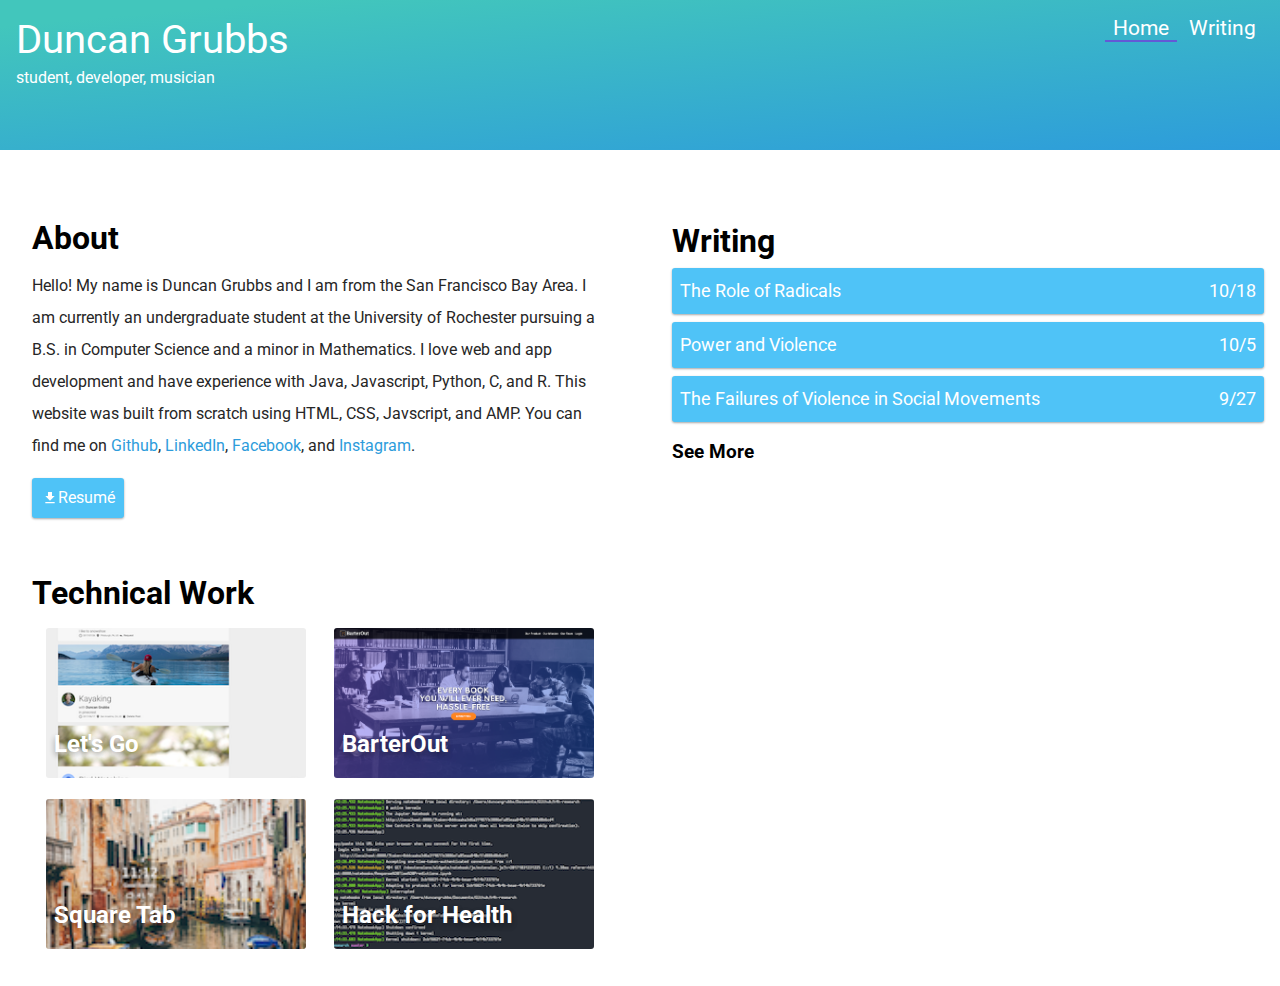
<file: index.html>
<!doctype html>

<html amp lang="en">

  <head>
    <meta charset="utf-8">
    <meta name="viewport" content="width=device-width,minimum-scale=1,initial-scale=1">
    <script async src="https://cdn.ampproject.org/v0.js"></script>
    <link rel="icon" href="../favicon.png">
    <meta name="theme-color" content="#42C6BC">
    <title>Duncan Grubbs</title>

    <link rel="icon" href="../favicon.png">
    <link rel="canonical" href="http://example.ampproject.org/article-metadata.html" />
    <link rel="stylesheet" href="https://fonts.googleapis.com/css?family=Roboto">
    
    <script type="application/ld+json">
      {
        "@context": "http://schema.org",
        "@type": "PersonalPage",
        "headline": "Duncan Grubbs' Personal Website'",
        "datePublished": "2015-10-07T12:02:41Z",
        "image": [
          "logo.jpg"
        ]
      }
    </script>

    <style amp-boilerplate>body{-webkit-animation:-amp-start 8s steps(1,end) 0s 1 normal both;-moz-animation:-amp-start 8s steps(1,end) 0s 1 normal both;-ms-animation:-amp-start 8s steps(1,end) 0s 1 normal both;animation:-amp-start 8s steps(1,end) 0s 1 normal both}@-webkit-keyframes -amp-start{from{visibility:hidden}to{visibility:visible}}@-moz-keyframes -amp-start{from{visibility:hidden}to{visibility:visible}}@-ms-keyframes -amp-start{from{visibility:hidden}to{visibility:visible}}@-o-keyframes -amp-start{from{visibility:hidden}to{visibility:visible}}@keyframes -amp-start{from{visibility:hidden}to{visibility:visible}}</style><noscript><style amp-boilerplate>body{-webkit-animation:none;-moz-animation:none;-ms-animation:none;animation:none}</style></noscript>
    <style amp-custom>
      body {
        font-family: Roboto, Arial;
        padding: 0;
        margin: 0;
        color: #FFF;
      }

      #header {
        background: linear-gradient(-5deg, #2D9CDB 0%, #42C6BC 90%);
        position: absolute;
        width: 100%;
        height: 18vh;
        max-height: 150px;
        transform-origin: left;
        overflow: hidden;
        z-index: -1;
        top: 0;
        left: 0;
      }

      p {
        font-weight: normal;
        color: #262626;
      }

      .header-bar {
        display: flex;
        flex-direction: row;
        width: 100vw;
        height: 10vh;
        margin-bottom: 7.5vh;
      }

      .left-align {
        display: flex;
        flex-direction: column;
        width: 50%;
        flex-grow: 4;
        padding: 16px;
      }

      .right-align {
        width: 50%;
        flex-grow: 4;
        text-align: right;
        padding: 16px;
      }

      #name {
        font-size: 2.5em;
      }

      #subheading {
        font-size: 1em;
      }

      .menu-link {
        padding: 0 8px;
        font-size: 1.3em;
      }

      .selected {
        border-bottom: 2px solid #6359d6;
      }

      a {
        text-decoration: none;
        color: #FFF;
        transition: all .15s ease-in-out;
        padding-bottom: 5px;
      }

      /* END HEADER PROPERTIES */
      h1 {
        margin: 8px 0;
      }

      .content {
        display: grid;
        grid-template-columns: 50vw 50vw;
        margin-top: 100px;
        width: 100vw;
        color: #000;
      }

      .section {
        margin: 24px;
        width: 90%;
        justify-self: center;
      }

      .see-more {
        color: #000;
      }

      a.about {
        color: #2D9CDB;
      }

      .about {
        line-height: 200%;
      }

      .projects-grid {
        display: grid;
        grid-template-columns: 50% 50%;
      }

      .project-card {
        display: flex;
        width: 90%;
        justify-self: center;
        height: 150px;
        background-position: center center;
        background-size: cover;
        background-image: url('./res/square-tab.png');
        border-radius: 3px;
        margin: 8px 0;
      }

      .project-card.research {
        background-image: url('./res/h4h-research.png');
      }

      .project-card.lets-go {
        background-image: url('./res/lets-go.png');
      }

      .project-card.barterout {
        background-image: url('./res/barterout.png');
      }

      .project-title {
        margin-left: 8px;
        align-self: flex-end;
        color: #FFF;
        font-weight: bold;
        text-shadow: 0 3px 6px rgba(0,0,0,0.16), 0 3px 6px rgba(0,0,0,0.23);
      }

      .writing-link {
        display: flex;
        flex-direction: row;
        align-items: center;
        width: 85vw;
        max-width: 650px;
        padding: 8px;
        border-radius: 3px;
        height: 30px;
        background: #4FC3F7;
        font-size: 1.1em;
        color: white;
        box-shadow: 0 1px 3px rgba(0,0,0,0.12), 0 1px 2px rgba(0,0,0,0.24);
        margin: 8px 0;
      }

      .home-writing-link {
        width: 100%;
      }

      .writing-link:hover {
        color: light-grey;
      }

      .title {
        display: flex;
        flex-direction: column;
        width: 70%;
        flex-grow: 4;
      }

      .date {
        width: 30%;
        flex-grow: 4;
        text-align: right;
      }

      .social-icon {
        margin: 4px 4px 2px 0;
      }

      .download-link {
        display: flex;
        align-items: center;
        justify-content: center;
        padding: 4px;
        color: #FFF;
        width: 84px;
        border-radius: 3px;
        box-shadow: 0 1px 3px rgba(0,0,0,0.12), 0 1px 2px rgba(0,0,0,0.24);
        background: #4FC3F7;
      }

      .writing-link:hover, .download-link:hover {
        box-shadow: 0 3px 6px rgba(0,0,0,0.16), 0 3px 6px rgba(0,0,0,0.23);
      }

      /* MOBILE STYLES */
      @media all and (max-width: 600px) {
        .left-align {
          width: 20%;
          flex-grow: 4;
        }
        .right-align {
          width: 80%;
          flex-grow: 8;
          font-size: .9em;
        }
        #name {
          font-size: 1.8em;
        }
        #subheading {
          display: none;
        }
        .content {
          display: flex;
          flex-direction: column
        }
        .home-writing-link {
          width: 85vw;
        }
      }
    </style>
  </head>

  <body>

    <div id="header"></div>

    <div class="header-bar">
      <div class="left-align">
        <a href="index.html"><span id="name">Duncan Grubbs</span></a>
        <span id="subheading">student, developer, musician</span>
        <span id="subheading">
          <a href="https://github.com/duncangrubbs" target="_blank">
            <amp-img alt="Github"
              src="/res/github-icon.png"
              width="20"
              height="20"
              class="social-icon">
            </amp-img>
          </a>
          <a href="https://www.linkedin.com/in/duncan-grubbs-01979a14a/" target="_blank">
            <amp-img alt="LinkedIn"
              src="/res/linkedin-icon.png"
              width="20"
              height="20"
              class="social-icon">
            </amp-img>
          </a>
        </span>
      </div>
      <div class="right-align">
        <span class="menu-link selected"><a href="index.html">Home</a></span>
        <span class="menu-link"><a href="writing.html">Writing</a></span>
      </div>
    </div>

    <div class="content">
    <div class="about section">
      <h1>About</h1>
      <p class="about">
        Hello! My name is Duncan Grubbs and I am from the San Francisco Bay Area.
        I am currently an undergraduate student at the University of Rochester pursuing a B.S.
        in Computer Science and a minor in Mathematics. I love web and app
        development and have experience with Java, Javascript, Python, C, and R.
        This website was built from scratch using HTML, CSS, Javscript, and AMP. 
        You can find me on <a class="about"target="_blank" href="https://github.com/duncangrubbs"> Github</a>,
        <a class="about" target="_blank"href="https://www.linkedin.com/in/duncan-grubbs-01979a14a/"> LinkedIn</a>,
        <a class="about" target="_blank"href="https://www.facebook.com/duncan.grubbs.7"> Facebook</a>,
        and <a class="about" target="_blank" href="https://www.instagram.com/slamdunkkkkk/"> Instagram</a>.
      </p>
      <a href="/res/Duncan Grubbs Resume.pdf" download class="download-link">
        <svg fill="#FFFFFF" height="16" viewBox="0 0 24 24" width="16" xmlns="http://www.w3.org/2000/svg">
          <path d="M19 9h-4V3H9v6H5l7 7 7-7zM5 18v2h14v-2H5z"/>
          <path d="M0 0h24v24H0z" fill="none"/>
        </svg>
        Resumé
      </a>
    </div>

    <div class="writing section">
      <h1>Writing</h1>
      <a class="writing-link home-writing-link" href="/amp-pages/radicals.html">
        <div class="title">The Role of Radicals</div>
        <div class="date">10/18</div>
      </a>

      <a class="writing-link home-writing-link" href="/amp-pages/hobbes.html">
        <div class="title">Power and Violence</div>
        <div class="date">10/5</div>
      </a>

      <a class="writing-link home-writing-link" href="/amp-pages/violence.html">
        <div class="title">The Failures of Violence in Social Movements</div>
        <div class="date">9/27</div>
      </a>

      <h3><a href="/writing.html" class="see-more">See More</a></h3>
    </div>
    <div class="coding section">
      <h1>Technical Work</h1>

      <div class="projects-grid">
        <a target="_blank" href="https://github.com/SebastianBoyd/lettuce-go">
          <div class="project-card lets-go"><h2 class="project-title">Let's Go</h2></div>
        </a>
        <a target="_blank" href="https://www.barterout.com/">
          <div class="project-card barterout"><h2 class="project-title">BarterOut</h2></div>
        </a>
        <a target="_blank" href="https://github.com/AlexanderOtavka/square-tab">
          <div class="project-card sq-tab"><h2 class="project-title">Square Tab</h2></div>
        </a>
        <a target="_blank" href="https://github.com/DHSDevelopersClub/hack4health">
          <div class="project-card research"><h2 class="project-title">Hack for Health</h2></div>
        </a>
      </div>

      <!-- <h3><a href="https://github.com/duncangrubbs" target="_blank" class="see-more">See More</a></h3> -->
    </div>
  </div>

  </body>

</html>
</file>
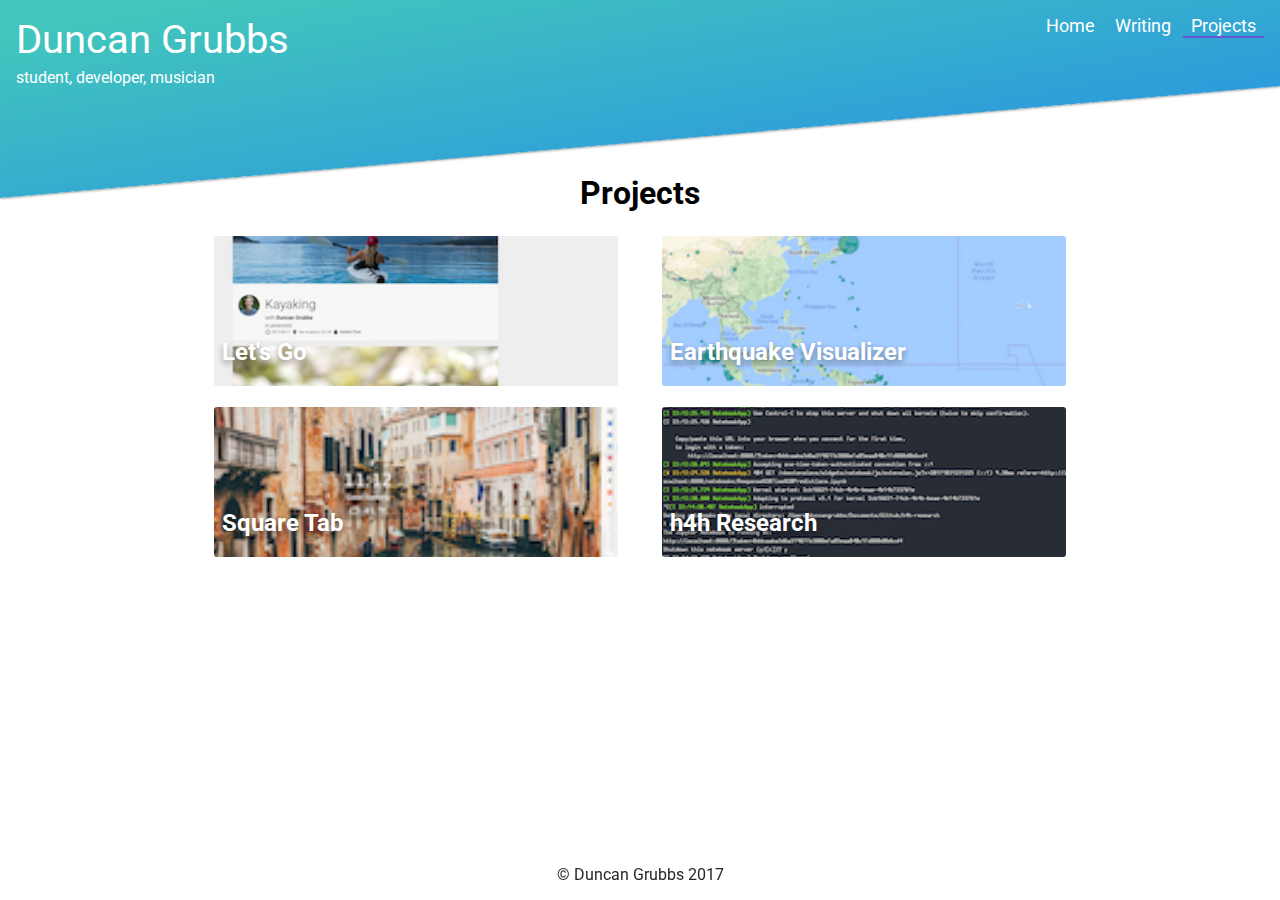
<file: projects.html>
<!doctype html>

<html amp lang="en">

  <head>
    <meta charset="utf-8">
    <meta name="viewport" content="width=device-width,minimum-scale=1,initial-scale=1">
    <script async src="https://cdn.ampproject.org/v0.js"></script>
    <meta name="theme-color" content="#42C6BC">
    <title>Projects</title>

    <link rel="icon" href="favicon.png">
    <link rel="canonical" href="http://example.ampproject.org/article-metadata.html" />
    <link rel="stylesheet" href="https://fonts.googleapis.com/css?family=Roboto">
    
    <script type="application/ld+json">
      {
        "@context": "http://schema.org",
        "@type": "PersonalPage",
        "headline": "Duncan Grubbs' Personal Website'",
        "datePublished": "2015-10-07T12:02:41Z",
        "image": [
          "logo.jpg"
        ]
      }
    </script>

    <style amp-boilerplate>body{-webkit-animation:-amp-start 8s steps(1,end) 0s 1 normal both;-moz-animation:-amp-start 8s steps(1,end) 0s 1 normal both;-ms-animation:-amp-start 8s steps(1,end) 0s 1 normal both;animation:-amp-start 8s steps(1,end) 0s 1 normal both}@-webkit-keyframes -amp-start{from{visibility:hidden}to{visibility:visible}}@-moz-keyframes -amp-start{from{visibility:hidden}to{visibility:visible}}@-ms-keyframes -amp-start{from{visibility:hidden}to{visibility:visible}}@-o-keyframes -amp-start{from{visibility:hidden}to{visibility:visible}}@keyframes -amp-start{from{visibility:hidden}to{visibility:visible}}</style><noscript><style amp-boilerplate>body{-webkit-animation:none;-moz-animation:none;-ms-animation:none;animation:none}</style></noscript>
    <style amp-custom>
      body {
        font-family: Roboto, Arial;
        padding: 0;
        margin: 0;
        color: #FFF;
      }

      #header {
        background: linear-gradient(-5deg, #2D9CDB 0%, #42C6BC 90%);
        position: absolute;
        width: 100%;
        height: 22vh;
        max-height: 320px;
        transform-origin: left;
        transform: skewY(-5deg);
        overflow: hidden;
        z-index: -1;
        top: 0;
        left: 0;
          box-shadow: 0 1px 3px rgba(0,0,0,0.12), 0 1px 2px rgba(0,0,0,0.24);
      }

      p {
        font-weight: normal;
        color: #262626;
      }

      .header-bar {
        display: flex;
        flex-direction: row;
        width: 100vw;
        height: 10vh;
        margin-bottom: 7.5vh;
      }

      .left-align {
        display: flex;
        flex-direction: column;
        width: 50%;
        flex-grow: 4;
        padding: 16px;
      }

      .right-align {
        width: 50%;
        flex-grow: 4;
        text-align: right;
        padding: 16px;
      }

      #name {
        font-size: 2.5em;
      }

      #subheading {
        font-size: 1em;
      }

      .menu-link {
        padding: 0 8px;
        font-size: 1.1em;
      }

      .selected {
        border-bottom: 2px solid #6359d6;
      }

      a {
        text-decoration: none;
        color: #FFF;
        transition: all .15s ease-in-out;
        padding-bottom: 5px;
      }

      /* END HEADER PROPERTIES */
      h1 {
        margin: 16px 0;
        color: #000;
      }

      .main-content {
        display: flex;
        flex-direction: column;
        align-items: center;
        width: 100vw;
      }

      .projects-grid {
        display: grid;
        width: 70%;
        grid-template-columns: 50% 50%;
      }

      .project-card {
        display: flex;
        width: 90%;
        justify-self: center;
        height: 150px;
        background-position: center center;
        background-size: cover;
        background-image: url('./res/square-tab.png');
        border-radius: 3px;
        margin: 8px 0;
      }

      .project-card.research {
        background-image: url('./res/h4h-research.png');
      }

      .project-card.lets-go {
        background-image: url('./res/lets-go.png');
      }

      .project-card.earthq {
        background-image: url('./res/earthq-visualizer.png');
      }

      .project-title {
        margin-left: 8px;
        align-self: flex-end;
        color: #FFF;
        font-weight: bold;
        text-shadow: 0 3px 6px rgba(0,0,0,0.16), 0 3px 6px rgba(0,0,0,0.23);
      }

      #copyright {
        position: fixed;
        bottom: 0;
      }

      /* MOBILE STYLES */
      @media all and (max-width: 600px) {
        .left-align {
          width: 20%;
          flex-grow: 4;
        }
        .right-align {
          width: 80%;
          flex-grow: 8;
          font-size: .9em;
        }
        #name {
          font-size: 1.8em;
        }
        .projects-grid {
          display: grid;
          width: 95%;
          grid-template-columns: 50% 50%;
        }
        #subheading {
          display: none;
        }
        .content {
          display: flex;
          flex-direction: column
        }
        #copyright {
          position: relative;
          bottom: auto;
        }
      }
    </style>
  </head>

  <body>

    <!-- HEADER -->
    <div id="header"></div>

    <div class="header-bar">
      <div class="left-align">
        <a href="../index.html"><span id="name">Duncan Grubbs</span></a>
        <span id="subheading">student, developer, musician</span>
      </div>
      <div class="right-align">
        <span class="menu-link"><a href="index.html">Home</a></span>
        <span class="menu-link"><a href="writing.html">Writing</a></span>
        <span class="menu-link selected"><a href="/projects.html">Projects</a></span>
      </div>
    </div>
    <!-- END HEADER -->

    <div class="main-content">
      <h1>Projects</h1>

      <div class="projects-grid">
        <a target="_blank" href="https://lettuce-go.firebaseapp.com">
          <div class="project-card lets-go"><h2 class="project-title">Let's Go</h2></div>
        </a>
        <a target="_blank" href="https://earthquake-visualizer.appspot.com">
          <div class="project-card earthq"><h2 class="project-title">Earthquake Visualizer</h2></div>
        </a>
        <a target="_blank" href="#">
          <div class="project-card sq-tab"><h2 class="project-title">Square Tab</h2></div>
        </a>
        <a target="_blank" href="https://github.com/duncangrubbs/h4h-research">
          <div class="project-card research"><h2 class="project-title">h4h Research</h2></div>
        </a>
      </div>
      <p id="copyright">© Duncan Grubbs 2017</p>
    </div>

  </body>
</html>
</file>
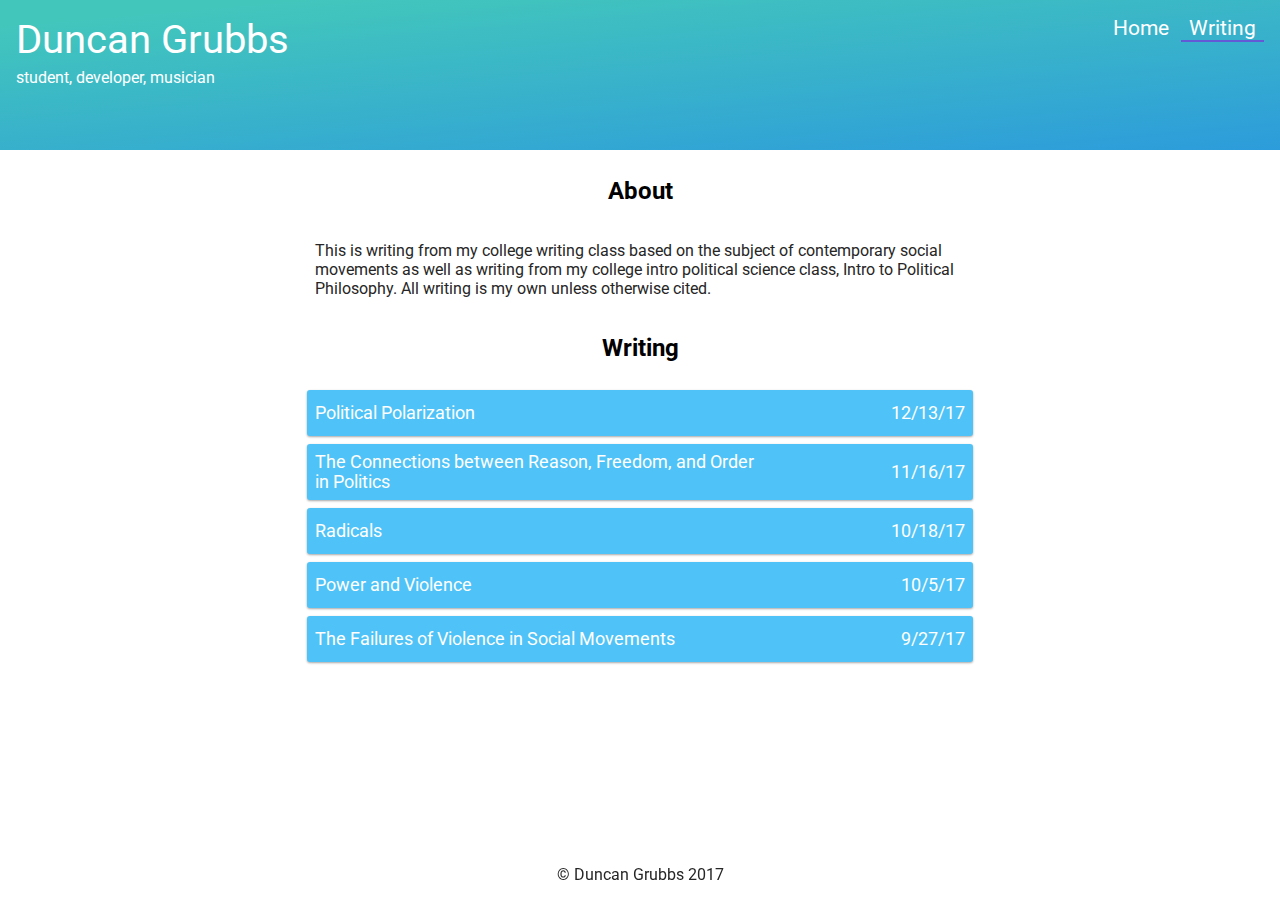
<file: writing.html>
<!doctype html>

<html amp lang="en">

  <head>
    <meta charset="utf-8">
    <meta name="viewport" content="width=device-width,minimum-scale=1,initial-scale=1">
    <script async src="https://cdn.ampproject.org/v0.js"></script>
    <meta name="theme-color" content="#42C6BC">
    <title>Writing</title>

    <link rel="icon" href="../favicon.png">
    <link rel="canonical" href="http://example.ampproject.org/article-metadata.html" />
    <link rel="stylesheet" href="https://fonts.googleapis.com/css?family=Roboto">
    
    <script type="application/ld+json">
      {
        "@context": "http://schema.org",
        "@type": "PersonalPage",
        "headline": "Duncan Grubbs' Personal Website'",
        "datePublished": "2015-10-07T12:02:41Z",
        "image": [
          "logo.jpg"
        ]
      }
    </script>

    <style amp-boilerplate>body{-webkit-animation:-amp-start 8s steps(1,end) 0s 1 normal both;-moz-animation:-amp-start 8s steps(1,end) 0s 1 normal both;-ms-animation:-amp-start 8s steps(1,end) 0s 1 normal both;animation:-amp-start 8s steps(1,end) 0s 1 normal both}@-webkit-keyframes -amp-start{from{visibility:hidden}to{visibility:visible}}@-moz-keyframes -amp-start{from{visibility:hidden}to{visibility:visible}}@-ms-keyframes -amp-start{from{visibility:hidden}to{visibility:visible}}@-o-keyframes -amp-start{from{visibility:hidden}to{visibility:visible}}@keyframes -amp-start{from{visibility:hidden}to{visibility:visible}}</style><noscript><style amp-boilerplate>body{-webkit-animation:none;-moz-animation:none;-ms-animation:none;animation:none}</style></noscript>
    <style amp-custom>
      body {
        font-family: Roboto, Arial;
        padding: 0;
        margin: 0;
        color: #FFF;
      }

      #header {
        background: linear-gradient(-5deg, #2D9CDB 0%, #42C6BC 90%);
        position: absolute;
        width: 100%;
        height: 18vh;
        max-height: 150px;
        transform-origin: left;
        overflow: hidden;
        z-index: -1;
        top: 0;
        left: 0;
      }

      p {
        font-weight: normal;
        color: #262626;
      }

      .header-bar {
        display: flex;
        flex-direction: row;
        width: 100vw;
        height: 10vh;
        margin-bottom: 7.5vh;
      }

      .left-align {
        display: flex;
        flex-direction: column;
        width: 50%;
        flex-grow: 4;
        padding: 16px;
      }

      .right-align {
        width: 50%;
        flex-grow: 4;
        text-align: right;
        padding: 16px;
      }

      #name {
        font-size: 2.5em;
      }

      #subheading {
        font-size: 1em;
      }

      .menu-link {
        padding: 0 8px;
        font-size: 1.3em;
      }

      .selected {
        border-bottom: 2px solid #6359d6;
      }

      a {
        text-decoration: none;
        color: #FFF;
        transition: all .15s ease-in-out;
        padding-bottom: 5px;
      }

      /* END HEADER PROPERTIES */
      h1 {
        margin: 8px 0;
      }

      .content {
        display: grid;
        grid-template-columns: 50vw 50vw;
        margin-top: 100px;
        width: 100vw;
        color: #000;
      }

      .section {
        margin: 24px;
        width: 90%;
        justify-self: center;
      }

      .see-more {
        color: #000;
      }

      a.about {
        color: #2D9CDB;
      }

      .about {
        line-height: 200%;
      }

      .writing-link {
        display: flex;
        flex-direction: row;
        align-items: center;
        width: 85vw;
        max-width: 650px;
        padding: 8px;
        border-radius: 3px;
        min-height: 30px;
        background: #4FC3F7;
        font-size: 1.1em;
        color: white;
        box-shadow: 0 1px 3px rgba(0,0,0,0.12), 0 1px 2px rgba(0,0,0,0.24);
        margin: 8px 0;
      }

      .writing-link:hover {
        box-shadow: 0 3px 6px rgba(0,0,0,0.16), 0 3px 6px rgba(0,0,0,0.23);
      }

      .title {
        display: flex;
        flex-direction: column;
        width: 70%;
        flex-grow: 4;
      }

      .date {
        width: 30%;
        flex-grow: 4;
        text-align: right;
      }
      /* WRITING HOME PAGE SPECFIC */
      .main-content {
        display: flex;
        flex-direction: column;
        align-items: center;
        text-align: left;
        color: black;
      }

      .title {
        display: flex;
        flex-direction: column;
        width: 70%;
        flex-grow: 4;
      }
      .date {
        width: 30%;
        flex-grow: 4;
        text-align: right;
      }

      .about-writing {
        width: 85vw;
        max-width: 650px;
      }

      #copyright {
        position: fixed;
        bottom: 0;
      }

      /* MOBILE STYLES */
      @media all and (max-width: 600px) {
        .left-align {
          width: 20%;
          flex-grow: 4;
        }
        .right-align {
          width: 80%;
          flex-grow: 8;
          font-size: .9em;
        }
        #name {
          font-size: 1.8em;
        }
        #subheading {
          display: none;
        }
        .content {
          display: flex;
          flex-direction: column
        }
        .home-writing-link {
          width: 85vw;
        }
        #copyright {
          position: relative;
          bottom:auto;
        }
      }
    </style>
  </head>

  <body>

    <!-- HEADER -->
    <div id="header"></div>

    <div class="header-bar">
      <div class="left-align">
        <a href="../index.html"><span id="name">Duncan Grubbs</span></a>
        <span id="subheading">student, developer, musician</span>
      </div>
      <div class="right-align">
        <span class="menu-link"><a href="index.html">Home</a></span>
        <span class="menu-link selected"><a href="writing.html">Writing</a></span>
      </div>
    </div>
    <!-- END HEADER -->

    <div class="main-content">
      <h2>About</h2>
      <p class="about-writing">
        This is writing from my college writing class based on the subject of contemporary social movements as well as writing from my college intro political science class, Intro to Political Philosophy. All writing is my own unless otherwise cited.
      </p>
      <h2>Writing</h2>

      <div class="writing-wrapper">
        <a class="writing-link home-writing-link" href="/amp-pages/polarization.html">
          <div class="title">Political Polarization</div>
          <div class="date">12/13/17</div>
        </a>
        
        <a class="writing-link" href="/amp-pages/krm.html">
          <div class="title">The Connections between Reason, Freedom, and Order in Politics</div>
          <div class="date">11/16/17</div>
        </a>

        <a class="writing-link" href="/amp-pages/radicals.html">
          <div class="title">Radicals</div>
          <div class="date">10/18/17</div>
        </a>

        <a class="writing-link" href="/amp-pages/hobbes.html">
          <div class="title">Power and Violence</div>
          <div class="date">10/5/17</div>
        </a>

        <a class="writing-link" href="/amp-pages/violence.html">
          <div class="title">The Failures of Violence in Social Movements</div>
          <div class="date">9/27/17</div>
        </a>

        <!-- <a class="writing-link" href="/amp-pages/freedom.html">
          <div class="title">Freedom on My Mind</div>
          <div class="date">9/18</div>
        </a> -->
      </div>

      <p id="copyright">© Duncan Grubbs 2017</p>

    </div>
  </body>
</html>
</file>
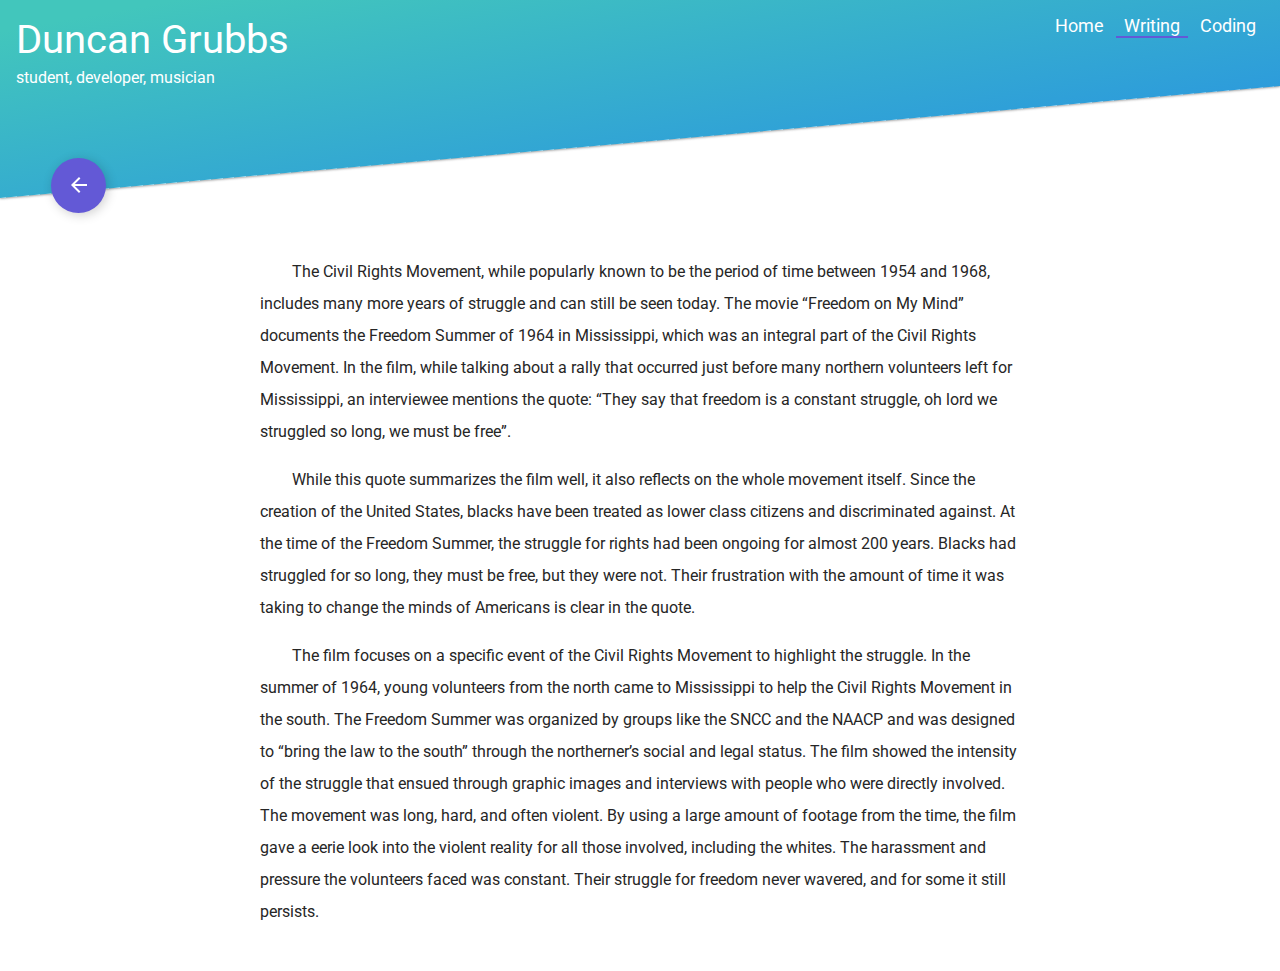
<file: amp-pages/freedom.html>
<!doctype html>

<html amp lang="en">

  <head>
    <meta charset="utf-8">
    <meta name="viewport" content="width=device-width,minimum-scale=1,initial-scale=1">
    <script async src="https://cdn.ampproject.org/v0.js"></script>
    <meta name="theme-color" content="#42C6BC">
    <title>Writing -- Freedom</title>

    <link rel="icon" href="../favicon.png">
    <link rel="canonical" href="http://example.ampproject.org/article-metadata.html" />
    <link rel="stylesheet" href="https://fonts.googleapis.com/css?family=Roboto">
    
    <script type="application/ld+json">
      {
        "@context": "http://schema.org",
        "@type": "PersonalPage",
        "headline": "Duncan Grubbs' Personal Website'",
        "datePublished": "2015-10-07T12:02:41Z",
        "image": [
          "logo.jpg"
        ]
      }
    </script>

    <style amp-boilerplate>body{-webkit-animation:-amp-start 8s steps(1,end) 0s 1 normal both;-moz-animation:-amp-start 8s steps(1,end) 0s 1 normal both;-ms-animation:-amp-start 8s steps(1,end) 0s 1 normal both;animation:-amp-start 8s steps(1,end) 0s 1 normal both}@-webkit-keyframes -amp-start{from{visibility:hidden}to{visibility:visible}}@-moz-keyframes -amp-start{from{visibility:hidden}to{visibility:visible}}@-ms-keyframes -amp-start{from{visibility:hidden}to{visibility:visible}}@-o-keyframes -amp-start{from{visibility:hidden}to{visibility:visible}}@keyframes -amp-start{from{visibility:hidden}to{visibility:visible}}</style><noscript><style amp-boilerplate>body{-webkit-animation:none;-moz-animation:none;-ms-animation:none;animation:none}</style></noscript>
    <style amp-custom>
      body {
        font-family: Roboto, Arial;
        padding: 0;
        margin: 0;
        color: #FFF;
      }

      #header {
        background: linear-gradient(-5deg, #2D9CDB 0%, #42C6BC 90%);
        position: absolute;
        width: 100%;
        height: 22vh;
        max-height: 320px;
        transform-origin: left;
        transform: skewY(-5deg);
        overflow: hidden;
        z-index: -1;
        top: 0;
        left: 0;
        box-shadow: 0 1px 3px rgba(0,0,0,0.12), 0 1px 2px rgba(0,0,0,0.24);
      }

      p {
        text-indent: 2em;
        font-weight: normal;
        color: #262626;
      }

      .main-content {
        display: flex;
        flex-direction: column;
        align-items: center;
        color: black;
      }

      .header-bar {
        display: flex;
        flex-direction: row;
        width: 100vw;
        height: 10vh;
        margin-bottom: 7.5vh;
      }

      .left-align {
        display: flex;
        flex-direction: column;
        width: 50%;
        flex-grow: 4;
        padding: 16px;
      }

      .right-align {
        width: 50%;
        flex-grow: 4;
        text-align: right;
        padding: 16px;
      }

      #name {
        font-size: 2.5em;
      }

      #subheading {
        font-size: 1em;
      }

      .menu-link {
        padding: 0 8px;
        font-size: 1.1em;
      }

      .selected {
        border-bottom: 2px solid #6359d6;
      }

      a {
        text-decoration: none;
        color: #FFF;
        transition: all .15s ease-in-out;
        padding-bottom: 5px;
      }

      a:hover {
        color: #d3d3d3;
      }

      /* END HEADER PROPERTIES */
      /* MOBILE STYLES */
      @media all and (max-width: 600px) {
        .left-align {
          width: 20%;
          flex-grow: 4;
        }
        .right-align {
          width: 80%;
          flex-grow: 8;
          font-size: .9em;
        }
        #name {
          font-size: 1.8em;
        }
        #subheading {
          display: none;
        }
        .content {
          display: flex;
          flex-direction: column
        }
        .home-writing-link {
          width: 85vw;
        }
      }

      /* Writing page specific properties */
      #fab {
        display: flex;
        width: 55px;
        height: 55px;
        align-items: center;
        justify-content: center;
        border-radius: 50%;
        background: #6359d6;
        margin-left: 4vw;
        box-shadow: 2px 2px 11px rgba(0,0,0,0.19);
        transition: all 0.15s ease-in-out;
      }

      #fab:hover {
        box-shadow: 0 10px 20px rgba(0,0,0,0.19), 0 6px 6px rgba(0,0,0,0.23);
      }

      p.title {
        text-indent: 0;
        text-align: center;
        font-size: 1.1em;
        font-weight: bold; 
      }

      .writing {
        margin: 3vh 0;
        width: 90vw;
        max-width: 760px;
        font-size: 1em;
        color: #000;
        line-height: 200%;
      }
    </style>
  </head>

  <body>

    <div id="header"></div>

    <div class="header-bar">
      <div class="left-align">
        <a href="../index.html"><span id="name">Duncan Grubbs</span></a>
        <span id="subheading">student, developer, musician</span>
      </div>
      <div class="right-align">
        <span class="menu-link"><a href="../index.html">Home</a></span>
        <span class="menu-link selected"><a href="../writing.html">Writing</a></span>
        <span class="menu-link"><a href="../index.html">Coding</a></span>
      </div>
    </div>

    <!-- END HEADER -->
    
    <a href="../writing.html">
      <div id="fab">
        <svg fill="#FFFFFF" height="24" viewBox="0 0 24 24" width="24" xmlns="http://www.w3.org/2000/svg">
          <path d="M0 0h24v24H0z" fill="none"/>
          <path d="M20 11H7.83l5.59-5.59L12 4l-8 8 8 8 1.41-1.41L7.83 13H20v-2z"/>
        </svg>
      </div>
    </a>
    <div class="main-content">
      <div class="writing"><p>The Civil Rights Movement, while popularly known to be the period of time between 1954 and 1968, includes many more years of struggle and can still be seen today. The movie &ldquo;Freedom on My Mind&rdquo; documents the Freedom Summer of 1964 in Mississippi, which was an integral part of the Civil Rights Movement. In the film, while talking about a rally that occurred just before many northern volunteers left for Mississippi, an interviewee mentions the quote: &ldquo;They say that freedom is a constant struggle, oh lord we struggled so long, we must be free&rdquo;.</p>

<p> While this quote summarizes the film well, it also reflects on the whole movement itself. Since the creation of the United States, blacks have been treated as lower class citizens and discriminated against. At the time of the Freedom Summer, the struggle for rights had been ongoing for almost 200 years. Blacks had struggled for so long, they must be free, but they were not. Their frustration with the amount of time it was taking to change the minds of Americans is clear in the quote.</p>

<p> The film focuses on a specific event of the Civil Rights Movement to highlight the struggle. In the summer of 1964, young volunteers from the north came to Mississippi to help the Civil Rights Movement in the south. The Freedom Summer was organized by groups like the SNCC and the NAACP and was designed to &ldquo;bring the law to the south&rdquo; through the northerner&rsquo;s social and legal status. The film showed the intensity of the struggle that ensued through graphic images and interviews with people who were directly involved. The movement was long, hard, and often violent. By using a large amount of footage from the time, the film gave a eerie look into the violent reality for all those involved, including the whites. The harassment and pressure the volunteers faced was constant. Their struggle for freedom never wavered, and for some it still persists.<br>
</p></div>
    </div>

  </body>

</html>
</file>
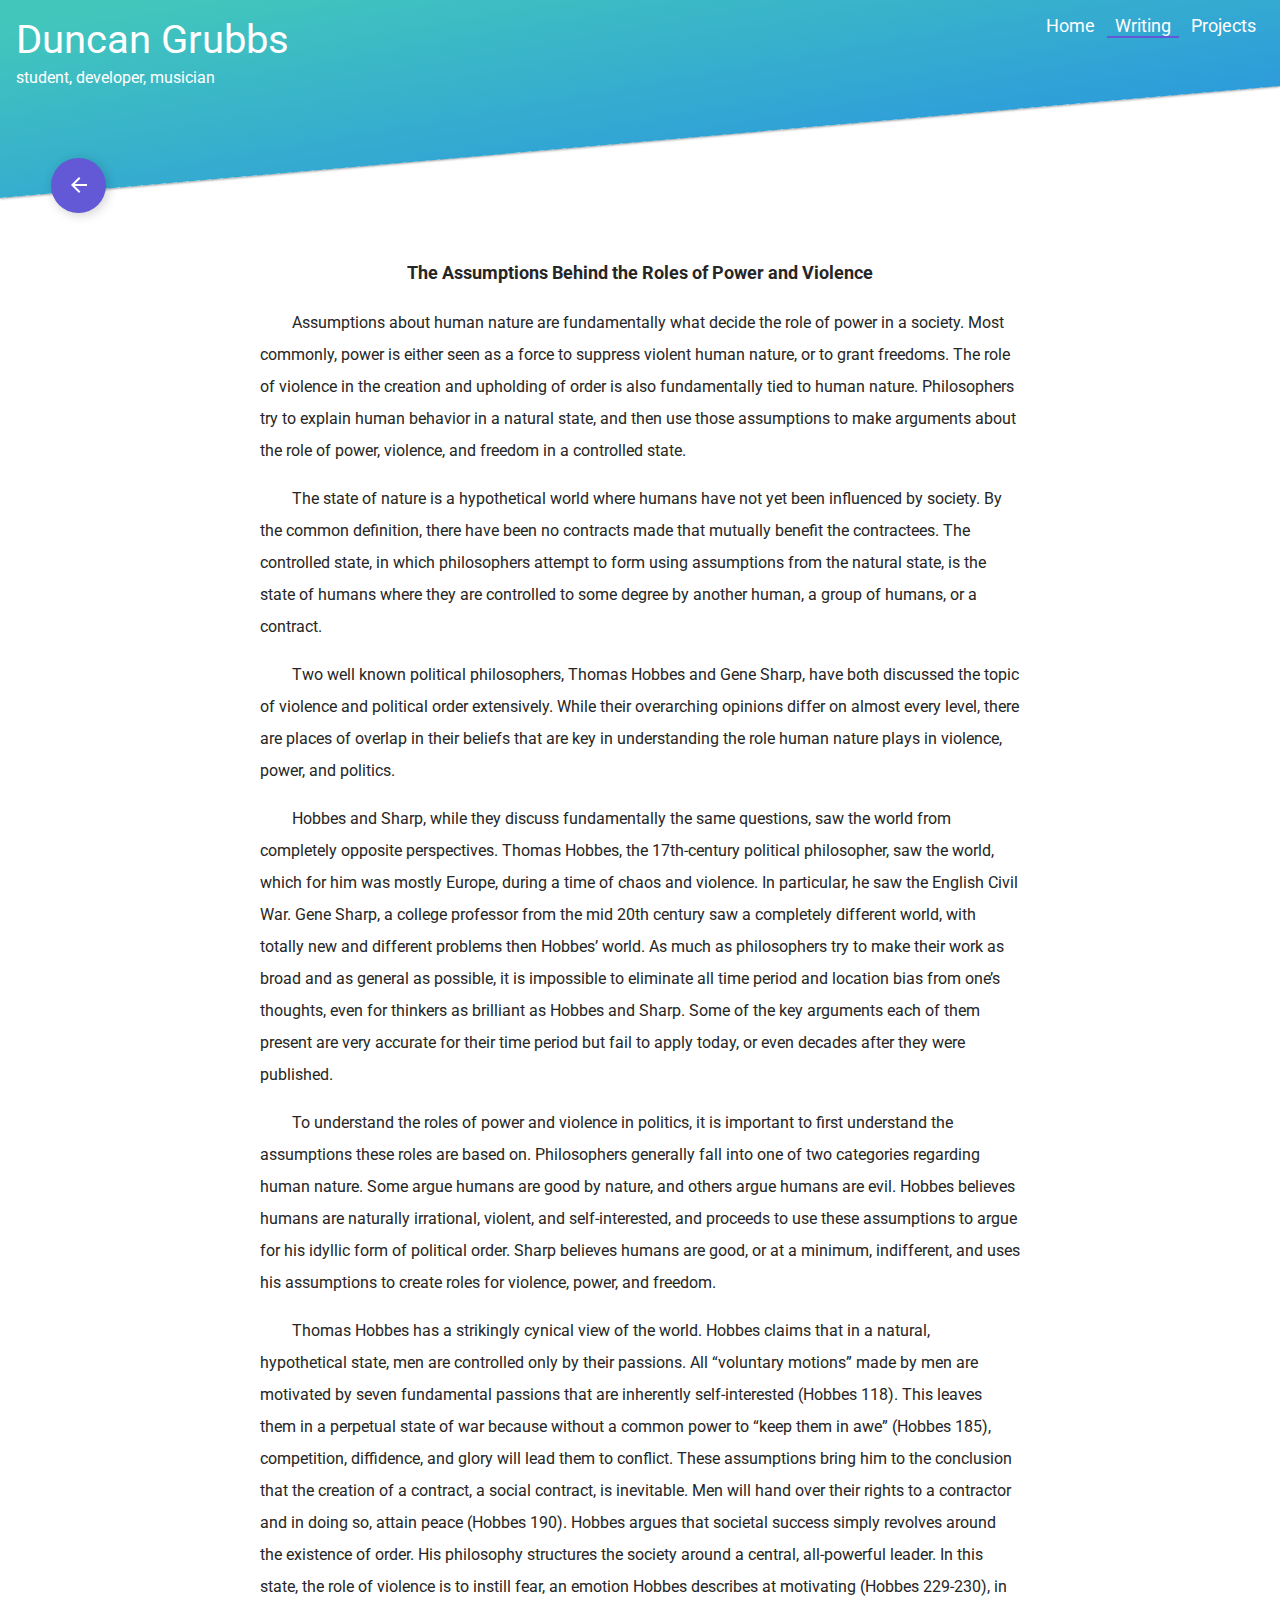
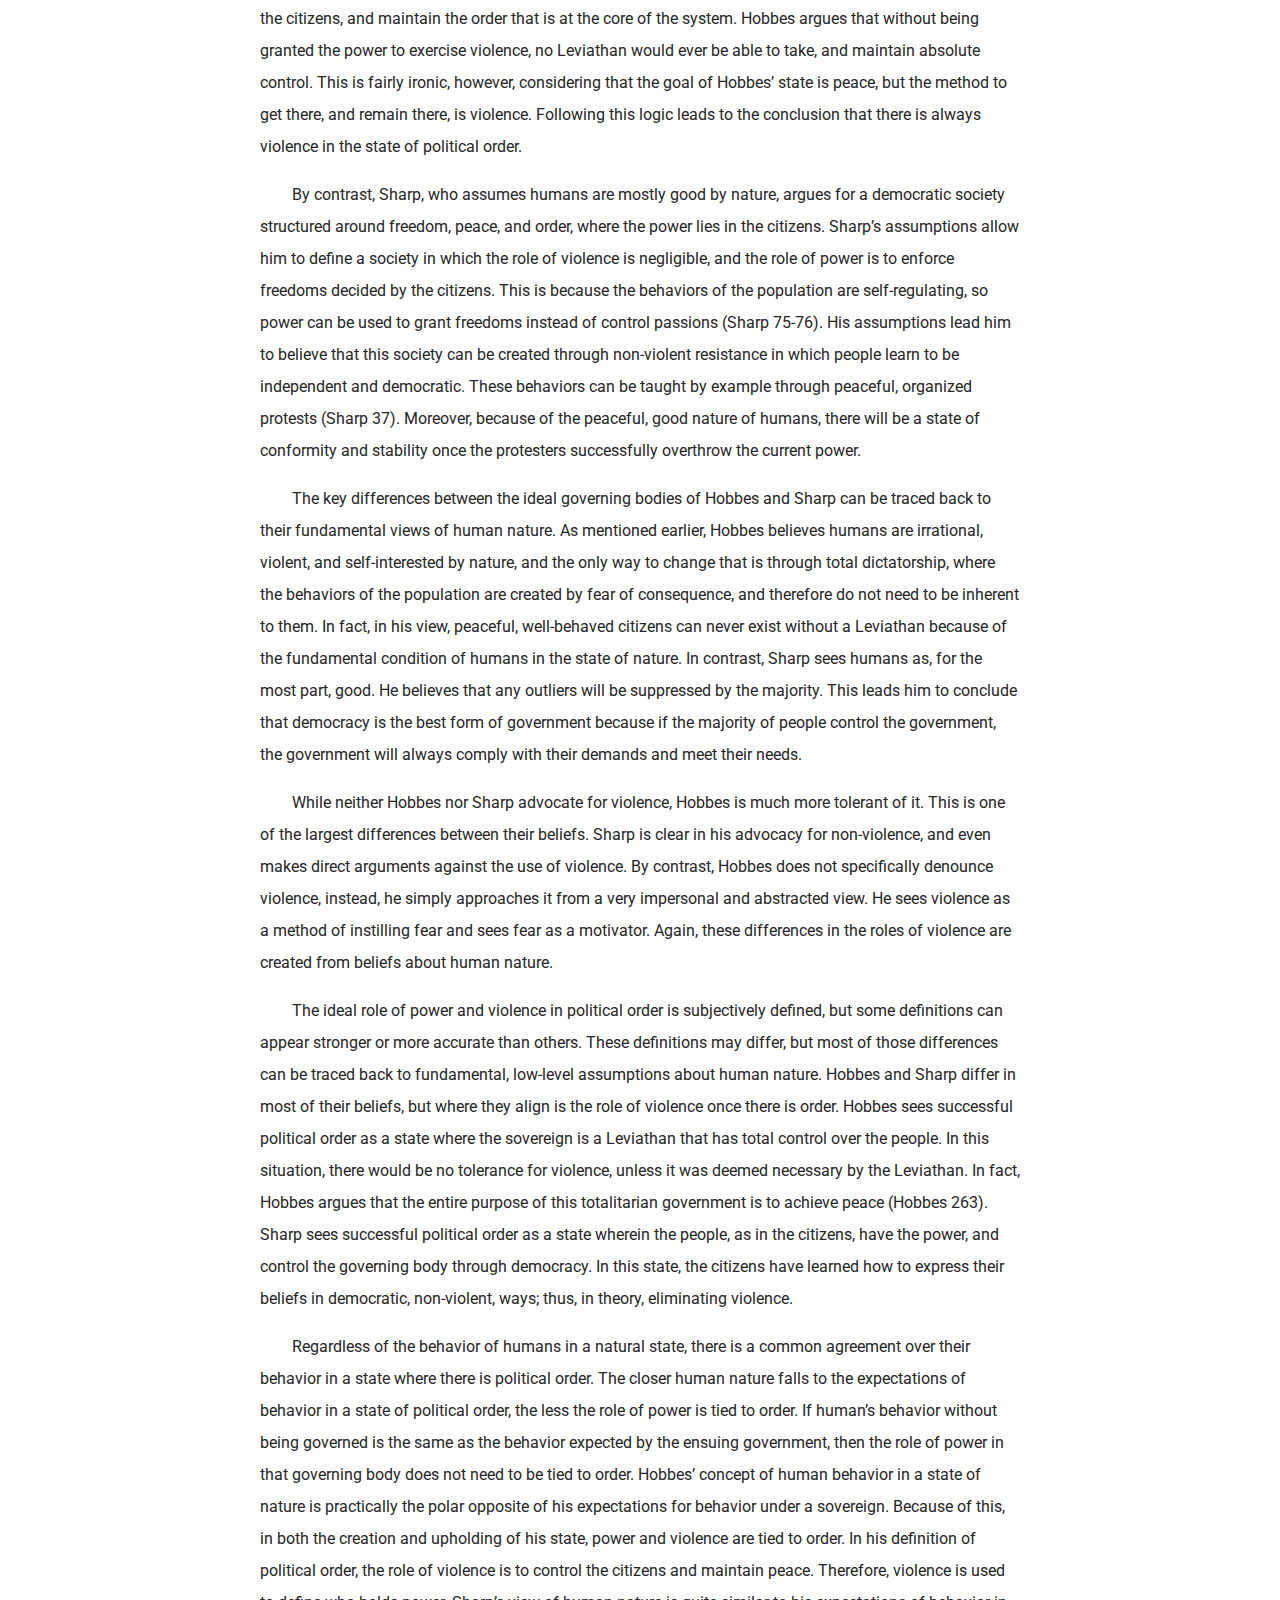
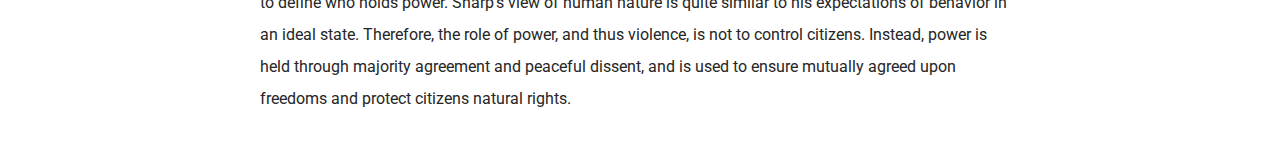
<file: amp-pages/hobbes.html>
<!doctype html>

<html amp lang="en">

  <head>
    <meta charset="utf-8">
    <meta name="viewport" content="width=device-width,minimum-scale=1,initial-scale=1">
    <script async src="https://cdn.ampproject.org/v0.js"></script>
    <meta name="theme-color" content="#42C6BC">
    <title>Writing -- Hobbes</title>

    <link rel="icon" href="../favicon.png">
    <link rel="canonical" href="http://example.ampproject.org/article-metadata.html" />
    <link rel="stylesheet" href="https://fonts.googleapis.com/css?family=Roboto">
    
    <script type="application/ld+json">
      {
        "@context": "http://schema.org",
        "@type": "PersonalPage",
        "headline": "Duncan Grubbs' Personal Website'",
        "datePublished": "2015-10-07T12:02:41Z",
        "image": [
          "logo.jpg"
        ]
      }
    </script>

    <style amp-boilerplate>body{-webkit-animation:-amp-start 8s steps(1,end) 0s 1 normal both;-moz-animation:-amp-start 8s steps(1,end) 0s 1 normal both;-ms-animation:-amp-start 8s steps(1,end) 0s 1 normal both;animation:-amp-start 8s steps(1,end) 0s 1 normal both}@-webkit-keyframes -amp-start{from{visibility:hidden}to{visibility:visible}}@-moz-keyframes -amp-start{from{visibility:hidden}to{visibility:visible}}@-ms-keyframes -amp-start{from{visibility:hidden}to{visibility:visible}}@-o-keyframes -amp-start{from{visibility:hidden}to{visibility:visible}}@keyframes -amp-start{from{visibility:hidden}to{visibility:visible}}</style><noscript><style amp-boilerplate>body{-webkit-animation:none;-moz-animation:none;-ms-animation:none;animation:none}</style></noscript>
    <style amp-custom>
      body {
        font-family: Roboto, Arial;
        padding: 0;
        margin: 0;
        color: #FFF;
      }

      #header {
        background: linear-gradient(-5deg, #2D9CDB 0%, #42C6BC 90%);
        position: absolute;
        width: 100%;
        height: 22vh;
        max-height: 320px;
        transform-origin: left;
        transform: skewY(-5deg);
        overflow: hidden;
        z-index: -1;
        top: 0;
        left: 0;
          box-shadow: 0 1px 3px rgba(0,0,0,0.12), 0 1px 2px rgba(0,0,0,0.24);
      }

      p {
        text-indent: 2em;
        font-weight: normal;
        color: #262626;
      }

      .main-content {
        display: flex;
        flex-direction: column;
        align-items: center;
        color: black;
      }

      .header-bar {
        display: flex;
        flex-direction: row;
        width: 100vw;
        height: 10vh;
        margin-bottom: 7.5vh;
      }

      .left-align {
        display: flex;
        flex-direction: column;
        width: 50%;
        flex-grow: 4;
        padding: 16px;
      }

      .right-align {
        width: 50%;
        flex-grow: 4;
        text-align: right;
        padding: 16px;
      }

      #name {
        font-size: 2.5em;
      }

      #subheading {
        font-size: 1em;
      }

      .menu-link {
        padding: 0 8px;
        font-size: 1.1em;
      }

      .selected {
        border-bottom: 2px solid #6359d6;
      }

      a {
        text-decoration: none;
        color: #FFF;
        transition: all .15s ease-in-out;
        padding-bottom: 5px;
      }

      a:hover {
        color: #d3d3d3;
      }

      /* END HEADER PROPERTIES */
      /* MOBILE STYLES */
      @media all and (max-width: 600px) {
        .left-align {
          width: 20%;
          flex-grow: 4;
        }
        .right-align {
          width: 80%;
          flex-grow: 8;
          font-size: .9em;
        }
        #name {
          font-size: 1.8em;
        }
        #subheading {
          display: none;
        }
        .content {
          display: flex;
          flex-direction: column
        }
        .home-writing-link {
          width: 85vw;
        }
      }

      /* Writing page specific properties */
      #fab {
        display: flex;
        width: 55px;
        height: 55px;
        align-items: center;
        justify-content: center;
        border-radius: 50%;
        background: #6359d6;
        margin-left: 4vw;
        box-shadow: 2px 2px 11px rgba(0,0,0,0.19);
        transition: all 0.15s ease-in-out;
      }

      #fab:hover {
        box-shadow: 0 10px 20px rgba(0,0,0,0.19), 0 6px 6px rgba(0,0,0,0.23);
      }

      p.title {
        text-indent: 0;
        text-align: center;
        font-size: 1.1em;
        font-weight: bold; 
      }

      .writing {
        margin: 3vh 0;
        width: 90vw;
        max-width: 760px;
        font-size: 1em;
        color: #000;
        line-height: 200%;
      }
    </style>
  </head>

  <body>

    <div id="header"></div>

    <div class="header-bar">
      <div class="left-align">
        <a href="../index.html"><span id="name">Duncan Grubbs</span></a>
        <span id="subheading">student, developer, musician</span>
      </div>
      <div class="right-align">
        <span class="menu-link"><a href="../index.html">Home</a></span>
        <span class="menu-link selected"><a href="../writing.html">Writing</a></span>
        <span class="menu-link"><a href="../projects.html">Projects</a></span>
      </div>
    </div>

    <!-- END HEADER -->
    
    <a href="../writing.html">
      <div id="fab">
        <svg fill="#FFFFFF" height="24" viewBox="0 0 24 24" width="24" xmlns="http://www.w3.org/2000/svg">
          <path d="M0 0h24v24H0z" fill="none"/>
          <path d="M20 11H7.83l5.59-5.59L12 4l-8 8 8 8 1.41-1.41L7.83 13H20v-2z"/>
        </svg>
      </div>
    </a>
    <div class="main-content">
      <div class="writing">
        <p class="title">The Assumptions Behind the Roles of Power and Violence</p>
        
        <p>Assumptions about human nature are fundamentally what decide the role of power in a society. Most commonly, power is either seen as a force to suppress violent human nature, or to grant freedoms. The role of violence in the creation and upholding of order is also fundamentally tied to human nature. Philosophers try to explain human behavior in a natural state, and then use those assumptions to make arguments about the role of power, violence, and freedom in a controlled state.</p>
        
        <p>The state of nature is a hypothetical world where humans have not yet been influenced by society. By the common definition, there have been no contracts made that mutually benefit the contractees. The controlled state, in which philosophers attempt to form using assumptions from the natural state, is the state of humans where they are controlled to some degree by another human, a group of humans, or a contract.</p>
        
        <p>Two well known political philosophers, Thomas Hobbes and Gene Sharp, have both discussed the topic of violence and political order extensively. While their overarching opinions differ on almost every level, there are places of overlap in their beliefs that are key in understanding the role human nature plays in violence, power, and politics.</p>
        
        <p>Hobbes and Sharp, while they discuss fundamentally the same questions, saw the world from completely opposite perspectives. Thomas Hobbes, the 17th-century political philosopher, saw the world, which for him was mostly Europe, during a time of chaos and violence. In particular, he saw the English Civil War. Gene Sharp, a college professor from the mid 20th century saw a completely different world, with totally new and different problems then Hobbes&rsquo; world. As much as philosophers try to make their work as broad and as general as possible, it is impossible to eliminate all time period and location bias from one&rsquo;s thoughts, even for thinkers as brilliant as Hobbes and Sharp. Some of the key arguments each of them present are very accurate for their time period but fail to apply today, or even decades after they were published.</p>
        
        <p>To understand the roles of power and violence in politics, it is important to first understand the assumptions these roles are based on. Philosophers generally fall into one of two categories regarding human nature. Some argue humans are good by nature, and others argue humans are evil. Hobbes believes humans are naturally irrational, violent, and self-interested, and proceeds to use these assumptions to argue for his idyllic form of political order. Sharp believes humans are good, or at a minimum, indifferent, and uses his assumptions to create roles for violence, power, and freedom.</p>
        
        <p>Thomas Hobbes has a strikingly cynical view of the world. Hobbes claims that in a natural, hypothetical state, men are controlled only by their passions. All &ldquo;voluntary motions&rdquo; made by men are motivated by seven fundamental passions that are inherently self-interested (Hobbes 118). This leaves them in a perpetual state of war because without a common power to &ldquo;keep them in awe&rdquo; (Hobbes 185), competition, diffidence, and glory will lead them to conflict. These assumptions bring him to the conclusion that the creation of a contract, a social contract, is inevitable. Men will hand over their rights to a contractor and in doing so, attain peace (Hobbes 190). Hobbes argues that societal success simply revolves around the existence of order. His philosophy structures the society around a central, all-powerful leader. In this state, the role of violence is to instill fear, an emotion Hobbes describes at motivating (Hobbes 229-230), in the citizens, and maintain the order that is at the core of the system. Hobbes argues that without being granted the power to exercise violence, no Leviathan would ever be able to take, and maintain absolute control. This is fairly ironic, however, considering that the goal of Hobbes&rsquo; state is peace, but the method to get there, and remain there, is violence. Following this logic leads to the conclusion that there is always violence in the state of political order.</p>
        
        <p>By contrast, Sharp, who assumes humans are mostly good by nature, argues for a democratic society structured around freedom, peace, and order, where the power lies in the citizens. Sharp&rsquo;s assumptions allow him to define a society in which the role of violence is negligible, and the role of power is to enforce freedoms decided by the citizens. This is because the behaviors of the population are self-regulating, so power can be used to grant freedoms instead of control passions (Sharp 75-76). His assumptions lead him to believe that this society can be created through non-violent resistance in which people learn to be independent and democratic. These behaviors can be taught by example through peaceful, organized protests (Sharp 37). Moreover, because of the peaceful, good nature of humans, there will be a state of conformity and stability once the protesters successfully overthrow the current power. </p>
        
        <p>The key differences between the ideal governing bodies of Hobbes and Sharp can be traced back to their fundamental views of human nature. As mentioned earlier, Hobbes believes humans are irrational, violent, and self-interested by nature, and the only way to change that is through total dictatorship, where the behaviors of the population are created by fear of consequence, and therefore do not need to be inherent to them. In fact, in his view, peaceful, well-behaved citizens can never exist without a Leviathan because of the fundamental condition of humans in the state of nature. In contrast, Sharp sees humans as, for the most part, good. He believes that any outliers will be suppressed by the majority. This leads him to conclude that democracy is the best form of government because if the majority of people control the government, the government will always comply with their demands and meet their needs.</p>
        
        <p>While neither Hobbes nor Sharp advocate for violence, Hobbes is much more tolerant of it. This is one of the largest differences between their beliefs. Sharp is clear in his advocacy for non-violence, and even makes direct arguments against the use of violence. By contrast, Hobbes does not specifically denounce violence, instead, he simply approaches it from a very impersonal and abstracted view. He sees violence as a method of instilling fear and sees fear as a motivator. Again, these differences in the roles of violence are created from beliefs about human nature.</p>
        
        <p>The ideal role of power and violence in political order is subjectively defined, but some definitions can appear stronger or more accurate than others. These definitions may differ, but most of those differences can be traced back to fundamental, low-level assumptions about human nature. Hobbes and Sharp differ in most of their beliefs, but where they align is the role of violence once there is order. Hobbes sees successful political order as a state where the sovereign is a Leviathan that has total control over the people. In this situation, there would be no tolerance for violence, unless it was deemed necessary by the Leviathan. In fact, Hobbes argues that the entire purpose of this totalitarian government is to achieve peace (Hobbes 263). Sharp sees successful political order as a state wherein the people, as in the citizens, have the power, and control the governing body through democracy. In this state, the citizens have learned how to express their beliefs in democratic, non-violent, ways; thus, in theory, eliminating violence.</p>
        
        <p>Regardless of the behavior of humans in a natural state, there is a common agreement over their behavior in a state where there is political order. The closer human nature falls to the expectations of behavior in a state of political order, the less the role of power is tied to order. If human&rsquo;s behavior without being governed is the same as the behavior expected by the ensuing government, then the role of power in that governing body does not need to be tied to order. Hobbes&rsquo; concept of human behavior in a state of nature is practically the polar opposite of his expectations for behavior under a sovereign. Because of this, in both the creation and upholding of his state, power and violence are tied to order. In his definition of political order, the role of violence is to control the citizens and maintain peace. Therefore, violence is used to define who holds power. Sharp&rsquo;s view of human nature is quite similar to his expectations of behavior in an ideal state. Therefore, the role of power, and thus violence, is not to control citizens. Instead, power is held through majority agreement and peaceful dissent, and is used to ensure mutually agreed upon freedoms and protect citizens natural rights.<br>
        </p>
      </div>
    </div>

  </body>

</html>
</file>
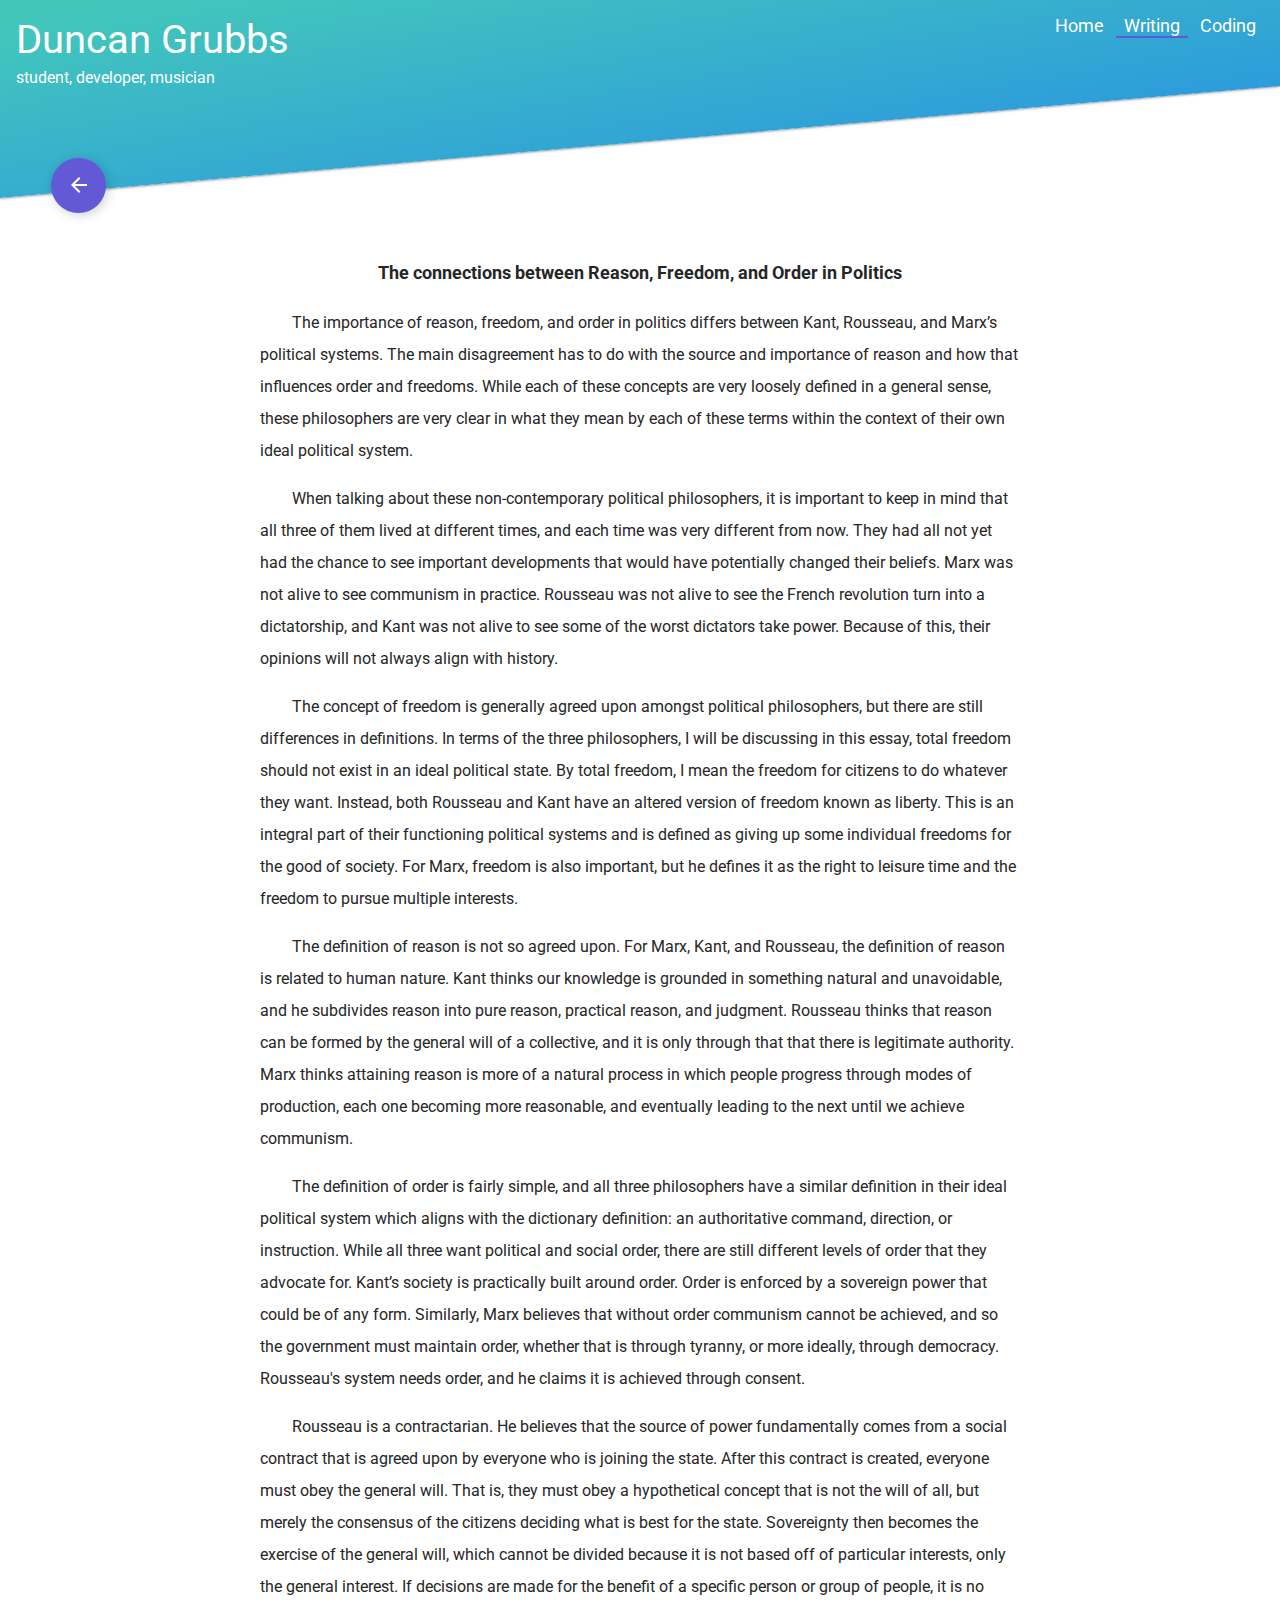
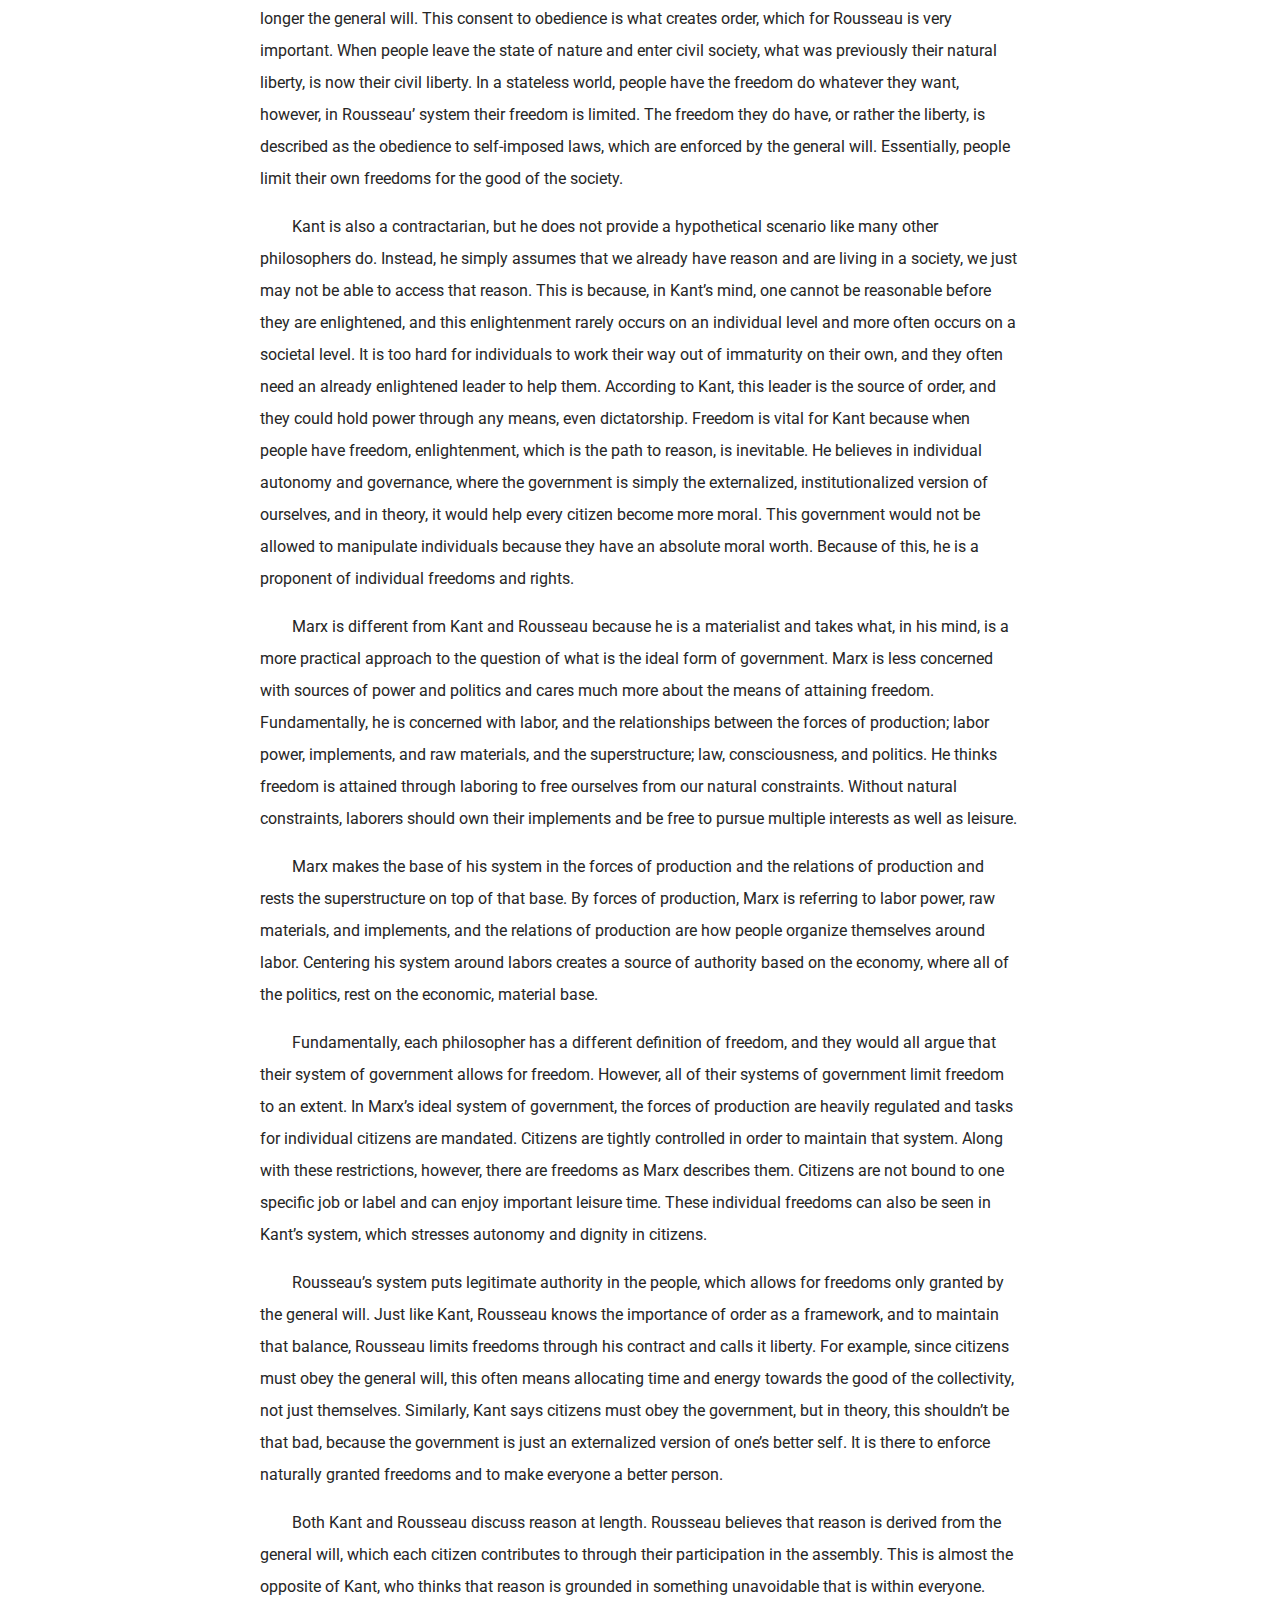
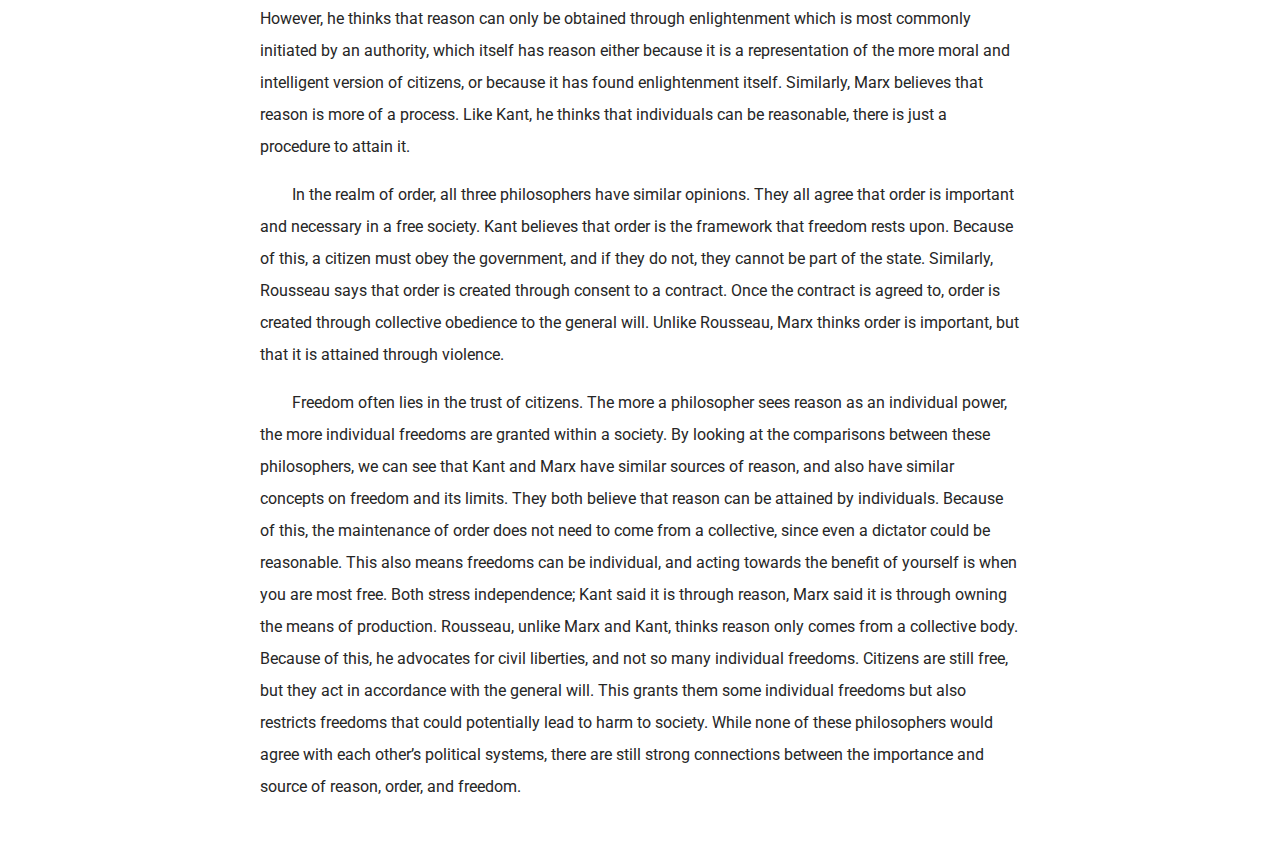
<file: amp-pages/krm.html>
<!doctype html>

<html amp lang="en">

  <head>
    <meta charset="utf-8">
    <meta name="viewport" content="width=device-width,minimum-scale=1,initial-scale=1">
    <script async src="https://cdn.ampproject.org/v0.js"></script>
    <meta name="theme-color" content="#42C6BC">
    <title>Writing -- ROF</title>

    <link rel="icon" href="../favicon.png">
    <link rel="canonical" href="http://example.ampproject.org/article-metadata.html" />
    <link rel="stylesheet" href="https://fonts.googleapis.com/css?family=Roboto">
    
    <script type="application/ld+json">
      {
        "@context": "http://schema.org",
        "@type": "PersonalPage",
        "headline": "Duncan Grubbs' Personal Website'",
        "datePublished": "2015-10-07T12:02:41Z",
        "image": [
          "logo.jpg"
        ]
      }
    </script>

    <style amp-boilerplate>body{-webkit-animation:-amp-start 8s steps(1,end) 0s 1 normal both;-moz-animation:-amp-start 8s steps(1,end) 0s 1 normal both;-ms-animation:-amp-start 8s steps(1,end) 0s 1 normal both;animation:-amp-start 8s steps(1,end) 0s 1 normal both}@-webkit-keyframes -amp-start{from{visibility:hidden}to{visibility:visible}}@-moz-keyframes -amp-start{from{visibility:hidden}to{visibility:visible}}@-ms-keyframes -amp-start{from{visibility:hidden}to{visibility:visible}}@-o-keyframes -amp-start{from{visibility:hidden}to{visibility:visible}}@keyframes -amp-start{from{visibility:hidden}to{visibility:visible}}</style><noscript><style amp-boilerplate>body{-webkit-animation:none;-moz-animation:none;-ms-animation:none;animation:none}</style></noscript>
    <style amp-custom>
      body {
        font-family: Roboto, Arial;
        padding: 0;
        margin: 0;
        color: #FFF;
      }

      #header {
        background: linear-gradient(-5deg, #2D9CDB 0%, #42C6BC 90%);
        position: absolute;
        width: 100%;
        height: 22vh;
        max-height: 320px;
        transform-origin: left;
        transform: skewY(-5deg);
        overflow: hidden;
        z-index: -1;
        top: 0;
        left: 0;
          box-shadow: 0 1px 3px rgba(0,0,0,0.12), 0 1px 2px rgba(0,0,0,0.24);
      }

      p {
        text-indent: 2em;
        font-weight: normal;
        color: #262626;
      }

      .main-content {
        display: flex;
        flex-direction: column;
        align-items: center;
        color: black;
      }

      .header-bar {
        display: flex;
        flex-direction: row;
        width: 100vw;
        height: 10vh;
        margin-bottom: 7.5vh;
      }

      .left-align {
        display: flex;
        flex-direction: column;
        width: 50%;
        flex-grow: 4;
        padding: 16px;
      }

      .right-align {
        width: 50%;
        flex-grow: 4;
        text-align: right;
        padding: 16px;
      }

      #name {
        font-size: 2.5em;
      }

      #subheading {
        font-size: 1em;
      }

      .menu-link {
        padding: 0 8px;
        font-size: 1.1em;
      }

      .selected {
        border-bottom: 2px solid #6359d6;
      }

      a {
        text-decoration: none;
        color: #FFF;
        transition: all .15s ease-in-out;
        padding-bottom: 5px;
      }

      a:hover {
        color: #d3d3d3;
      }

      /* END HEADER PROPERTIES */
      /* MOBILE STYLES */
      @media all and (max-width: 600px) {
        .left-align {
          width: 20%;
          flex-grow: 4;
        }
        .right-align {
          width: 80%;
          flex-grow: 8;
          font-size: .9em;
        }
        #name {
          font-size: 1.8em;
        }
        #subheading {
          display: none;
        }
        .content {
          display: flex;
          flex-direction: column
        }
        .home-writing-link {
          width: 85vw;
        }
      }

      /* Writing page specific properties */
      #fab {
        display: flex;
        width: 55px;
        height: 55px;
        align-items: center;
        justify-content: center;
        border-radius: 50%;
        background: #6359d6;
        margin-left: 4vw;
        box-shadow: 2px 2px 11px rgba(0,0,0,0.19);
        transition: all 0.15s ease-in-out;
      }

      #fab:hover {
        box-shadow: 0 10px 20px rgba(0,0,0,0.19), 0 6px 6px rgba(0,0,0,0.23);
      }

      p.title {
        text-indent: 0;
        text-align: center;
        font-size: 1.1em;
        font-weight: bold; 
      }

      .writing {
        margin: 3vh 0;
        width: 90vw;
        max-width: 760px;
        font-size: 1em;
        color: #000;
        line-height: 200%;
      }
    </style>
  </head>

  <body>

    <div id="header"></div>

    <div class="header-bar">
      <div class="left-align">
        <a href="../index.html"><span id="name">Duncan Grubbs</span></a>
        <span id="subheading">student, developer, musician</span>
      </div>
      <div class="right-align">
        <span class="menu-link"><a href="../index.html">Home</a></span>
        <span class="menu-link selected"><a href="../writing.html">Writing</a></span>
        <span class="menu-link"><a href="../index.html">Coding</a></span>
      </div>
    </div>

    <!-- END HEADER -->
    
    <a href="../writing.html">
      <div id="fab">
        <svg fill="#FFFFFF" height="24" viewBox="0 0 24 24" width="24" xmlns="http://www.w3.org/2000/svg">
          <path d="M0 0h24v24H0z" fill="none"/>
          <path d="M20 11H7.83l5.59-5.59L12 4l-8 8 8 8 1.41-1.41L7.83 13H20v-2z"/>
        </svg>
      </div>
    </a>
    <div class="main-content">
      <div class="writing">
        <p class="title">The connections between Reason, Freedom, and Order in Politics</p>

        <p>The importance of reason, freedom, and order in politics differs between Kant, Rousseau, and Marx&rsquo;s political systems. The main disagreement has to do with the source and importance of reason and how that influences order and freedoms. While each of these concepts are very loosely defined in a general sense, these philosophers are very clear in what they mean by each of these terms within the context of their own ideal political system.</p>

        <p>When talking about these non-contemporary political philosophers, it is important to keep in mind that all three of them lived at different times, and each time was very different from now. They had all not yet had the chance to see important developments that would have potentially changed their beliefs. Marx was not alive to see communism in practice. Rousseau was not alive to see the French revolution turn into a dictatorship, and Kant was not alive to see some of the worst dictators take power. Because of this, their opinions will not always align with history.</p>

        <p>The concept of freedom is generally agreed upon amongst political philosophers, but there are still differences in definitions. In terms of the three philosophers, I will be discussing in this essay, total freedom should not exist in an ideal political state. By total freedom, I mean the freedom for citizens to do whatever they want. Instead, both Rousseau and Kant have an altered version of freedom known as liberty. This is an integral part of their functioning political systems and is defined as giving up some individual freedoms for the good of society. For Marx, freedom is also important, but he defines it as the right to leisure time and the freedom to pursue multiple interests.</p>

        <p>The definition of reason is not so agreed upon. For Marx, Kant, and Rousseau, the definition of reason is related to human nature. Kant thinks our knowledge is grounded in something natural and unavoidable, and he subdivides reason into pure reason, practical reason, and judgment. Rousseau thinks that reason can be formed by the general will of a collective, and it is only through that that there is legitimate authority. Marx thinks attaining reason is more of a natural process in which people progress through modes of production, each one becoming more reasonable, and eventually leading to the next until we achieve communism.</p>

        <p>The definition of order is fairly simple, and all three philosophers have a similar definition in their ideal political system which aligns with the dictionary definition: an authoritative command, direction, or instruction. While all three want political and social order, there are still different levels of order that they advocate for. Kant&rsquo;s society is practically built around order. Order is enforced by a sovereign power that could be of any form. Similarly, Marx believes that without order communism cannot be achieved, and so the government must maintain order, whether that is through tyranny, or more ideally, through democracy. Rousseau's system needs order, and he claims it is achieved through consent.</p>

        <p>Rousseau is a contractarian. He believes that the source of power fundamentally comes from a social contract that is agreed upon by everyone who is joining the state. After this contract is created, everyone must obey the general will. That is, they must obey a hypothetical concept that is not the will of all, but merely the consensus of the citizens deciding what is best for the state. Sovereignty then becomes the exercise of the general will, which cannot be divided because it is not based off of particular interests, only the general interest. If decisions are made for the benefit of a specific person or group of people, it is no longer the general will. This consent to obedience is what creates order, which for Rousseau is very important. When people leave the state of nature and enter civil society, what was previously their natural liberty, is now their civil liberty. In a stateless world, people have the freedom do whatever they want, however, in Rousseau&rsquo; system their freedom is limited. The freedom they do have, or rather the liberty, is described as the obedience to self-imposed laws, which are enforced by the general will. Essentially, people limit their own freedoms for the good of the society.</p>

        <p>Kant is also a contractarian, but he does not provide a hypothetical scenario like many other philosophers do. Instead, he simply assumes that we already have reason and are living in a society, we just may not be able to access that reason. This is because, in Kant&rsquo;s mind, one cannot be reasonable before they are enlightened, and this enlightenment rarely occurs on an individual level and more often occurs on a societal level. It is too hard for individuals to work their way out of immaturity on their own, and they often need an already enlightened leader to help them. According to Kant, this leader is the source of order, and they could hold power through any means, even dictatorship. Freedom is vital for Kant because when people have freedom, enlightenment, which is the path to reason, is inevitable. He believes in individual autonomy and governance, where the government is simply the externalized, institutionalized version of ourselves, and in theory, it would help every citizen become more moral. This government would not be allowed to manipulate individuals because they have an absolute moral worth. Because of this, he is a proponent of individual freedoms and rights.</p>

        <p>Marx is different from Kant and Rousseau because he is a materialist and takes what, in his mind, is a more practical approach to the question of what is the ideal form of government. Marx is less concerned with sources of power and politics and cares much more about the means of attaining freedom. Fundamentally, he is concerned with labor, and the relationships between the forces of production; labor power, implements, and raw materials, and the superstructure; law, consciousness, and politics. He thinks freedom is attained through laboring to free ourselves from our natural constraints. Without natural constraints, laborers should own their implements and be free to pursue multiple interests as well as leisure.</p>

        <p>Marx makes the base of his system in the forces of production and the relations of production and rests the superstructure on top of that base. By forces of production, Marx is referring to labor power, raw materials, and implements, and the relations of production are how people organize themselves around labor. Centering his system around labors creates a source of authority based on the economy, where all of the politics, rest on the economic, material base.</p>

        <p>Fundamentally, each philosopher has a different definition of freedom, and they would all argue that their system of government allows for freedom. However, all of their systems of government limit freedom to an extent. In Marx&rsquo;s ideal system of government, the forces of production are heavily regulated and tasks for individual citizens are mandated. Citizens are tightly controlled in order to maintain that system. Along with these restrictions, however, there are freedoms as Marx describes them. Citizens are not bound to one specific job or label and can enjoy important leisure time. These individual freedoms can also be seen in Kant&rsquo;s system, which stresses autonomy and dignity in citizens.</p>

        <p>Rousseau&rsquo;s system puts legitimate authority in the people, which allows for freedoms only granted by the general will. Just like Kant, Rousseau knows the importance of order as a framework, and to maintain that balance, Rousseau limits freedoms through his contract and calls it liberty. For example, since citizens must obey the general will, this often means allocating time and energy towards the good of the collectivity, not just themselves. Similarly, Kant says citizens must obey the government, but in theory, this shouldn&rsquo;t be that bad, because the government is just an externalized version of one&rsquo;s better self. It is there to enforce naturally granted freedoms and to make everyone a better person.</p>

        <p>Both Kant and Rousseau discuss reason at length. Rousseau believes that reason is derived from the general will, which each citizen contributes to through their participation in the assembly. This is almost the opposite of Kant, who thinks that reason is grounded in something unavoidable that is within everyone. However, he thinks that reason can only be obtained through enlightenment which is most commonly initiated by an authority, which itself has reason either because it is a representation of the more moral and intelligent version of citizens, or because it has found enlightenment itself. Similarly, Marx believes that reason is more of a process. Like Kant, he thinks that individuals can be reasonable, there is just a procedure to attain it.</p>

        <p>In the realm of order, all three philosophers have similar opinions. They all agree that order is important and necessary in a free society. Kant believes that order is the framework that freedom rests upon. Because of this, a citizen must obey the government, and if they do not, they cannot be part of the state. Similarly, Rousseau says that order is created through consent to a contract. Once the contract is agreed to, order is created through collective obedience to the general will. Unlike Rousseau, Marx thinks order is important, but that it is attained through violence.</p>

        <p>Freedom often lies in the trust of citizens. The more a philosopher sees reason as an individual power, the more individual freedoms are granted within a society. By looking at the comparisons between these philosophers, we can see that Kant and Marx have similar sources of reason, and also have similar concepts on freedom and its limits. They both believe that reason can be attained by individuals. Because of this, the maintenance of order does not need to come from a collective, since even a dictator could be reasonable. This also means freedoms can be individual, and acting towards the benefit of yourself is when you are most free. Both stress independence; Kant said it is through reason, Marx said it is through owning the means of production. Rousseau, unlike Marx and Kant, thinks reason only comes from a collective body. Because of this, he advocates for civil liberties, and not so many individual freedoms. Citizens are still free, but they act in accordance with the general will. This grants them some individual freedoms but also restricts freedoms that could potentially lead to harm to society. While none of these philosophers would agree with each other&rsquo;s political systems, there are still strong connections between the importance and source of reason, order, and freedom.<br />
        </p>
      </div>
    </div>

  </body>

</html>
</file>
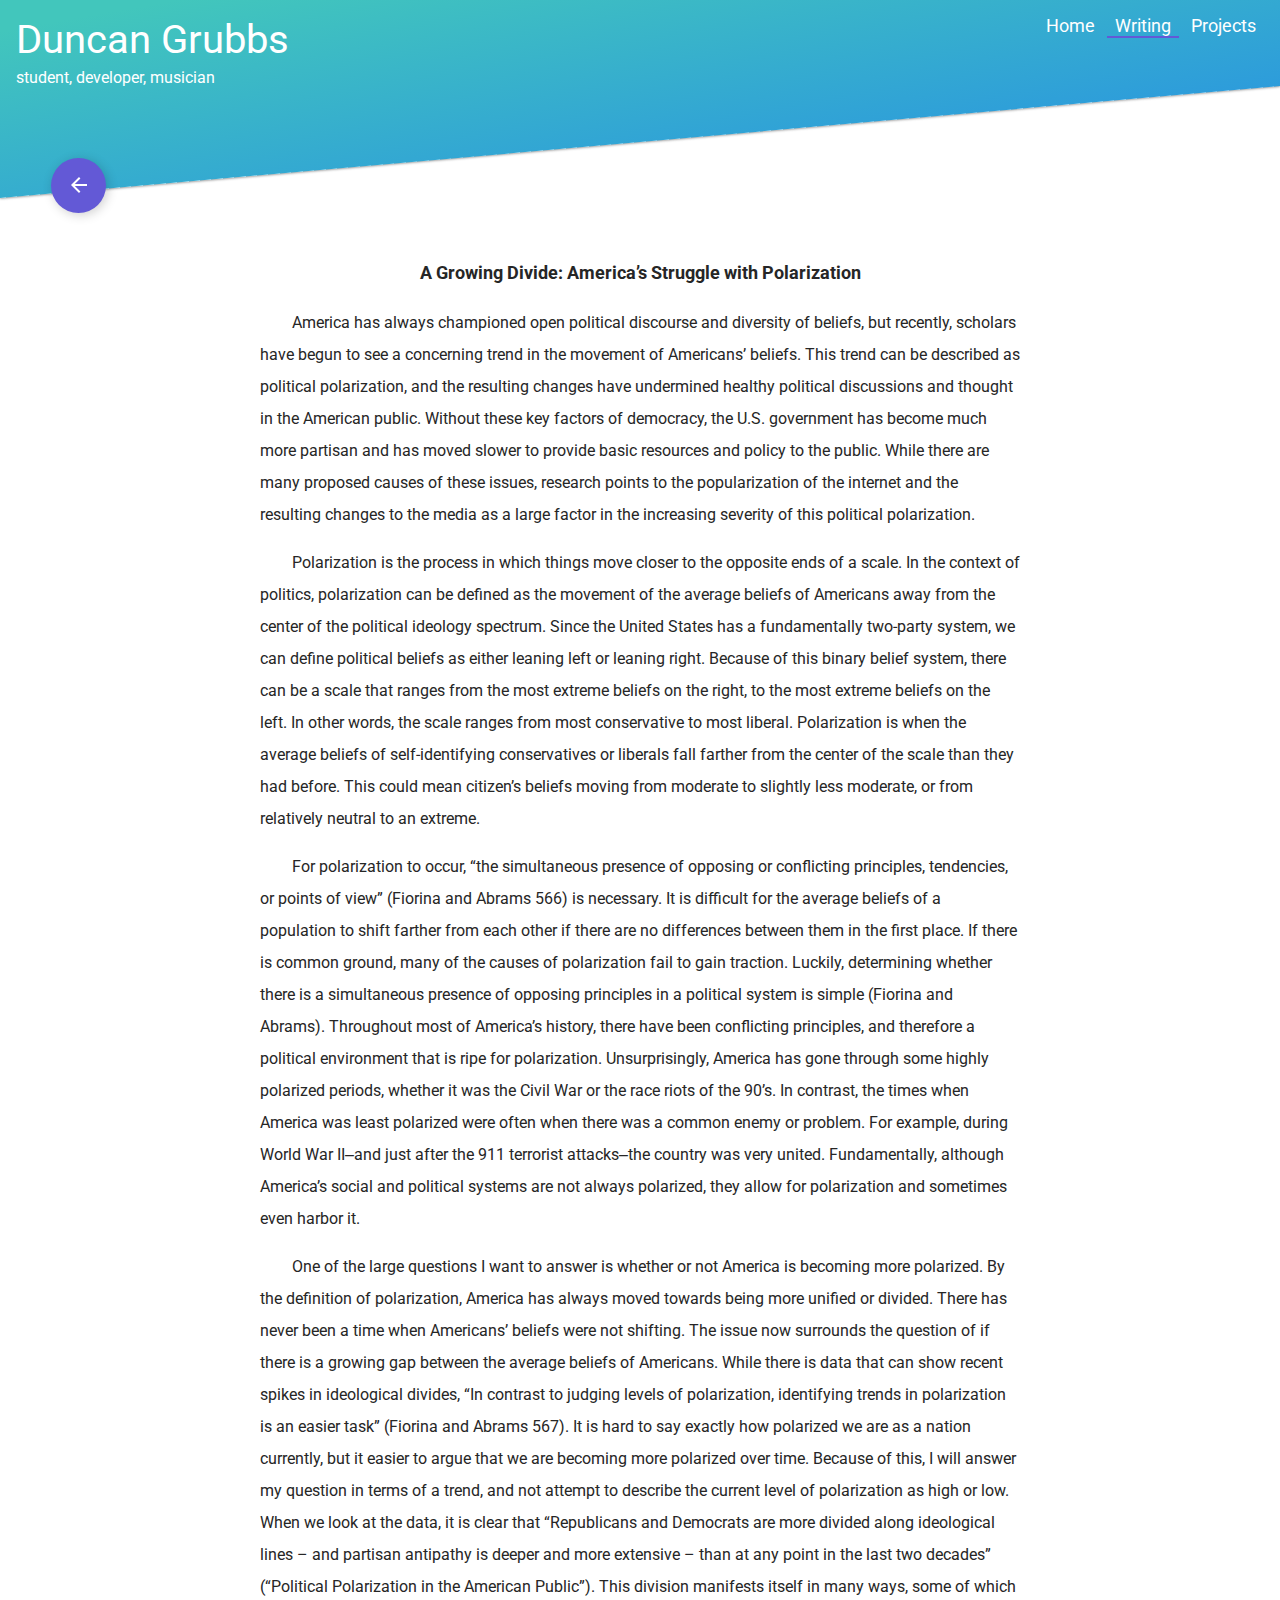
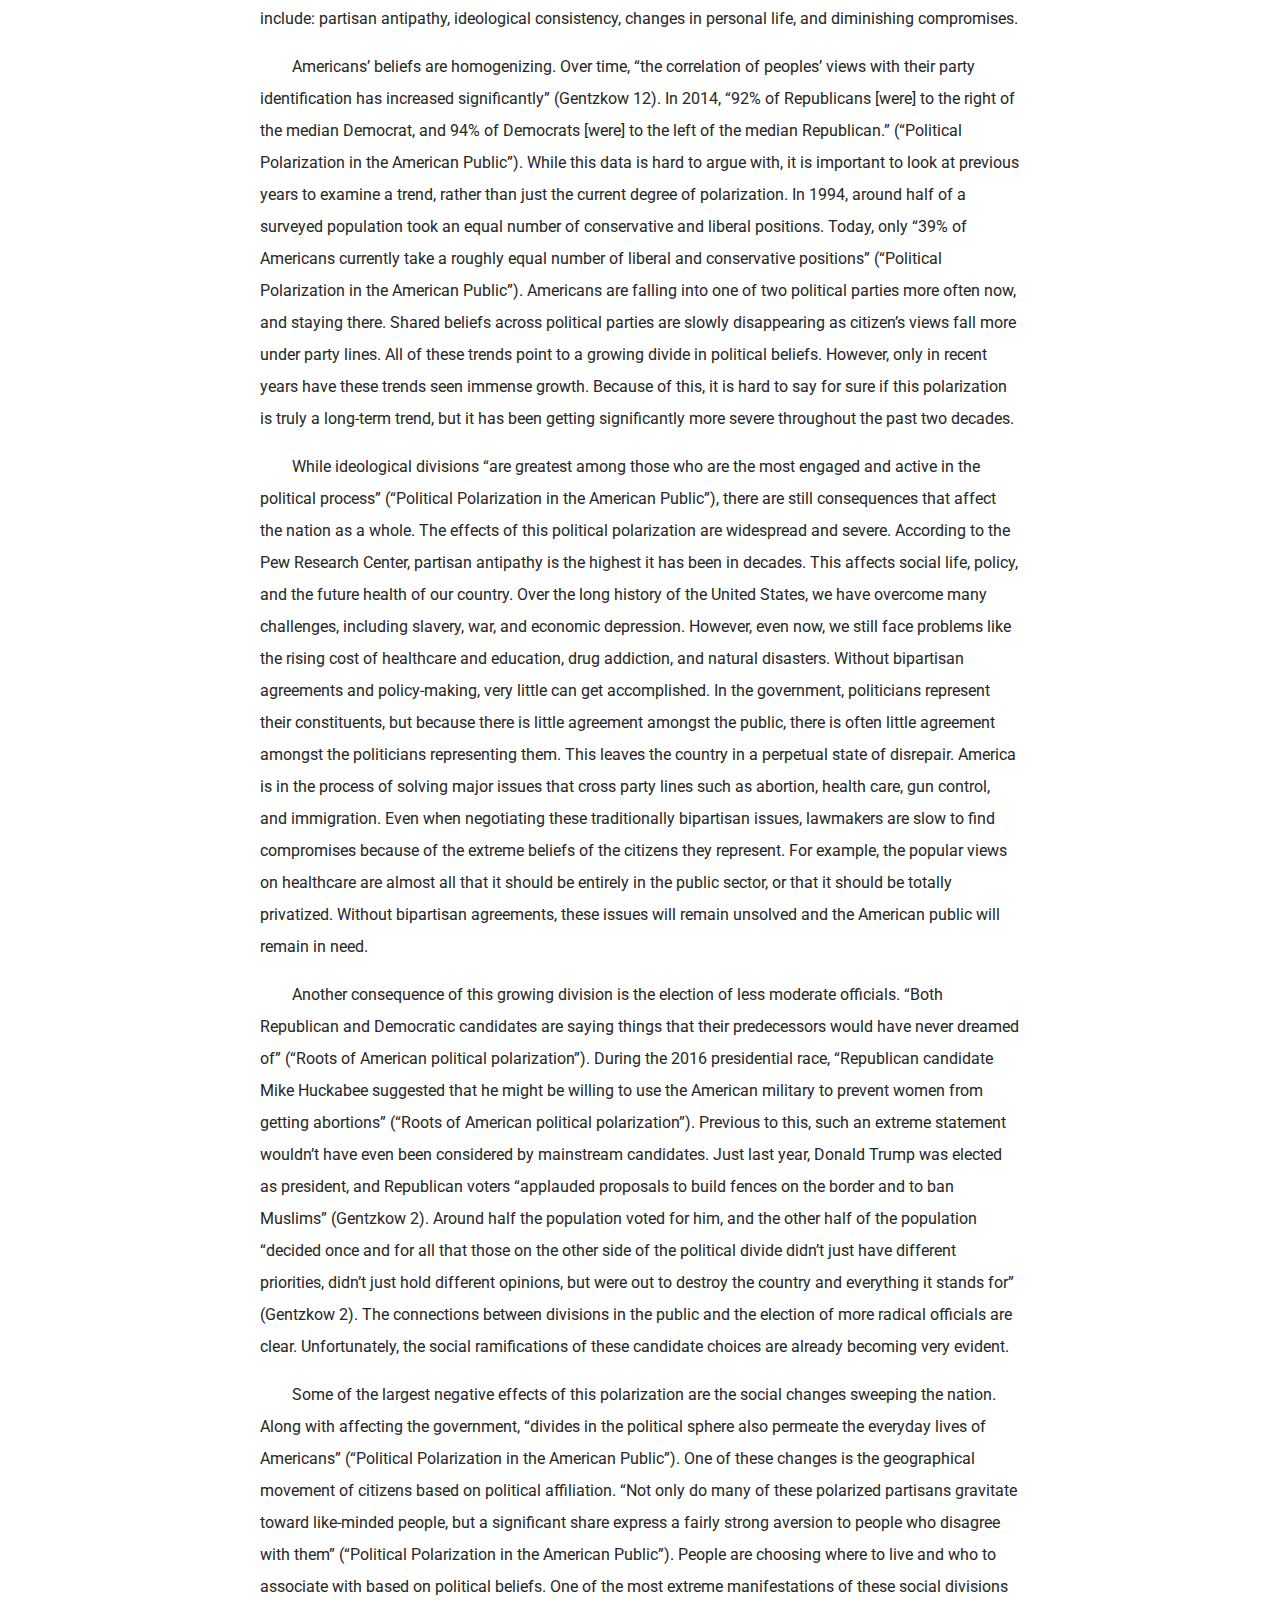
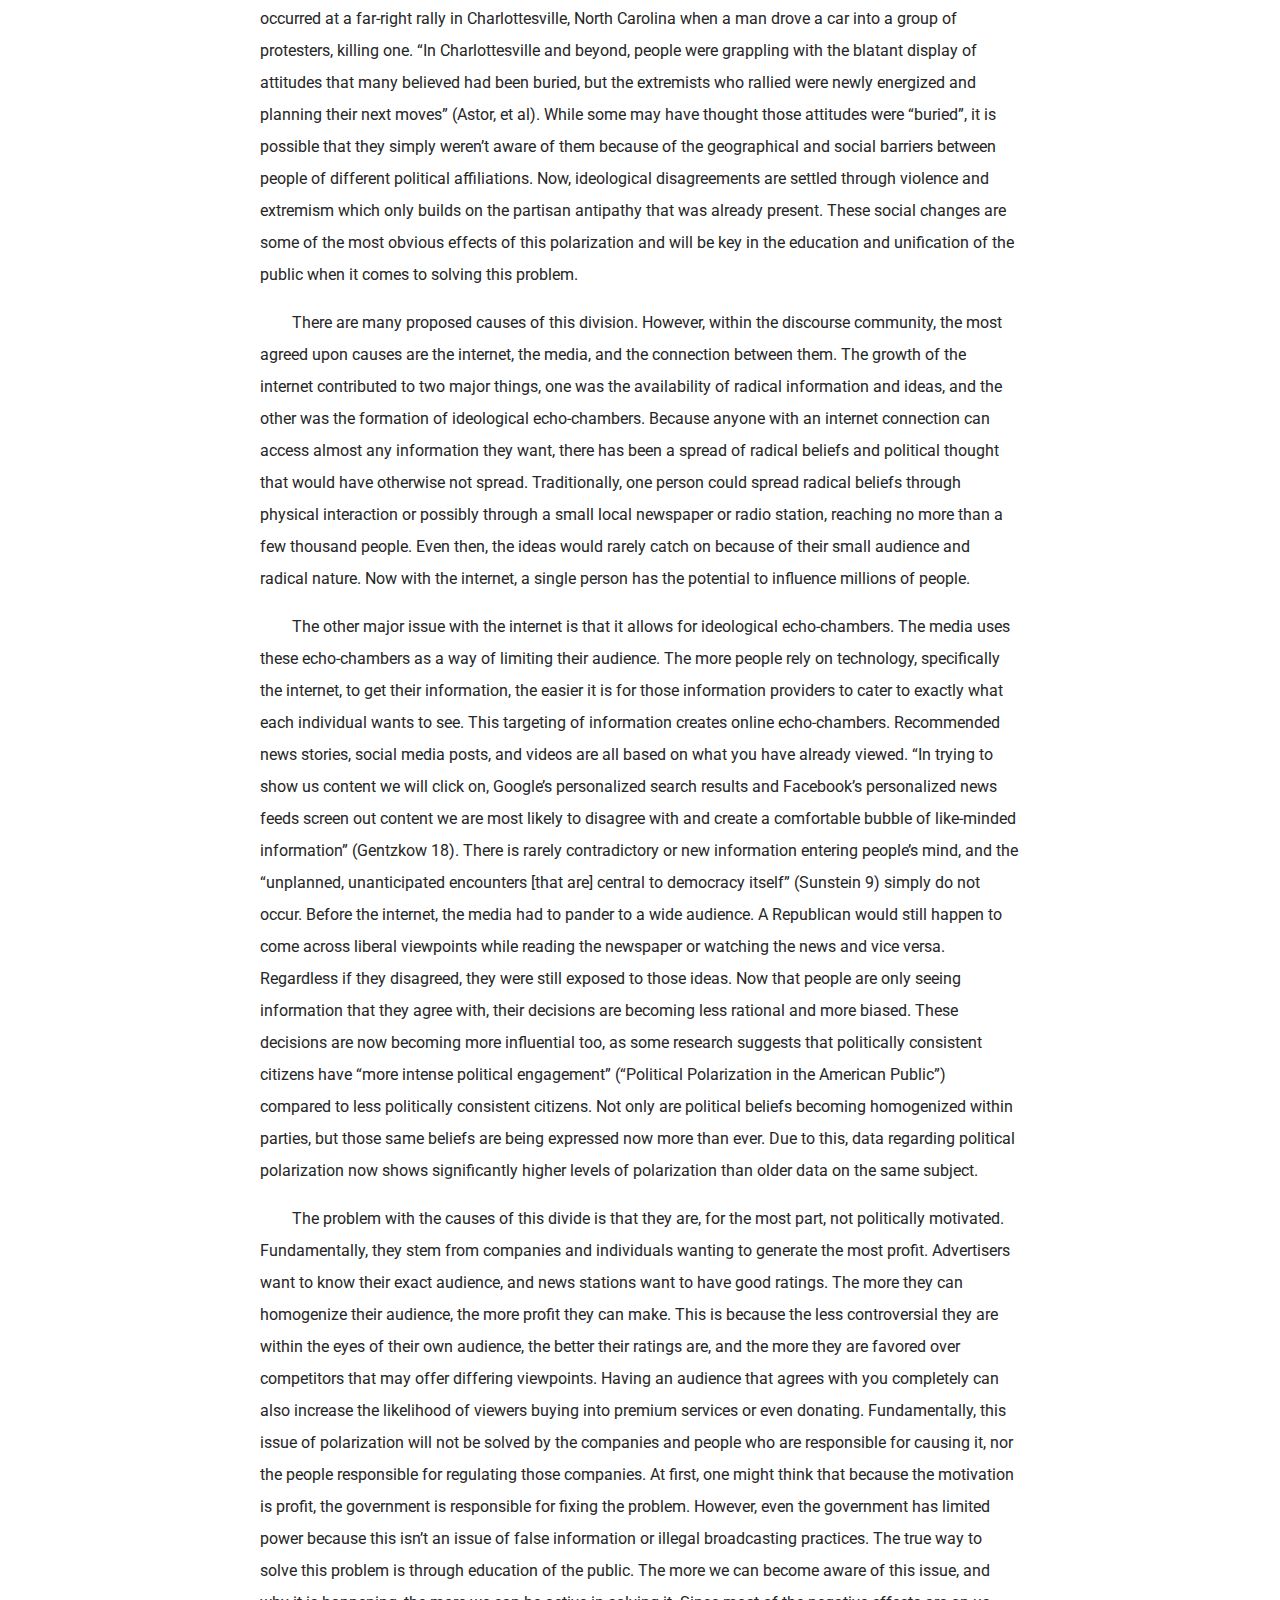
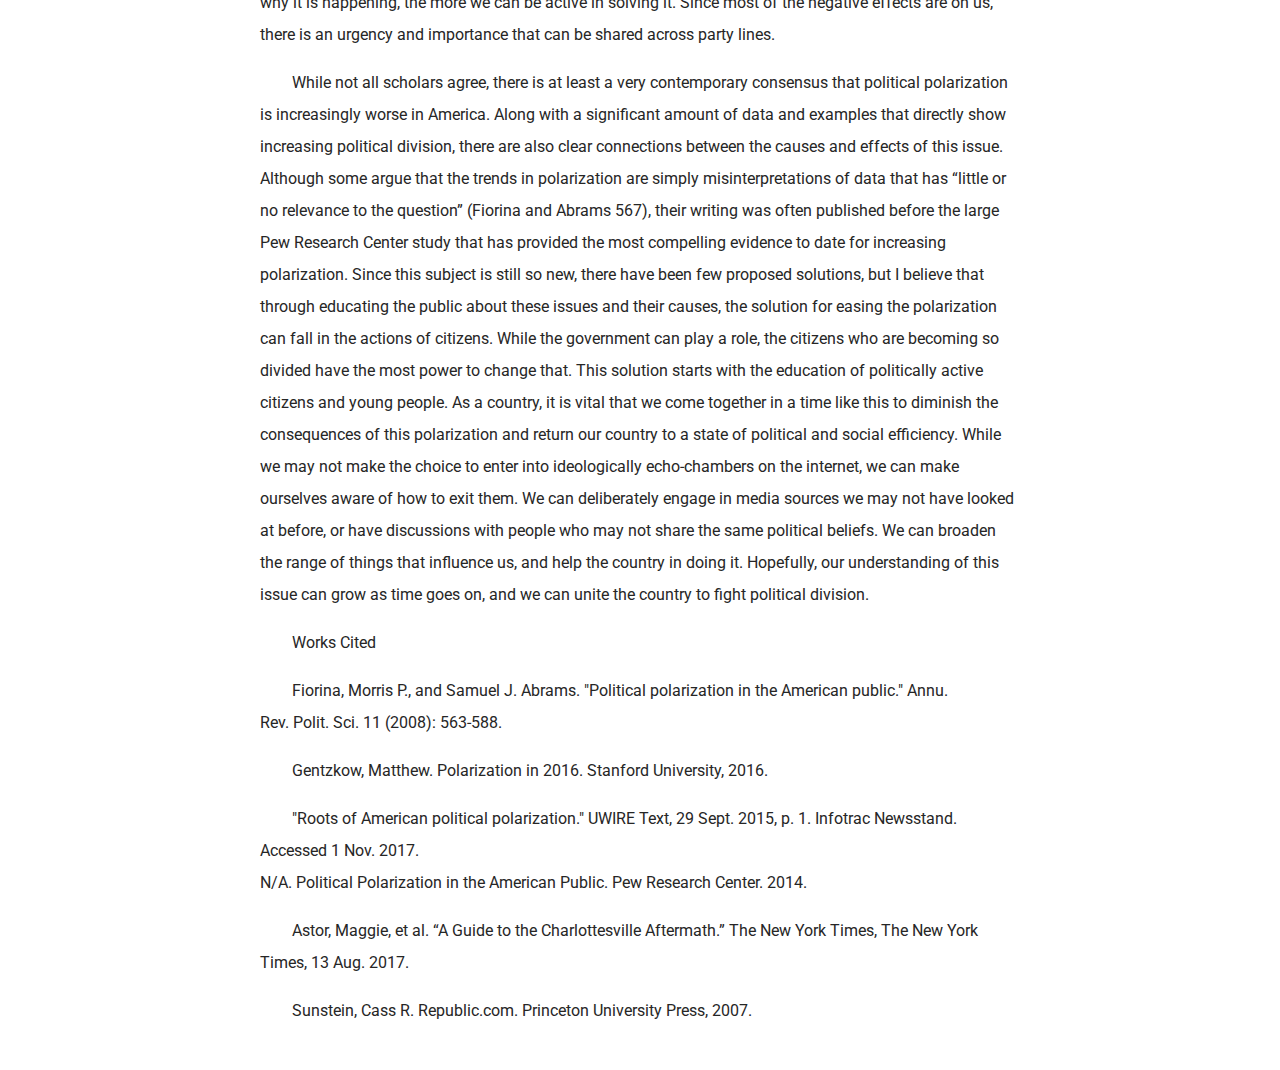
<file: amp-pages/polarization.html>
<!doctype html>

<html amp lang="en">

  <head>
    <meta charset="utf-8">
    <meta name="viewport" content="width=device-width,minimum-scale=1,initial-scale=1">
    <script async src="https://cdn.ampproject.org/v0.js"></script>
    <meta name="theme-color" content="#42C6BC">
    <title>Writing -- Polarization</title>

    <link rel="icon" href="../favicon.png">
    <link rel="canonical" href="http://example.ampproject.org/article-metadata.html" />
    <link rel="stylesheet" href="https://fonts.googleapis.com/css?family=Roboto">
    
    <script type="application/ld+json">
      {
        "@context": "http://schema.org",
        "@type": "PersonalPage",
        "headline": "Duncan Grubbs' Personal Website'",
        "datePublished": "2015-10-07T12:02:41Z",
        "image": [
          "logo.jpg"
        ]
      }
    </script>

    <style amp-boilerplate>body{-webkit-animation:-amp-start 8s steps(1,end) 0s 1 normal both;-moz-animation:-amp-start 8s steps(1,end) 0s 1 normal both;-ms-animation:-amp-start 8s steps(1,end) 0s 1 normal both;animation:-amp-start 8s steps(1,end) 0s 1 normal both}@-webkit-keyframes -amp-start{from{visibility:hidden}to{visibility:visible}}@-moz-keyframes -amp-start{from{visibility:hidden}to{visibility:visible}}@-ms-keyframes -amp-start{from{visibility:hidden}to{visibility:visible}}@-o-keyframes -amp-start{from{visibility:hidden}to{visibility:visible}}@keyframes -amp-start{from{visibility:hidden}to{visibility:visible}}</style><noscript><style amp-boilerplate>body{-webkit-animation:none;-moz-animation:none;-ms-animation:none;animation:none}</style></noscript>
    <style amp-custom>
      body {
        font-family: Roboto, Arial;
        padding: 0;
        margin: 0;
        color: #FFF;
      }

      #header {
        background: linear-gradient(-5deg, #2D9CDB 0%, #42C6BC 90%);
        position: absolute;
        width: 100%;
        height: 22vh;
        max-height: 320px;
        transform-origin: left;
        transform: skewY(-5deg);
        overflow: hidden;
        z-index: -1;
        top: 0;
        left: 0;
        box-shadow: 0 1px 3px rgba(0,0,0,0.12), 0 1px 2px rgba(0,0,0,0.24);
      }

      p {
        text-indent: 2em;
        font-weight: normal;
        color: #262626;
      }

      .main-content {
        display: flex;
        flex-direction: column;
        align-items: center;
        color: black;
      }

      .header-bar {
        display: flex;
        flex-direction: row;
        width: 100vw;
        height: 10vh;
        margin-bottom: 7.5vh;
      }

      .left-align {
        display: flex;
        flex-direction: column;
        width: 50%;
        flex-grow: 4;
        padding: 16px;
      }

      .right-align {
        width: 50%;
        flex-grow: 4;
        text-align: right;
        padding: 16px;
      }

      #name {
        font-size: 2.5em;
      }

      #subheading {
        font-size: 1em;
      }

      .menu-link {
        padding: 0 8px;
        font-size: 1.1em;
      }

      .selected {
        border-bottom: 2px solid #6359d6;
      }

      a {
        text-decoration: none;
        color: #FFF;
        transition: all .15s ease-in-out;
        padding-bottom: 5px;
      }

      a:hover {
        color: #d3d3d3;
      }

      /* END HEADER PROPERTIES */
      /* MOBILE STYLES */
      @media all and (max-width: 600px) {
        .left-align {
          width: 20%;
          flex-grow: 4;
        }
        .right-align {
          width: 80%;
          flex-grow: 8;
          font-size: .9em;
        }
        #name {
          font-size: 1.8em;
        }
        #subheading {
          display: none;
        }
        .content {
          display: flex;
          flex-direction: column
        }
        .home-writing-link {
          width: 85vw;
        }
      }

      /* Writing page specific properties */
      #fab {
        display: flex;
        width: 55px;
        height: 55px;
        align-items: center;
        justify-content: center;
        border-radius: 50%;
        background: #6359d6;
        margin-left: 4vw;
        box-shadow: 2px 2px 11px rgba(0,0,0,0.19);
        transition: all 0.15s ease-in-out;
      }

      #fab:hover {
        box-shadow: 0 10px 20px rgba(0,0,0,0.19), 0 6px 6px rgba(0,0,0,0.23);
      }

      p.title {
        text-indent: 0;
        text-align: center;
        font-size: 1.1em;
        font-weight: bold; 
      }

      .writing {
        margin: 3vh 0;
        width: 90vw;
        max-width: 760px;
        font-size: 1em;
        color: #000;
        line-height: 200%;
      }
    </style>
  </head>

  <body>

    <div id="header"></div>

    <div class="header-bar">
      <div class="left-align">
        <a href="../index.html"><span id="name">Duncan Grubbs</span></a>
        <span id="subheading">student, developer, musician</span>
      </div>
      <div class="right-align">
        <span class="menu-link"><a href="../index.html">Home</a></span>
        <span class="menu-link selected"><a href="../writing.html">Writing</a></span>
        <span class="menu-link"><a href="../projects.html">Projects</a></span>
      </div>
    </div>

    <!-- END HEADER -->
    
    <a href="../writing.html">
      <div id="fab">
        <svg fill="#FFFFFF" height="24" viewBox="0 0 24 24" width="24" xmlns="http://www.w3.org/2000/svg">
          <path d="M0 0h24v24H0z" fill="none"/>
          <path d="M20 11H7.83l5.59-5.59L12 4l-8 8 8 8 1.41-1.41L7.83 13H20v-2z"/>
        </svg>
      </div>
    </a>
    <div class="main-content">
      <div class="writing">
          <p class="title">A Growing Divide: America&rsquo;s Struggle with Polarization</p>
          
          <p>America has always championed open political discourse and diversity of beliefs, but recently, scholars have begun to see a concerning trend in the movement of Americans&rsquo; beliefs. This trend can be described as political polarization, and the resulting changes have undermined healthy political discussions and thought in the American public. Without these key factors of democracy, the U.S. government has become much more partisan and has moved slower to provide basic resources and policy to the public. While there are many proposed causes of these issues, research points to the popularization of the internet and the resulting changes to the media as a large factor in the increasing severity of this political polarization.</p>
          
          <p>Polarization is the process in which things move closer to the opposite ends of a scale. In the context of politics, polarization can be defined as the movement of the average beliefs of Americans away from the center of the political ideology spectrum. Since the United States has a fundamentally two-party system, we can define political beliefs as either leaning left or leaning right. Because of this binary belief system, there can be a scale that ranges from the most extreme beliefs on the right, to the most extreme beliefs on the left. In other words, the scale ranges from most conservative to most liberal. Polarization is when the average beliefs of self-identifying conservatives or liberals fall farther from the center of the scale than they had before. This could mean citizen&rsquo;s beliefs moving from moderate to slightly less moderate, or from relatively neutral to an extreme.</p>
          
          <p>For polarization to occur, &ldquo;the simultaneous presence of opposing or conflicting principles, tendencies, or points of view&rdquo; (Fiorina and Abrams 566) is necessary. It is difficult for the average beliefs of a population to shift farther from each other if there are no differences between them in the first place. If there is common ground, many of the causes of polarization fail to gain traction. Luckily, determining whether there is a simultaneous presence of opposing principles in a political system is simple (Fiorina and Abrams). Throughout most of America&rsquo;s history, there have been conflicting principles, and therefore a political environment that is ripe for polarization. Unsurprisingly, America has gone through some highly polarized periods, whether it was the Civil War or the race riots of the 90&rsquo;s. In contrast, the times when America was least polarized were often when there was a common enemy or problem. For example, during World War II&#8210;and just after the 911 terrorist attacks&#8210;the country was very united. Fundamentally, although America&rsquo;s social and political systems are not always polarized, they allow for polarization and sometimes even harbor it.</p>
          
          <p>One of the large questions I want to answer is whether or not America is becoming more polarized. By the definition of polarization, America has always moved towards being more unified or divided. There has never been a time when Americans&rsquo; beliefs were not shifting. The issue now surrounds the question of if there is a growing gap between the average beliefs of Americans. While there is data that can show recent spikes in ideological divides, &ldquo;In contrast to judging levels of polarization, identifying trends in polarization is an easier task&rdquo; (Fiorina and Abrams 567). It is hard to say exactly how polarized we are as a nation currently, but it easier to argue that we are becoming more polarized over time. Because of this, I will answer my question in terms of a trend, and not attempt to describe the current level of polarization as high or low. When we look at the data, it is clear that &ldquo;Republicans and Democrats are more divided along ideological lines &ndash; and partisan antipathy is deeper and more extensive &ndash; than at any point in the last two decades&rdquo; (&ldquo;Political Polarization in the American Public&rdquo;). This division manifests itself in many ways, some of which include: partisan antipathy, ideological consistency, changes in personal life, and diminishing compromises.</p>
          
          <p>Americans&rsquo; beliefs are homogenizing. Over time, &ldquo;the correlation of peoples&rsquo; views with their party identification has increased significantly&rdquo; (Gentzkow 12). In 2014, &ldquo;92% of Republicans [were] to the right of the median Democrat, and 94% of Democrats [were] to the left of the median Republican.&rdquo; (&ldquo;Political Polarization in the American Public&rdquo;). While this data is hard to argue with, it is important to look at previous years to examine a trend, rather than just the current degree of polarization. In 1994, around half of a surveyed population took an equal number of conservative and liberal positions. Today, only &ldquo;39% of Americans currently take a roughly equal number of liberal and conservative positions&rdquo; (&ldquo;Political Polarization in the American Public&rdquo;). Americans are falling into one of two political parties more often now, and staying there. Shared beliefs across political parties are slowly disappearing as citizen&rsquo;s views fall more under party lines. All of these trends point to a growing divide in political beliefs. However, only in recent years have these trends seen immense growth. Because of this, it is hard to say for sure if this polarization is truly a long-term trend, but it has been getting significantly more severe throughout the past two decades.</p>
          
          <p>While ideological divisions &ldquo;are greatest among those who are the most engaged and active in the political process&rdquo; (&ldquo;Political Polarization in the American Public&rdquo;), there are still consequences that affect the nation as a whole. The effects of this political polarization are widespread and severe. According to the Pew Research Center, partisan antipathy is the highest it has been in decades. This affects social life, policy, and the future health of our country. Over the long history of the United States, we have overcome many challenges, including slavery, war, and economic depression. However, even now, we still face problems like the rising cost of healthcare and education, drug addiction, and natural disasters. Without bipartisan agreements and policy-making, very little can get accomplished. In the government, politicians represent their constituents, but because there is little agreement amongst the public, there is often little agreement amongst the politicians representing them. This leaves the country in a perpetual state of disrepair. America is in the process of solving major issues that cross party lines such as abortion, health care, gun control, and immigration. Even when negotiating these traditionally bipartisan issues, lawmakers are slow to find compromises because of the extreme beliefs of the citizens they represent. For example, the popular views on healthcare are almost all that it should be entirely in the public sector, or that it should be totally privatized. Without bipartisan agreements, these issues will remain unsolved and the American public will remain in need.</p>
          
          <p>Another consequence of this growing division is the election of less moderate officials. &ldquo;Both Republican and Democratic candidates are saying things that their predecessors would have never dreamed of&rdquo; (&ldquo;Roots of American political polarization&rdquo;). During the 2016 presidential race, &ldquo;Republican candidate Mike Huckabee suggested that he might be willing to use the American military to prevent women from getting abortions&rdquo; (&ldquo;Roots of American political polarization&rdquo;). Previous to this, such an extreme statement wouldn&rsquo;t have even been considered by mainstream candidates. Just last year, Donald Trump was elected as president, and Republican voters &ldquo;applauded proposals to build fences on the border and to ban Muslims&rdquo; (Gentzkow 2). Around half the population voted for him, and the other half of the population &ldquo;decided once and for all that those on the other side of the political divide didn&rsquo;t just have different priorities, didn&rsquo;t just hold different opinions, but were out to destroy the country and everything it stands for&rdquo; (Gentzkow 2). The connections between divisions in the public and the election of more radical officials are clear. Unfortunately, the social ramifications of these candidate choices are already becoming very evident.</p>
          
          <p>Some of the largest negative effects of this polarization are the social changes sweeping the nation. Along with affecting the government, &ldquo;divides in the political sphere also permeate the everyday lives of Americans&rdquo; (&ldquo;Political Polarization in the American Public&rdquo;). One of these changes is the geographical movement of citizens based on political affiliation. &ldquo;Not only do many of these polarized partisans gravitate toward like-minded people, but a significant share express a fairly strong aversion to people who disagree with them&rdquo; (&ldquo;Political Polarization in the American Public&rdquo;). People are choosing where to live and who to associate with based on political beliefs. One of the most extreme manifestations of these social divisions occurred at a far-right rally in Charlottesville, North Carolina when a man drove a car into a group of protesters, killing one. &ldquo;In Charlottesville and beyond, people were grappling with the blatant display of attitudes that many believed had been buried, but the extremists who rallied were newly energized and planning their next moves&rdquo; (Astor, et al). While some may have thought those attitudes were &ldquo;buried&rdquo;, it is possible that they simply weren&rsquo;t aware of them because of the geographical and social barriers between people of different political affiliations. Now, ideological disagreements are settled through violence and extremism which only builds on the partisan antipathy that was already present. These social changes are some of the most obvious effects of this polarization and will be key in the education and unification of the public when it comes to solving this problem.</p>
          
          <p>There are many proposed causes of this division. However, within the discourse community, the most agreed upon causes are the internet, the media, and the connection between them. The growth of the internet contributed to two major things, one was the availability of radical information and ideas, and the other was the formation of ideological echo-chambers. Because anyone with an internet connection can access almost any information they want, there has been a spread of radical beliefs and political thought that would have otherwise not spread. Traditionally, one person could spread radical beliefs through physical interaction or possibly through a small local newspaper or radio station, reaching no more than a few thousand people. Even then, the ideas would rarely catch on because of their small audience and radical nature. Now with the internet, a single person has the potential to influence millions of people.</p>
          
          <p>The other major issue with the internet is that it allows for ideological echo-chambers. The media uses these echo-chambers as a way of limiting their audience. The more people rely on technology, specifically the internet, to get their information, the easier it is for those information providers to cater to exactly what each individual wants to see. This targeting of information creates online echo-chambers. Recommended news stories, social media posts, and videos are all based on what you have already viewed. &ldquo;In trying to show us content we will click on, Google&rsquo;s personalized search results and Facebook&rsquo;s personalized news feeds screen out content we are most likely to disagree with and create a comfortable bubble of like-minded information&rdquo; (Gentzkow 18). There is rarely contradictory or new information entering people&rsquo;s mind, and the &ldquo;unplanned, unanticipated encounters [that are] central to democracy itself&rdquo; (Sunstein 9) simply do not occur. Before the internet, the media had to pander to a wide audience. A Republican would still happen to come across liberal viewpoints while reading the newspaper or watching the news and vice versa. Regardless if they disagreed, they were still exposed to those ideas. Now that people are only seeing information that they agree with, their decisions are becoming less rational and more biased. These decisions are now becoming more influential too, as some research suggests that politically consistent citizens have &ldquo;more intense political engagement&rdquo; (&ldquo;Political Polarization in the American Public&rdquo;) compared to less politically consistent citizens. Not only are political beliefs becoming homogenized within parties, but those same beliefs are being expressed now more than ever. Due to this, data regarding political polarization now shows significantly higher levels of polarization than older data on the same subject.</p>
          
          <p>The problem with the causes of this divide is that they are, for the most part, not politically motivated. Fundamentally, they stem from companies and individuals wanting to generate the most profit. Advertisers want to know their exact audience, and news stations want to have good ratings. The more they can homogenize their audience, the more profit they can make. This is because the less controversial they are within the eyes of their own audience, the better their ratings are, and the more they are favored over competitors that may offer differing viewpoints. Having an audience that agrees with you completely can also increase the likelihood of viewers buying into premium services or even donating. Fundamentally, this issue of polarization will not be solved by the companies and people who are responsible for causing it, nor the people responsible for regulating those companies. At first, one might think that because the motivation is profit, the government is responsible for fixing the problem. However, even the government has limited power because this isn&rsquo;t an issue of false information or illegal broadcasting practices. The true way to solve this problem is through education of the public. The more we can become aware of this issue, and why it is happening, the more we can be active in solving it. Since most of the negative effects are on us, there is an urgency and importance that can be shared across party lines.</p>
          
          <p>While not all scholars agree, there is at least a very contemporary consensus that political polarization is increasingly worse in America. Along with a significant amount of data and examples that directly show increasing political division, there are also clear connections between the causes and effects of this issue. Although some argue that the trends in polarization are simply misinterpretations of data that has &ldquo;little or no relevance to the question&rdquo; (Fiorina and Abrams 567), their writing was often published before the large Pew Research Center study that has provided the most compelling evidence to date for increasing polarization. Since this subject is still so new, there have been few proposed solutions, but I believe that through educating the public about these issues and their causes, the solution for easing the polarization can fall in the actions of citizens. While the government can play a role, the citizens who are becoming so divided have the most power to change that. This solution starts with the education of politically active citizens and young people. As a country, it is vital that we come together in a time like this to diminish the consequences of this polarization and return our country to a state of political and social efficiency. While we may not make the choice to enter into ideologically echo-chambers on the internet, we can make ourselves aware of how to exit them. We can deliberately engage in media sources we may not have looked at before, or have discussions with people who may not share the same political beliefs. We can broaden the range of things that influence us, and help the country in doing it. Hopefully, our understanding of this issue can grow as time goes on, and we can unite the country to fight political division.</p>
          
          <p>Works Cited</p>
          
          <p>Fiorina, Morris P., and Samuel J. Abrams. &quot;Political polarization in the American public.&quot; Annu.<br>
          Rev. Polit. Sci. 11 (2008): 563-588.</p>
          
          <p>Gentzkow, Matthew. Polarization in 2016. Stanford University, 2016.</p>
          
          <p>&quot;Roots of American political polarization.&quot; UWIRE Text, 29 Sept. 2015, p. 1. Infotrac Newsstand. Accessed 1 Nov. 2017.<br>
          N/A. Political Polarization in the American Public. Pew Research Center. 2014.</p>
          
          <p>Astor, Maggie, et al. &ldquo;A Guide to the Charlottesville Aftermath.&rdquo; The New York Times, The New York Times, 13 Aug. 2017.<br>
          </p><p>Sunstein, Cass R. Republic.com. Princeton University Press, 2007.</p>
          
      </div>
    </div>

  </body>

</html>
</file>
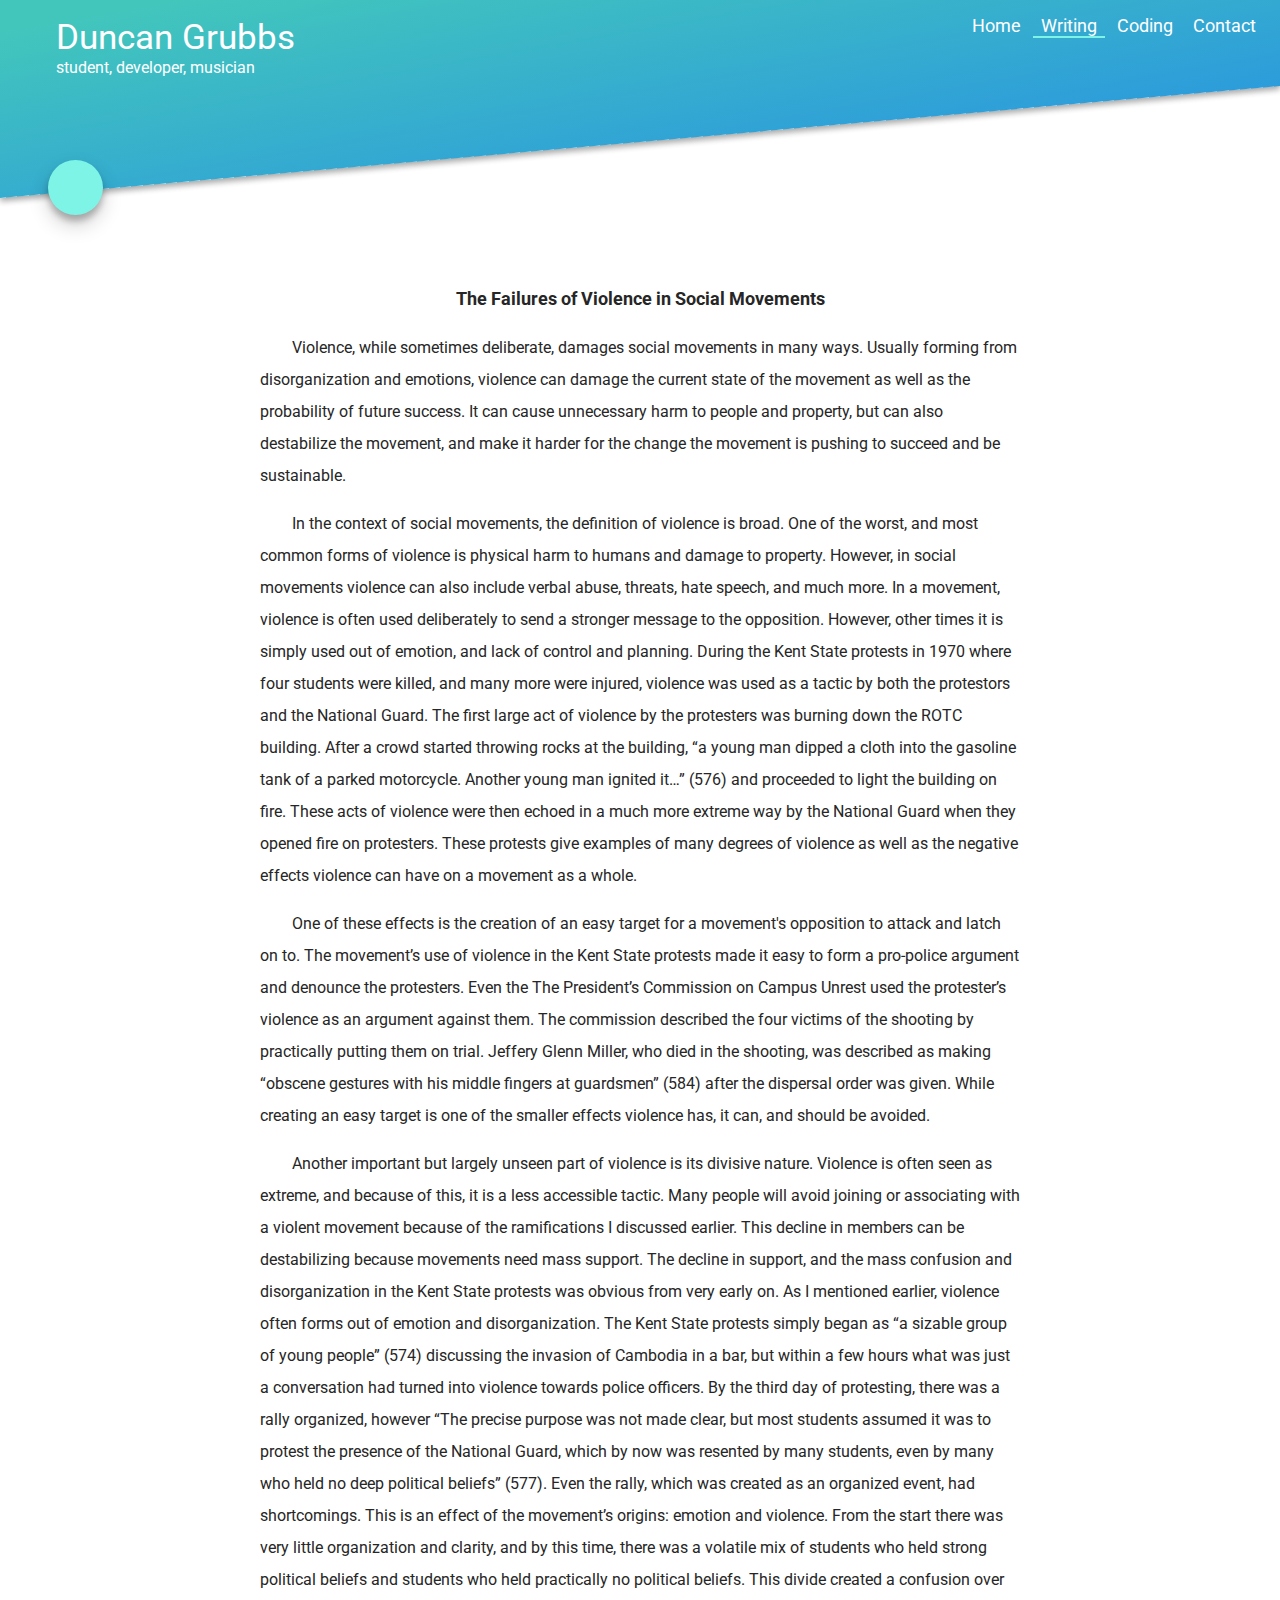
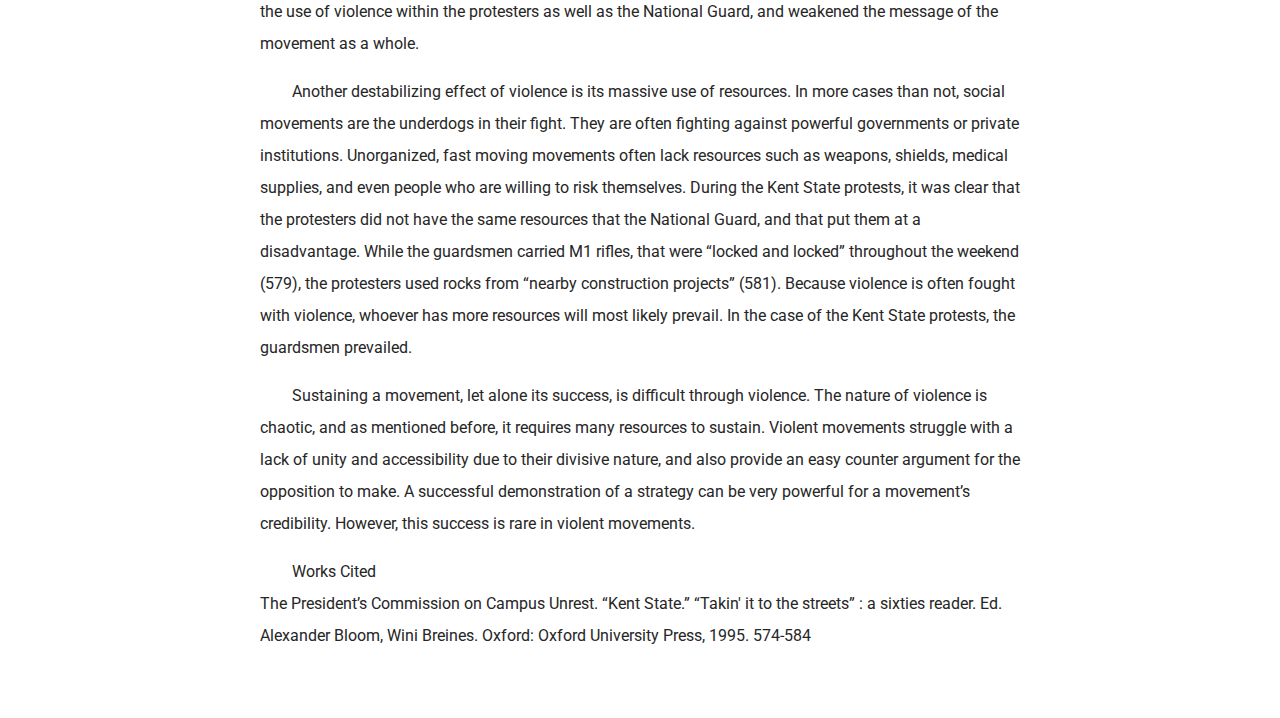
<file: amp-pages/prose.html>
<!doctype html>

<html amp lang="en">

  <head>
    <meta charset="utf-8">
    <meta name="viewport" content="width=device-width,minimum-scale=1,initial-scale=1">
    <script async src="https://cdn.ampproject.org/v0.js"></script>
    <title>Writing</title>

    <link rel="icon" href="favicon.png">
    <link rel="canonical" href="http://example.ampproject.org/article-metadata.html" />
    <link rel="stylesheet" href="https://fonts.googleapis.com/css?family=Roboto">
    
    <script type="application/ld+json">
      {
        "@context": "http://schema.org",
        "@type": "PersonalPage",
        "headline": "Duncan Grubbs' Personal Website'",
        "datePublished": "2015-10-07T12:02:41Z",
        "image": [
          "logo.jpg"
        ]
      }
    </script>

    <style amp-boilerplate>body{-webkit-animation:-amp-start 8s steps(1,end) 0s 1 normal both;-moz-animation:-amp-start 8s steps(1,end) 0s 1 normal both;-ms-animation:-amp-start 8s steps(1,end) 0s 1 normal both;animation:-amp-start 8s steps(1,end) 0s 1 normal both}@-webkit-keyframes -amp-start{from{visibility:hidden}to{visibility:visible}}@-moz-keyframes -amp-start{from{visibility:hidden}to{visibility:visible}}@-ms-keyframes -amp-start{from{visibility:hidden}to{visibility:visible}}@-o-keyframes -amp-start{from{visibility:hidden}to{visibility:visible}}@keyframes -amp-start{from{visibility:hidden}to{visibility:visible}}</style><noscript><style amp-boilerplate>body{-webkit-animation:none;-moz-animation:none;-ms-animation:none;animation:none}</style></noscript>
    <style amp-custom>
      body {
        font-family: Roboto;
        padding: 0;
        margin: 0;
        color: #FFF;
      }

      #header {
        background: linear-gradient(-5deg, #2D9CDB 0%, #42C6BC 90%);
        position: absolute;
        width: 100%;
        height: 22vh;
        max-height: 320px;
        transform-origin: left;
        transform: skewY(-5deg);
        overflow: hidden;
        z-index: -1;
        top: 0;
        left: 0;
        box-shadow: 0 3px 6px rgba(0,0,0,0.16), 0 3px 6px rgba(0,0,0,0.23);
      }

      .header-bar {
        display: flex;
        flex-direction: row;
        width: 100vw;
        height: 10vh;
      }

      .main-content {
        display: flex;
        flex-direction: column;
        align-items: center;
      }

      .left-align {
        display: flex;
        flex-direction: column;
        width: 50%;
        flex-grow: 4;
        padding: 16px;
        margin-left: 40px;
      }
      .right-align {
        width: 50%;
        flex-grow: 4;
        text-align: right;
        padding: 16px;
      }

      #name {
        font-size: 2.2em;
      }

      #subheading {
        font-size: 1em;
      }

      .menu-link {
        padding: 0 8px;
        font-size: 1.1em;
      }

      .selected {
        border-bottom: 2px solid #7DF4E6;
      }

      a {
        text-decoration: none;
        color: #FFF;
        transition: all .15s ease-in-out;
        padding-bottom: 5px;
      }

      a:hover {
        color: #d3d3d3;
      }

      /* END HEADER PROPERTIES */

      p {
        text-indent: 2em;
        font-weight: normal;
        color: #262626;
      }

      #fab {
        width: 55px;
        height: 55px;
        border-radius: 50%;
        background: #7DF4E6;
        margin: 70px 0 0 48px;
        box-shadow: 0 10px 20px rgba(0,0,0,0.19), 0 6px 6px rgba(0,0,0,0.23);
      }

      p.title {
        text-indent: 0;
        text-align: center;
        font-size: 1.1em;
        font-weight: bold; 
      }

      .writing {
        margin: 50px 0;
        max-width: 760px;
        font-size: 1em;
        color: #000;
        line-height: 200%;
      }
    </style>
  </head>

  <body>

    <div id="header"></div>

    <div class="header-bar">
      <div class="left-align">
        <span id="name">Duncan Grubbs</span>
        <span id="subheading">student, developer, musician</span>
      </div>
      <div class="right-align">
        <span class="menu-link"><a href="../index.html">Home</a></span>
        <span class="menu-link selected"><a href="/amp-pages/prose.html">Writing</a></span>
        <span class="menu-link"><a href="../index.html">Coding</a></span>
        <span class="menu-link"><a href="../index.html">Contact</a></span>
      </div>
      
    </div>
    <div id="fab"></div>
    <div class="main-content">
      <div class="writing">
        <p class="title">The Failures of Violence in Social Movements</p>
        
        <p> Violence, while sometimes deliberate, damages social movements in many ways. Usually forming from disorganization and emotions, violence can damage the current state of the movement as well as the probability of future success. It can cause unnecessary harm to people and property, but can also destabilize the movement, and make it harder for the change the movement is pushing to succeed and be sustainable.<br>
        <p>In the context of social movements, the definition of violence is broad. One of the worst, and most common forms of violence is physical harm to humans and damage to property. However, in social movements violence can also include verbal abuse, threats, hate speech, and much more. In a movement, violence is often used deliberately to send a stronger message to the opposition. However, other times it is simply used out of emotion, and lack of control and planning. During the Kent State protests in 1970 where four students were killed, and many more were injured, violence was used as a tactic by both the protestors and the National Guard. The first large act of violence by the protesters was burning down the ROTC building. After a crowd started throwing rocks at the building, &ldquo;a young man dipped a cloth into the gasoline tank of a parked motorcycle. Another young man ignited it&#8230;&rdquo; (576) and proceeded to light the building on fire. These acts of violence were then echoed in a much more extreme way by the National Guard when they opened fire on protesters. These protests give examples of many degrees of violence as well as the negative effects violence can have on a movement as a whole.</p>
        
        <p>One of these effects is the creation of an easy target for a movement's opposition to attack and latch on to. The movement&rsquo;s use of violence in the Kent State protests made it easy to form a pro-police argument and denounce the protesters. Even the The President&rsquo;s Commission on Campus Unrest used the protester&rsquo;s violence as an argument against them. The commission described the four victims of the shooting by practically putting them on trial. Jeffery Glenn Miller, who died in the shooting, was described as making &ldquo;obscene gestures with his middle fingers at guardsmen&rdquo; (584) after the dispersal order was given. While creating an easy target is one of the smaller effects violence has, it can, and should be avoided. </p>
        
        <p>Another important but largely unseen part of violence is its divisive nature. Violence is often seen as extreme, and because of this, it is a less accessible tactic. Many people will avoid joining or associating with a violent movement because of the ramifications I discussed earlier. This decline in members can be destabilizing because movements need mass support. The decline in support, and the mass confusion and disorganization in the Kent State protests was obvious from very early on. As I mentioned earlier, violence often forms out of emotion and disorganization. The Kent State protests simply began as &ldquo;a sizable group of young people&rdquo; (574) discussing the invasion of Cambodia in a bar, but within a few hours what was just a conversation had turned into violence towards police officers. By the third day of protesting, there was a rally organized, however &ldquo;The precise purpose was not made clear, but most students assumed it was to protest the presence of the National Guard, which by now was resented by many students, even by many who held no deep political beliefs&rdquo; (577). Even the rally, which was created as an organized event, had shortcomings. This is an effect of the movement&rsquo;s origins: emotion and violence. From the start there was very little organization and clarity, and by this time, there was a volatile mix of students who held strong political beliefs and students who held practically no political beliefs. This divide created a confusion over the use of violence within the protesters as well as the National Guard, and weakened the message of the movement as a whole.</p>
        
        <p>Another destabilizing effect of violence is its massive use of resources. In more cases than not, social movements are the underdogs in their fight. They are often fighting against powerful governments or private institutions. Unorganized, fast moving movements often lack resources such as weapons, shields, medical supplies, and even people who are willing to risk themselves. During the Kent State protests, it was clear that the protesters did not have the same resources that the National Guard, and that put them at a disadvantage. While the guardsmen carried M1 rifles, that were &ldquo;locked and locked&rdquo; throughout the weekend (579), the protesters used rocks from &ldquo;nearby construction projects&rdquo; (581). Because violence is often fought with violence, whoever has more resources will most likely prevail. In the case of the Kent State protests, the guardsmen prevailed.</p>
        
        <p>Sustaining a movement, let alone its success, is difficult through violence. The nature of violence is chaotic, and as mentioned before, it requires many resources to sustain. Violent movements struggle with a lack of unity and accessibility due to their divisive nature, and also provide an easy counter argument for the opposition to make. A successful demonstration of a strategy can be very powerful for a movement&rsquo;s credibility. However, this success is rare in violent movements.</p>
        
        <p>Works Cited<br>
        The President&rsquo;s Commission on Campus Unrest. &ldquo;Kent State.&rdquo; &ldquo;Takin' it to the streets&rdquo; : a sixties reader. Ed. Alexander Bloom, Wini Breines. Oxford: Oxford University Press, 1995. 574-584<br>
        </p>
      </div>
    </div>

  </body>

</html>
</file>
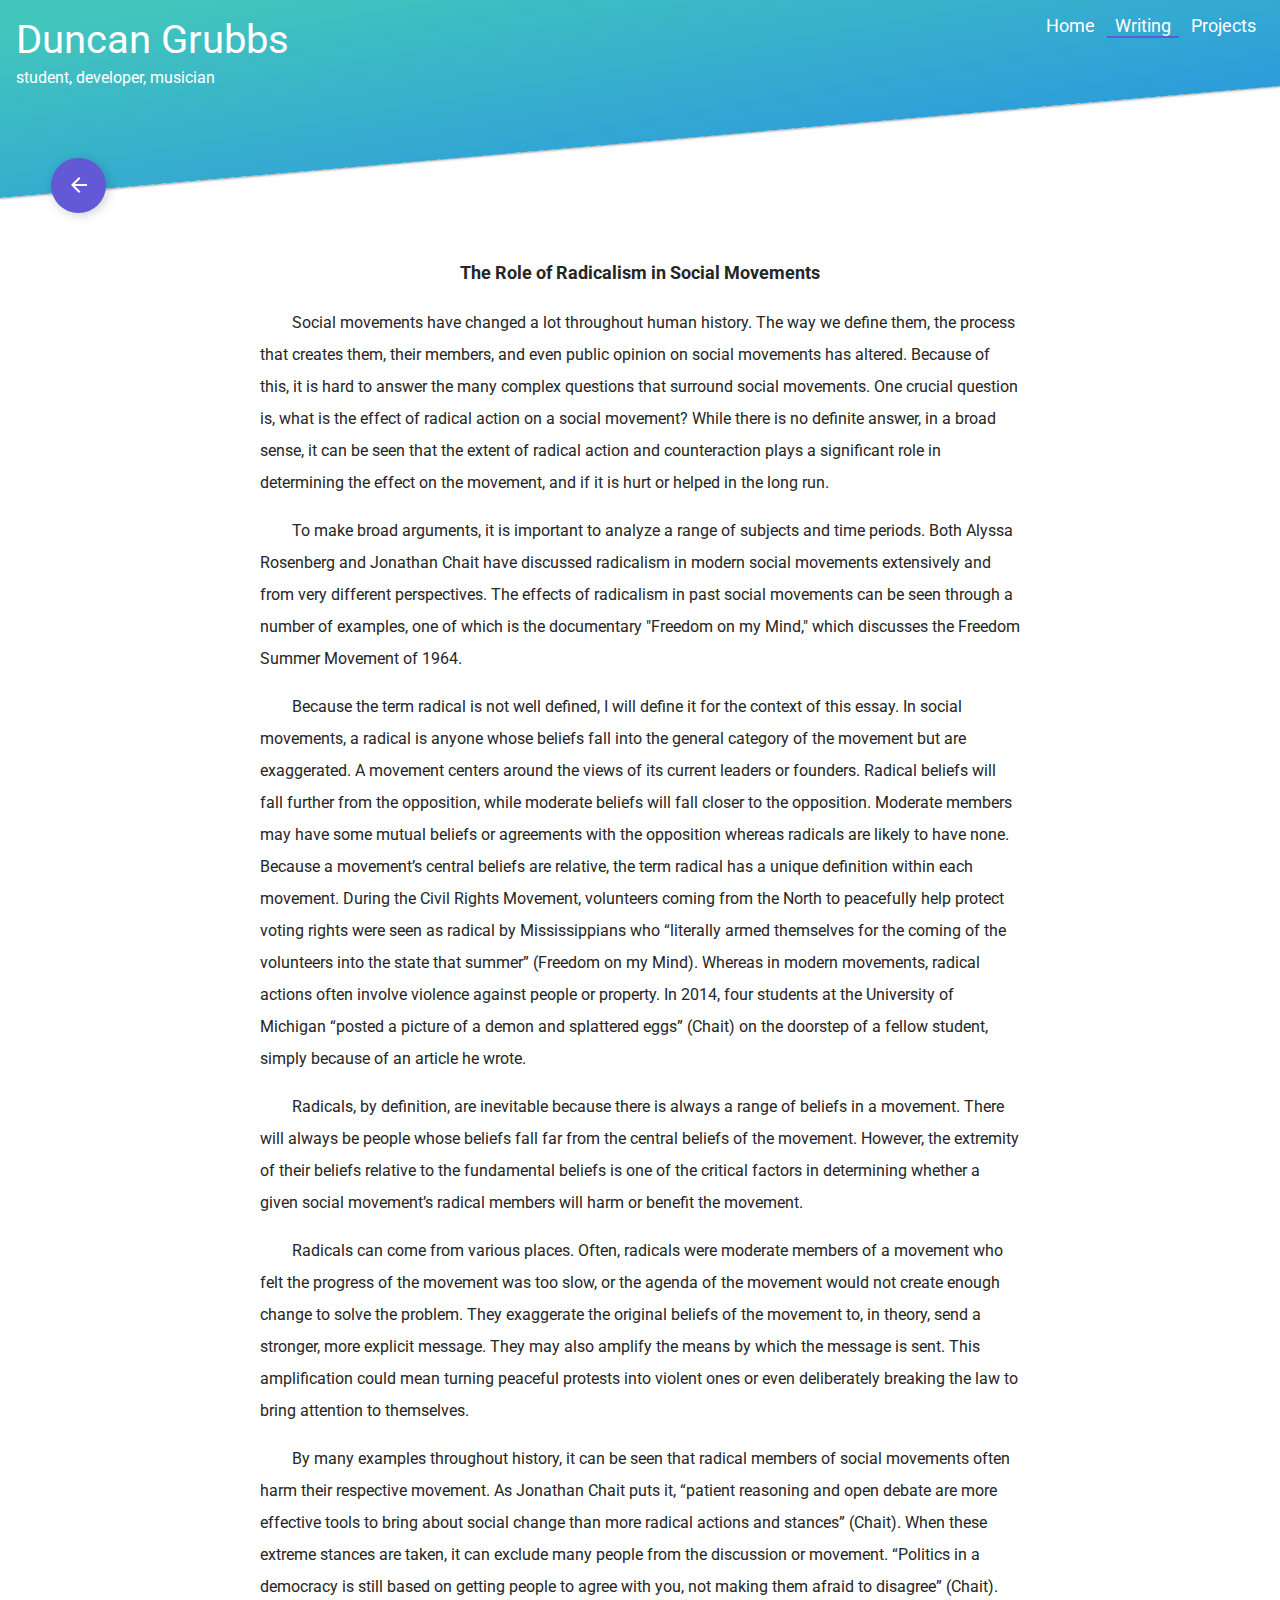
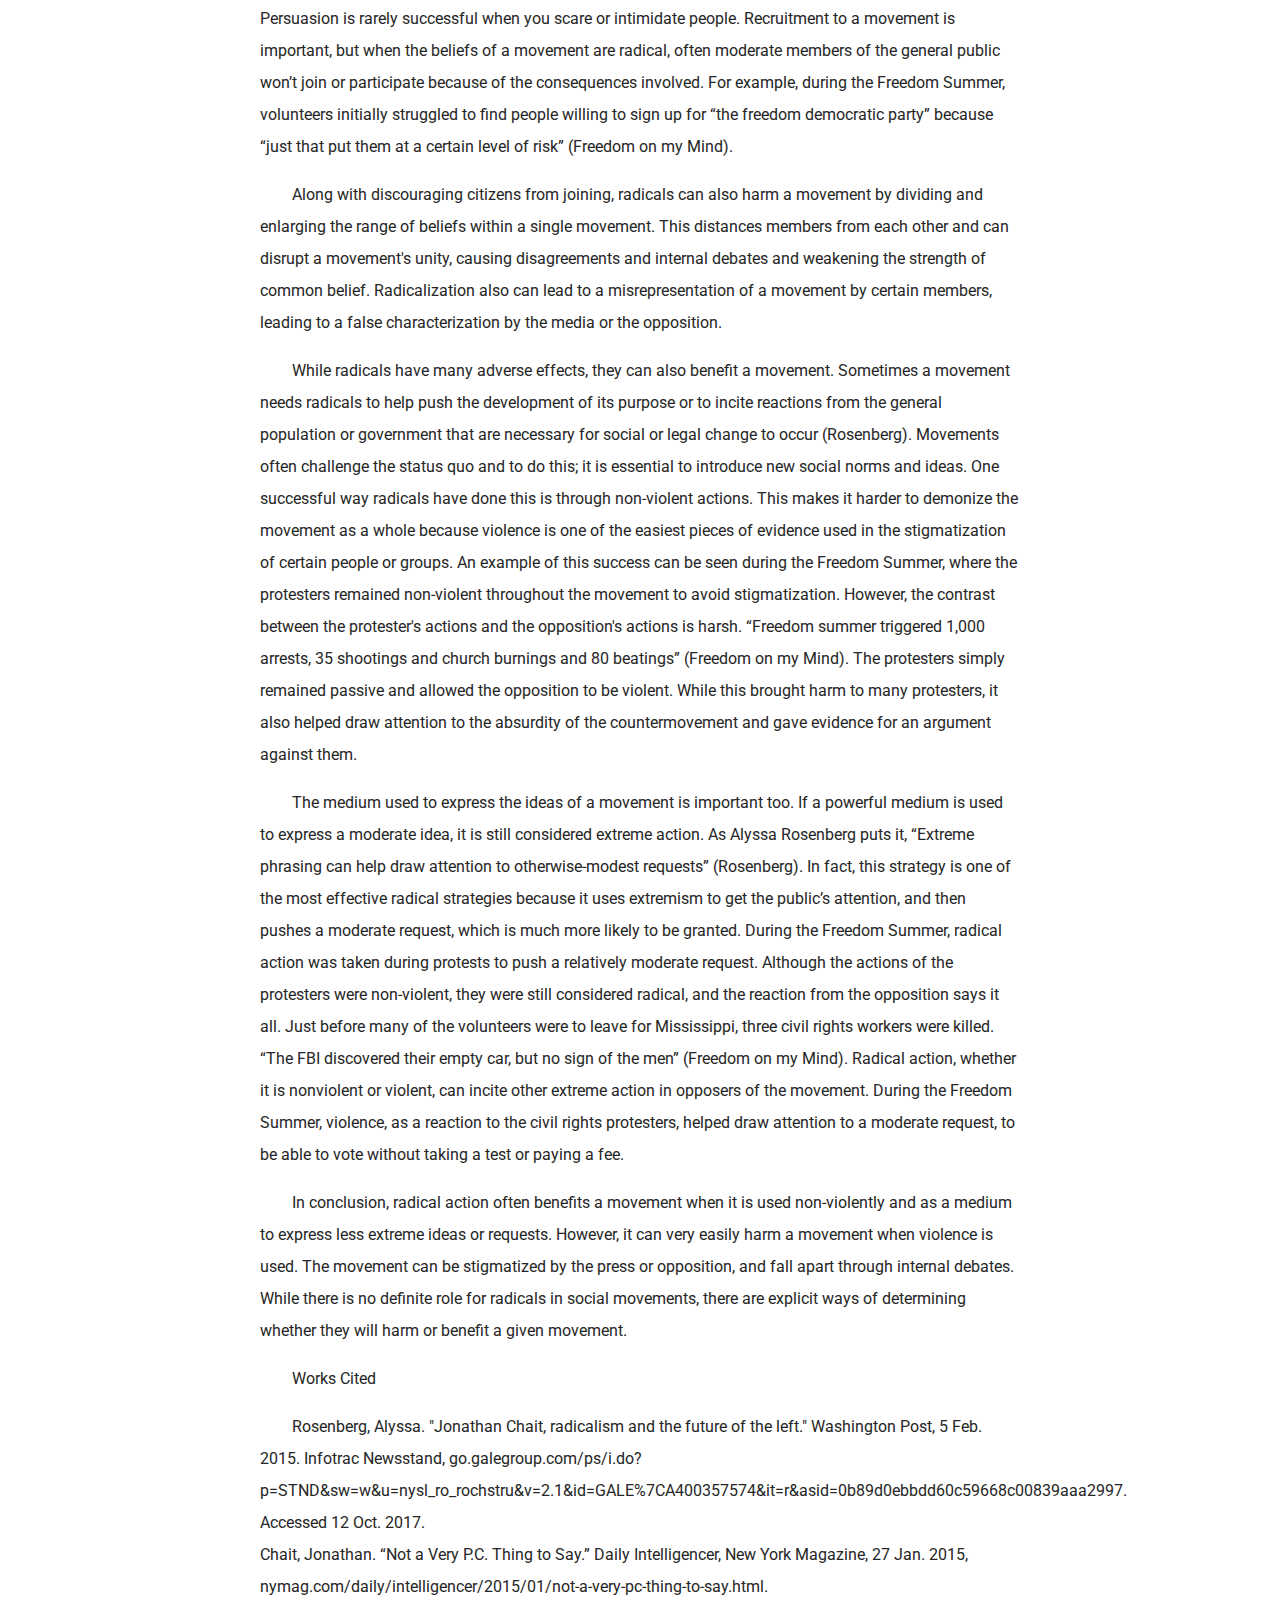
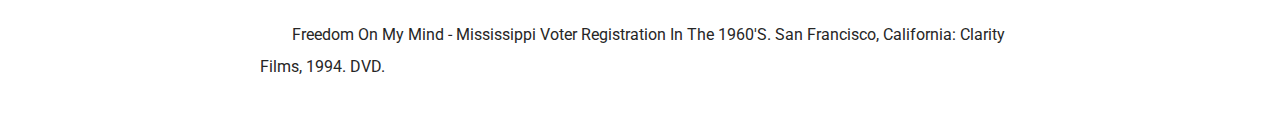
<file: amp-pages/radicals.html>
<!doctype html>

<html amp lang="en">

  <head>
    <meta charset="utf-8">
    <meta name="viewport" content="width=device-width,minimum-scale=1,initial-scale=1">
    <script async src="https://cdn.ampproject.org/v0.js"></script>
    <meta name="theme-color" content="#42C6BC">
    <title>Writing -- Radicals</title>

    <link rel="icon" href="../favicon.png">
    <link rel="canonical" href="http://example.ampproject.org/article-metadata.html" />
    <link rel="stylesheet" href="https://fonts.googleapis.com/css?family=Roboto">
    
    <script type="application/ld+json">
      {
        "@context": "http://schema.org",
        "@type": "PersonalPage",
        "headline": "Duncan Grubbs' Personal Website'",
        "datePublished": "2015-10-07T12:02:41Z",
        "image": [
          "logo.jpg"
        ]
      }
    </script>

    <style amp-boilerplate>body{-webkit-animation:-amp-start 8s steps(1,end) 0s 1 normal both;-moz-animation:-amp-start 8s steps(1,end) 0s 1 normal both;-ms-animation:-amp-start 8s steps(1,end) 0s 1 normal both;animation:-amp-start 8s steps(1,end) 0s 1 normal both}@-webkit-keyframes -amp-start{from{visibility:hidden}to{visibility:visible}}@-moz-keyframes -amp-start{from{visibility:hidden}to{visibility:visible}}@-ms-keyframes -amp-start{from{visibility:hidden}to{visibility:visible}}@-o-keyframes -amp-start{from{visibility:hidden}to{visibility:visible}}@keyframes -amp-start{from{visibility:hidden}to{visibility:visible}}</style><noscript><style amp-boilerplate>body{-webkit-animation:none;-moz-animation:none;-ms-animation:none;animation:none}</style></noscript>
    <style amp-custom>
      body {
        font-family: Roboto, Arial;
        padding: 0;
        margin: 0;
        color: #FFF;
      }

      #header {
        background: linear-gradient(-5deg, #2D9CDB 0%, #42C6BC 90%);
        position: absolute;
        width: 100%;
        height: 22vh;
        max-height: 320px;
        transform-origin: left;
        transform: skewY(-5deg);
        overflow: hidden;
        z-index: -1;
        top: 0;
        left: 0;
          box-shadow: 0 1px 3px rgba(0,0,0,0.12), 0 1px 2px rgba(0,0,0,0.24);
      }

      p {
        text-indent: 2em;
        font-weight: normal;
        color: #262626;
      }

      .main-content {
        display: flex;
        flex-direction: column;
        align-items: center;
        color: black;
      }

      .header-bar {
        display: flex;
        flex-direction: row;
        width: 100vw;
        height: 10vh;
        margin-bottom: 7.5vh;
      }

      .left-align {
        display: flex;
        flex-direction: column;
        width: 50%;
        flex-grow: 4;
        padding: 16px;
      }

      .right-align {
        width: 50%;
        flex-grow: 4;
        text-align: right;
        padding: 16px;
      }

      #name {
        font-size: 2.5em;
      }

      #subheading {
        font-size: 1em;
      }

      .menu-link {
        padding: 0 8px;
        font-size: 1.1em;
      }

      .selected {
        border-bottom: 2px solid #6359d6;
      }

      a {
        text-decoration: none;
        color: #FFF;
        transition: all .15s ease-in-out;
        padding-bottom: 5px;
      }

      a:hover {
        color: #d3d3d3;
      }

      /* END HEADER PROPERTIES */
      /* MOBILE STYLES */
      @media all and (max-width: 600px) {
        .left-align {
          width: 20%;
          flex-grow: 4;
        }
        .right-align {
          width: 80%;
          flex-grow: 8;
          font-size: .9em;
        }
        #name {
          font-size: 1.8em;
        }
        #subheading {
          display: none;
        }
        .content {
          display: flex;
          flex-direction: column
        }
        .home-writing-link {
          width: 85vw;
        }
      }

      /* Writing page specific properties */
      #fab {
        display: flex;
        width: 55px;
        height: 55px;
        align-items: center;
        justify-content: center;
        border-radius: 50%;
        background: #6359d6;
        margin-left: 4vw;
        box-shadow: 2px 2px 11px rgba(0,0,0,0.19);
        transition: all 0.15s ease-in-out;
      }

      #fab:hover {
        box-shadow: 0 10px 20px rgba(0,0,0,0.19), 0 6px 6px rgba(0,0,0,0.23);
      }
      
      p.title {
        text-indent: 0;
        text-align: center;
        font-size: 1.1em;
        font-weight: bold; 
      }

      .writing {
        margin: 3vh 0;
        width: 90vw;
        max-width: 760px;
        font-size: 1em;
        color: #000;
        line-height: 200%;
      }
    </style>
  </head>

  <body>

    <div id="header"></div>

    <div class="header-bar">
      <div class="left-align">
        <a href="../index.html"><span id="name">Duncan Grubbs</span></a>
        <span id="subheading">student, developer, musician</span>
      </div>
      <div class="right-align">
        <span class="menu-link"><a href="../index.html">Home</a></span>
        <span class="menu-link selected"><a href="../writing.html">Writing</a></span>
        <span class="menu-link"><a href="../projects.html">Projects</a></span>
      </div>
    </div>

    <!-- END HEADER -->
    
    <a href="../writing.html">
      <div id="fab">
        <svg fill="#FFFFFF" height="24" viewBox="0 0 24 24" width="24" xmlns="http://www.w3.org/2000/svg">
          <path d="M0 0h24v24H0z" fill="none"/>
          <path d="M20 11H7.83l5.59-5.59L12 4l-8 8 8 8 1.41-1.41L7.83 13H20v-2z"/>
        </svg>
      </div>
    </a>
    <div class="main-content">
      <div class="writing">
        <p class="title">The Role of Radicalism in Social Movements</p>
        
        <p>Social movements have changed a lot throughout human history. The way we define them, the process that creates them, their members, and even public opinion on social movements has altered. Because of this, it is hard to answer the many complex questions that surround social movements. One crucial question is, what is the effect of radical action on a social movement? While there is no definite answer, in a broad sense, it can be seen that the extent of radical action and counteraction plays a significant role in determining the effect on the movement, and if it is hurt or helped in the long run.</p>
        
        <p>To make broad arguments, it is important to analyze a range of subjects and time periods. Both Alyssa Rosenberg and Jonathan Chait have discussed radicalism in modern social movements extensively and from very different perspectives. The effects of radicalism in past social movements can be seen through a number of examples, one of which is the documentary &quot;Freedom on my Mind,&quot; which discusses the Freedom Summer Movement of 1964.</p>
        
        <p>Because the term radical is not well defined, I will define it for the context of this essay. In social movements, a radical is anyone whose beliefs fall into the general category of the movement but are exaggerated. A movement centers around the views of its current leaders or founders. Radical beliefs will fall further from the opposition, while moderate beliefs will fall closer to the opposition. Moderate members may have some mutual beliefs or agreements with the opposition whereas radicals are likely to have none. Because a movement&rsquo;s central beliefs are relative, the term radical has a unique definition within each movement. During the Civil Rights Movement, volunteers coming from the North to peacefully help protect voting rights were seen as radical by Mississippians who &ldquo;literally armed themselves for the coming of the volunteers into the state that summer&rdquo; (Freedom on my Mind). Whereas in modern movements, radical actions often involve violence against people or property. In 2014, four students at the University of Michigan &ldquo;posted a picture of a demon and splattered eggs&rdquo; (Chait) on the doorstep of a fellow student, simply because of an article he wrote.</p>
        
        <p>Radicals, by definition, are inevitable because there is always a range of beliefs in a movement. There will always be people whose beliefs fall far from the central beliefs of the movement. However, the extremity of their beliefs relative to the fundamental beliefs is one of the critical factors in determining whether a given social movement&rsquo;s radical members will harm or benefit the movement.</p>
        
        <p>Radicals can come from various places. Often, radicals were moderate members of a movement who felt the progress of the movement was too slow, or the agenda of the movement would not create enough change to solve the problem. They exaggerate the original beliefs of the movement to, in theory, send a stronger, more explicit message. They may also amplify the means by which the message is sent. This amplification could mean turning peaceful protests into violent ones or even deliberately breaking the law to bring attention to themselves.</p>
        
        <p>By many examples throughout history, it can be seen that radical members of social movements often harm their respective movement. As Jonathan Chait puts it, &ldquo;patient reasoning and open debate are more effective tools to bring about social change than more radical actions and stances&rdquo; (Chait). When these extreme stances are taken, it can exclude many people from the discussion or movement. &ldquo;Politics in a democracy is still based on getting people to agree with you, not making them afraid to disagree&rdquo; (Chait). Persuasion is rarely successful when you scare or intimidate people. Recruitment to a movement is important, but when the beliefs of a movement are radical, often moderate members of the general public won&rsquo;t join or participate because of the consequences involved. For example, during the Freedom Summer, volunteers initially struggled to find people willing to sign up for &ldquo;the freedom democratic party&rdquo; because &ldquo;just that put them at a certain level of risk&rdquo; (Freedom on my Mind).</p>
        
        <p>Along with discouraging citizens from joining, radicals can also harm a movement by dividing and enlarging the range of beliefs within a single movement. This distances members from each other and can disrupt a movement's unity, causing disagreements and internal debates and weakening the strength of common belief. Radicalization also can lead to a misrepresentation of a movement by certain members, leading to a false characterization by the media or the opposition.<br>
        </p><p>While radicals have many adverse effects, they can also benefit a movement. Sometimes a movement needs radicals to help push the development of its purpose or to incite reactions from the general population or government that are necessary for social or legal change to occur (Rosenberg). Movements often challenge the status quo and to do this; it is essential to introduce new social norms and ideas. One successful way radicals have done this is through non-violent actions. This makes it harder to demonize the movement as a whole because violence is one of the easiest pieces of evidence used in the stigmatization of certain people or groups. An example of this success can be seen during the Freedom Summer, where the protesters remained non-violent throughout the movement to avoid stigmatization. However, the contrast between the protester's actions and the opposition's actions is harsh. &ldquo;Freedom summer triggered 1,000 arrests, 35 shootings and church burnings and 80 beatings&rdquo; (Freedom on my Mind). The protesters simply remained passive and allowed the opposition to be violent. While this brought harm to many protesters, it also helped draw attention to the absurdity of the countermovement and gave evidence for an argument against them.</p>
        
        <p>The medium used to express the ideas of a movement is important too. If a powerful medium is used to express a moderate idea, it is still considered extreme action. As Alyssa Rosenberg puts it, &ldquo;Extreme phrasing can help draw attention to otherwise-modest requests&rdquo; (Rosenberg). In fact, this strategy is one of the most effective radical strategies because it uses extremism to get the public&rsquo;s attention, and then pushes a moderate request, which is much more likely to be granted. During the Freedom Summer, radical action was taken during protests to push a relatively moderate request. Although the actions of the protesters were non-violent, they were still considered radical, and the reaction from the opposition says it all. Just before many of the volunteers were to leave for Mississippi, three civil rights workers were killed. &ldquo;The FBI discovered their empty car, but no sign of the men&rdquo; (Freedom on my Mind). Radical action, whether it is nonviolent or violent, can incite other extreme action in opposers of the movement. During the Freedom Summer, violence, as a reaction to the civil rights protesters, helped draw attention to a moderate request, to be able to vote without taking a test or paying a fee.</p>
        
        <p>In conclusion, radical action often benefits a movement when it is used non-violently and as a medium to express less extreme ideas or requests. However, it can very easily harm a movement when violence is used. The movement can be stigmatized by the press or opposition, and fall apart through internal debates. While there is no definite role for radicals in social movements, there are explicit ways of determining whether they will harm or benefit a given movement.</p>
        
        <p>Works Cited</p>
        
        <p>Rosenberg, Alyssa. &quot;Jonathan Chait, radicalism and the future of the left.&quot; Washington Post, 5 Feb. 2015. Infotrac Newsstand, go.galegroup.com/ps/i.do?p=STND&amp;sw=w&amp;u=nysl_ro_rochstru&amp;v=2.1&amp;id=GALE%7CA400357574&amp;it=r&amp;asid=0b89d0ebbdd60c59668c00839aaa2997. Accessed 12 Oct. 2017.<br>
        Chait, Jonathan. &ldquo;Not a Very P.C. Thing to Say.&rdquo; Daily Intelligencer, New York Magazine, 27 Jan. 2015, nymag.com/daily/intelligencer/2015/01/not-a-very-pc-thing-to-say.html.</p>
        
        <p>Freedom On My Mind - Mississippi Voter Registration In The 1960'S. San Francisco, California: Clarity Films, 1994. DVD.<br>
        </p>
      </div>
    </div>

  </body>

</html>
</file>
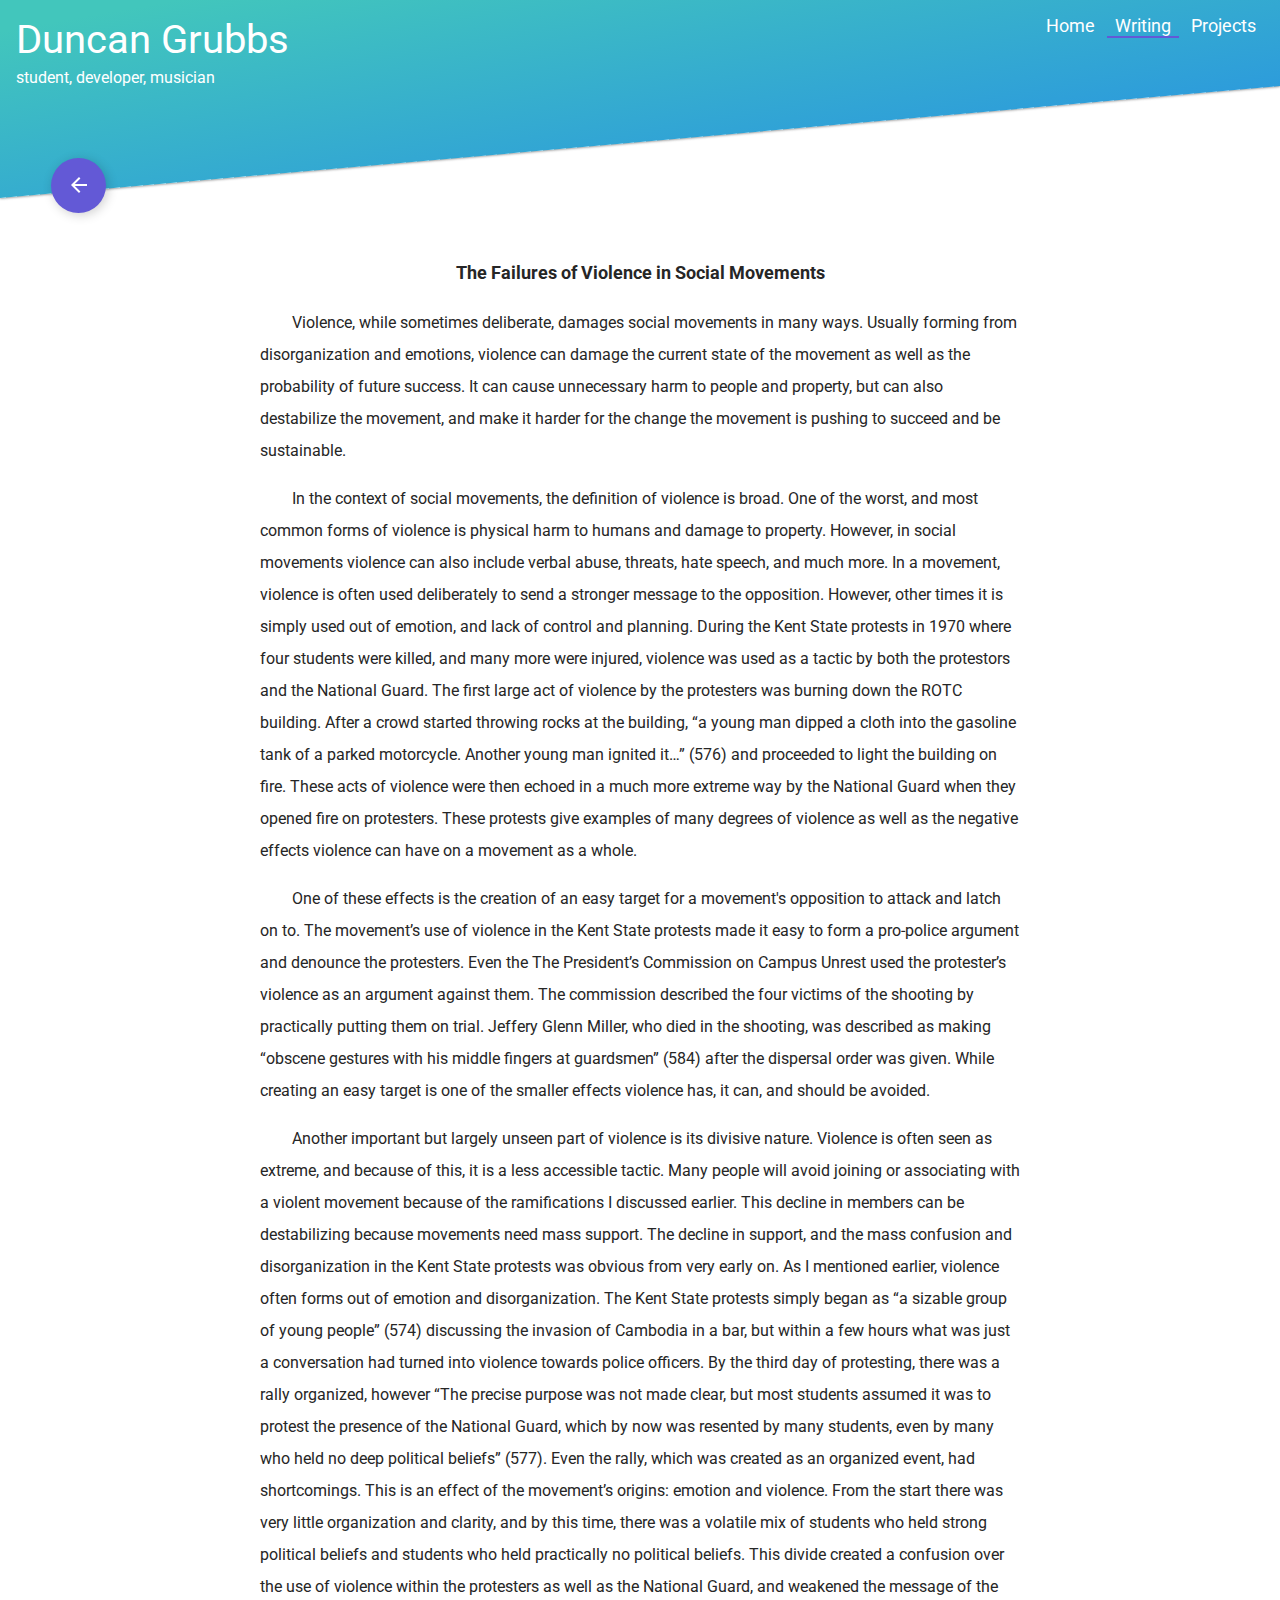
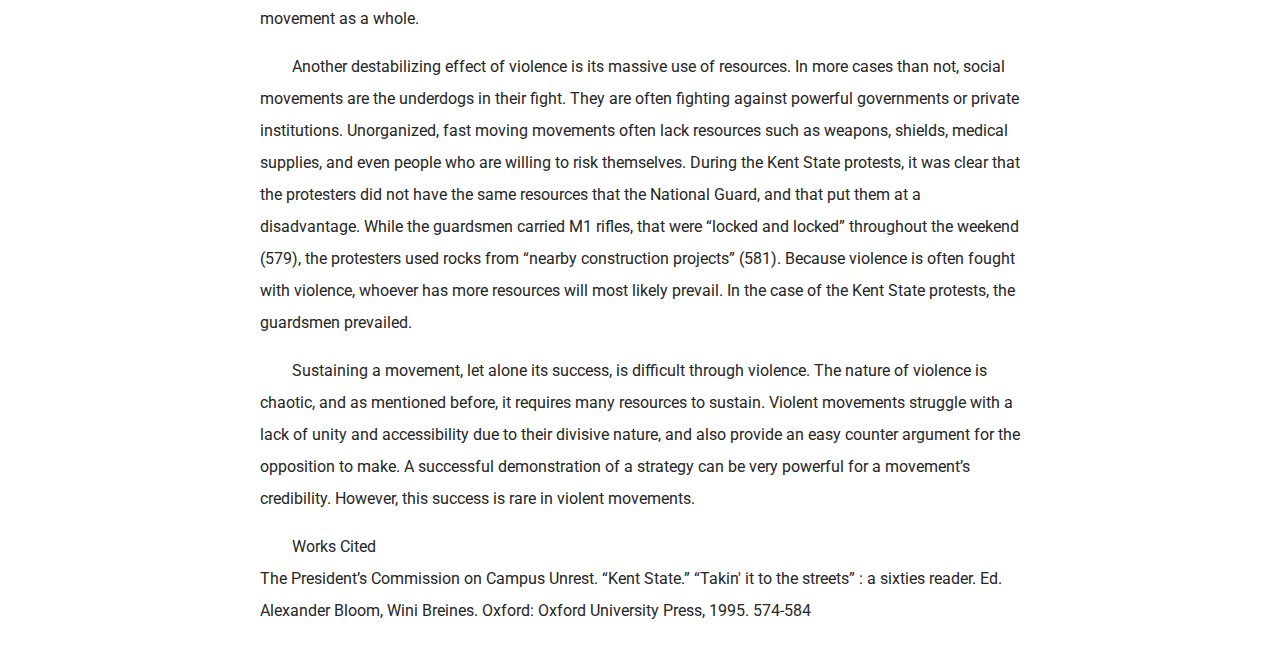
<file: amp-pages/violence.html>
<!doctype html>

<html amp lang="en">

  <head>
    <meta charset="utf-8">
    <meta name="viewport" content="width=device-width,minimum-scale=1,initial-scale=1">
    <script async src="https://cdn.ampproject.org/v0.js"></script>
    <meta name="theme-color" content="#42C6BC">
    <title>Writing -- Violence</title>

    <link rel="icon" href="../favicon.png">
    <link rel="canonical" href="http://example.ampproject.org/article-metadata.html" />
    <link rel="stylesheet" href="https://fonts.googleapis.com/css?family=Roboto">
    
    <script type="application/ld+json">
      {
        "@context": "http://schema.org",
        "@type": "PersonalPage",
        "headline": "Duncan Grubbs' Personal Website'",
        "datePublished": "2015-10-07T12:02:41Z",
        "image": [
          "logo.jpg"
        ]
      }
    </script>

    <style amp-boilerplate>body{-webkit-animation:-amp-start 8s steps(1,end) 0s 1 normal both;-moz-animation:-amp-start 8s steps(1,end) 0s 1 normal both;-ms-animation:-amp-start 8s steps(1,end) 0s 1 normal both;animation:-amp-start 8s steps(1,end) 0s 1 normal both}@-webkit-keyframes -amp-start{from{visibility:hidden}to{visibility:visible}}@-moz-keyframes -amp-start{from{visibility:hidden}to{visibility:visible}}@-ms-keyframes -amp-start{from{visibility:hidden}to{visibility:visible}}@-o-keyframes -amp-start{from{visibility:hidden}to{visibility:visible}}@keyframes -amp-start{from{visibility:hidden}to{visibility:visible}}</style><noscript><style amp-boilerplate>body{-webkit-animation:none;-moz-animation:none;-ms-animation:none;animation:none}</style></noscript>
    <style amp-custom>
      body {
        font-family: Roboto, Arial;
        padding: 0;
        margin: 0;
        color: #FFF;
      }

      #header {
        background: linear-gradient(-5deg, #2D9CDB 0%, #42C6BC 90%);
        position: absolute;
        width: 100%;
        height: 22vh;
        max-height: 320px;
        transform-origin: left;
        transform: skewY(-5deg);
        overflow: hidden;
        z-index: -1;
        top: 0;
        left: 0;
          box-shadow: 0 1px 3px rgba(0,0,0,0.12), 0 1px 2px rgba(0,0,0,0.24);
      }

      p {
        text-indent: 2em;
        font-weight: normal;
        color: #262626;
      }

      .main-content {
        display: flex;
        flex-direction: column;
        align-items: center;
        color: black;
      }

      .header-bar {
        display: flex;
        flex-direction: row;
        width: 100vw;
        height: 10vh;
        margin-bottom: 7.5vh;
      }

      .left-align {
        display: flex;
        flex-direction: column;
        width: 50%;
        flex-grow: 4;
        padding: 16px;
      }

      .right-align {
        width: 50%;
        flex-grow: 4;
        text-align: right;
        padding: 16px;
      }

      #name {
        font-size: 2.5em;
      }

      #subheading {
        font-size: 1em;
      }

      .menu-link {
        padding: 0 8px;
        font-size: 1.1em;
      }

      .selected {
        border-bottom: 2px solid #6359d6;
      }

      a {
        text-decoration: none;
        color: #FFF;
        transition: all .15s ease-in-out;
        padding-bottom: 5px;
      }

      a:hover {
        color: #d3d3d3;
      }

      /* END HEADER PROPERTIES */
      /* MOBILE STYLES */
      @media all and (max-width: 600px) {
        .left-align {
          width: 20%;
          flex-grow: 4;
        }
        .right-align {
          width: 80%;
          flex-grow: 8;
          font-size: .9em;
        }
        #name {
          font-size: 1.8em;
        }
        #subheading {
          display: none;
        }
        .content {
          display: flex;
          flex-direction: column
        }
        .home-writing-link {
          width: 85vw;
        }
      }

      /* Writing page specific properties */
      #fab {
        display: flex;
        width: 55px;
        height: 55px;
        align-items: center;
        justify-content: center;
        border-radius: 50%;
        background: #6359d6;
        margin-left: 4vw;
        box-shadow: 2px 2px 11px rgba(0,0,0,0.19);
        transition: all 0.15s ease-in-out;
      }

      #fab:hover {
        box-shadow: 0 10px 20px rgba(0,0,0,0.19), 0 6px 6px rgba(0,0,0,0.23);
      }

      p.title {
        text-indent: 0;
        text-align: center;
        font-size: 1.1em;
        font-weight: bold; 
      }

      .writing {
        margin: 3vh 0;
        width: 90vw;
        max-width: 760px;
        font-size: 1em;
        color: #000;
        line-height: 200%;
      }
    </style>
  </head>

  <body>

    <div id="header"></div>

    <div class="header-bar">
      <div class="left-align">
        <a href="../index.html"><span id="name">Duncan Grubbs</span></a>
        <span id="subheading">student, developer, musician</span>
      </div>
      <div class="right-align">
        <span class="menu-link"><a href="../index.html">Home</a></span>
        <span class="menu-link selected"><a href="../writing.html">Writing</a></span>
        <span class="menu-link"><a href="../projects.html">Projects</a></span>
      </div>
    </div>

    <!-- END HEADER -->
    
    <a href="../writing.html">
      <div id="fab">
        <svg fill="#FFFFFF" height="24" viewBox="0 0 24 24" width="24" xmlns="http://www.w3.org/2000/svg">
          <path d="M0 0h24v24H0z" fill="none"/>
          <path d="M20 11H7.83l5.59-5.59L12 4l-8 8 8 8 1.41-1.41L7.83 13H20v-2z"/>
        </svg>
      </div>
    </a>
    <div class="main-content">
      <div class="writing">
        <p class="title">The Failures of Violence in Social Movements</p>
        
        <p> Violence, while sometimes deliberate, damages social movements in many ways. Usually forming from disorganization and emotions, violence can damage the current state of the movement as well as the probability of future success. It can cause unnecessary harm to people and property, but can also destabilize the movement, and make it harder for the change the movement is pushing to succeed and be sustainable.<br>
        <p>In the context of social movements, the definition of violence is broad. One of the worst, and most common forms of violence is physical harm to humans and damage to property. However, in social movements violence can also include verbal abuse, threats, hate speech, and much more. In a movement, violence is often used deliberately to send a stronger message to the opposition. However, other times it is simply used out of emotion, and lack of control and planning. During the Kent State protests in 1970 where four students were killed, and many more were injured, violence was used as a tactic by both the protestors and the National Guard. The first large act of violence by the protesters was burning down the ROTC building. After a crowd started throwing rocks at the building, &ldquo;a young man dipped a cloth into the gasoline tank of a parked motorcycle. Another young man ignited it&#8230;&rdquo; (576) and proceeded to light the building on fire. These acts of violence were then echoed in a much more extreme way by the National Guard when they opened fire on protesters. These protests give examples of many degrees of violence as well as the negative effects violence can have on a movement as a whole.</p>
        
        <p>One of these effects is the creation of an easy target for a movement's opposition to attack and latch on to. The movement&rsquo;s use of violence in the Kent State protests made it easy to form a pro-police argument and denounce the protesters. Even the The President&rsquo;s Commission on Campus Unrest used the protester&rsquo;s violence as an argument against them. The commission described the four victims of the shooting by practically putting them on trial. Jeffery Glenn Miller, who died in the shooting, was described as making &ldquo;obscene gestures with his middle fingers at guardsmen&rdquo; (584) after the dispersal order was given. While creating an easy target is one of the smaller effects violence has, it can, and should be avoided. </p>
        
        <p>Another important but largely unseen part of violence is its divisive nature. Violence is often seen as extreme, and because of this, it is a less accessible tactic. Many people will avoid joining or associating with a violent movement because of the ramifications I discussed earlier. This decline in members can be destabilizing because movements need mass support. The decline in support, and the mass confusion and disorganization in the Kent State protests was obvious from very early on. As I mentioned earlier, violence often forms out of emotion and disorganization. The Kent State protests simply began as &ldquo;a sizable group of young people&rdquo; (574) discussing the invasion of Cambodia in a bar, but within a few hours what was just a conversation had turned into violence towards police officers. By the third day of protesting, there was a rally organized, however &ldquo;The precise purpose was not made clear, but most students assumed it was to protest the presence of the National Guard, which by now was resented by many students, even by many who held no deep political beliefs&rdquo; (577). Even the rally, which was created as an organized event, had shortcomings. This is an effect of the movement&rsquo;s origins: emotion and violence. From the start there was very little organization and clarity, and by this time, there was a volatile mix of students who held strong political beliefs and students who held practically no political beliefs. This divide created a confusion over the use of violence within the protesters as well as the National Guard, and weakened the message of the movement as a whole.</p>
        
        <p>Another destabilizing effect of violence is its massive use of resources. In more cases than not, social movements are the underdogs in their fight. They are often fighting against powerful governments or private institutions. Unorganized, fast moving movements often lack resources such as weapons, shields, medical supplies, and even people who are willing to risk themselves. During the Kent State protests, it was clear that the protesters did not have the same resources that the National Guard, and that put them at a disadvantage. While the guardsmen carried M1 rifles, that were &ldquo;locked and locked&rdquo; throughout the weekend (579), the protesters used rocks from &ldquo;nearby construction projects&rdquo; (581). Because violence is often fought with violence, whoever has more resources will most likely prevail. In the case of the Kent State protests, the guardsmen prevailed.</p>
        
        <p>Sustaining a movement, let alone its success, is difficult through violence. The nature of violence is chaotic, and as mentioned before, it requires many resources to sustain. Violent movements struggle with a lack of unity and accessibility due to their divisive nature, and also provide an easy counter argument for the opposition to make. A successful demonstration of a strategy can be very powerful for a movement&rsquo;s credibility. However, this success is rare in violent movements.</p>
        
        <p>Works Cited<br>
        The President&rsquo;s Commission on Campus Unrest. &ldquo;Kent State.&rdquo; &ldquo;Takin' it to the streets&rdquo; : a sixties reader. Ed. Alexander Bloom, Wini Breines. Oxford: Oxford University Press, 1995. 574-584<br>
        </p>
      </div>
    </div>

  </body>

</html>
</file>
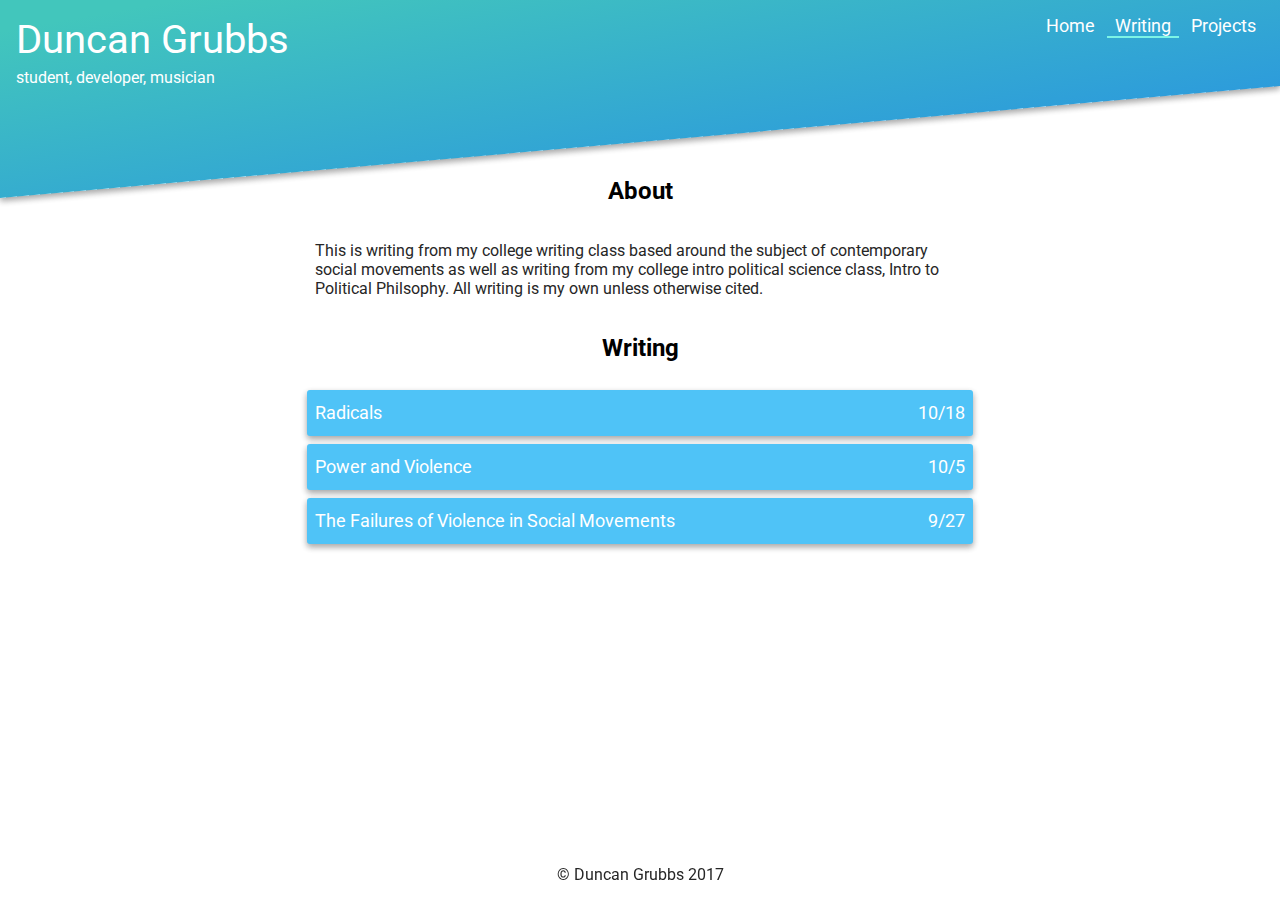
<file: amp-pages/writing.html>
<!doctype html>

<html amp lang="en">

  <head>
    <meta charset="utf-8">
    <meta name="viewport" content="width=device-width,minimum-scale=1,initial-scale=1">
    <script async src="https://cdn.ampproject.org/v0.js"></script>
    <meta name="theme-color" content="#42C6BC">
    <title>Writing</title>

    <link rel="icon" href="../favicon.png">
    <link rel="canonical" href="http://example.ampproject.org/article-metadata.html" />
    <link rel="stylesheet" href="https://fonts.googleapis.com/css?family=Roboto">
    
    <script type="application/ld+json">
      {
        "@context": "http://schema.org",
        "@type": "PersonalPage",
        "headline": "Duncan Grubbs' Personal Website'",
        "datePublished": "2015-10-07T12:02:41Z",
        "image": [
          "logo.jpg"
        ]
      }
    </script>

    <style amp-boilerplate>body{-webkit-animation:-amp-start 8s steps(1,end) 0s 1 normal both;-moz-animation:-amp-start 8s steps(1,end) 0s 1 normal both;-ms-animation:-amp-start 8s steps(1,end) 0s 1 normal both;animation:-amp-start 8s steps(1,end) 0s 1 normal both}@-webkit-keyframes -amp-start{from{visibility:hidden}to{visibility:visible}}@-moz-keyframes -amp-start{from{visibility:hidden}to{visibility:visible}}@-ms-keyframes -amp-start{from{visibility:hidden}to{visibility:visible}}@-o-keyframes -amp-start{from{visibility:hidden}to{visibility:visible}}@keyframes -amp-start{from{visibility:hidden}to{visibility:visible}}</style><noscript><style amp-boilerplate>body{-webkit-animation:none;-moz-animation:none;-ms-animation:none;animation:none}</style></noscript>
    <style amp-custom>
      body {
        font-family: Roboto;
        padding: 0;
        margin: 0;
        color: #FFF;
      }

      #header {
        background: linear-gradient(-5deg, #2D9CDB 0%, #42C6BC 90%);
        position: absolute;
        width: 100%;
        height: 22vh;
        max-height: 320px;
        transform-origin: left;
        transform: skewY(-5deg);
        overflow: hidden;
        z-index: -1;
        top: 0;
        left: 0;
        box-shadow: 0 3px 6px rgba(0,0,0,0.16), 0 3px 6px rgba(0,0,0,0.23);
      }

      p {
        font-weight: normal;
        color: #262626;
      }

      .header-bar {
        display: flex;
        flex-direction: row;
        width: 100vw;
        height: 10vh;
        margin-bottom: 7.5vh;
      }

      .left-align {
        display: flex;
        flex-direction: column;
        width: 50%;
        flex-grow: 4;
        padding: 16px;
      }

      .right-align {
        width: 50%;
        flex-grow: 4;
        text-align: right;
        padding: 16px;
      }

      #name {
        font-size: 2.5em;
      }

      #subheading {
        font-size: 1em;
      }

      .menu-link {
        padding: 0 8px;
        font-size: 1.1em;
      }

      .selected {
        border-bottom: 2px solid #7DF4E6;
      }

      a {
        text-decoration: none;
        color: #FFF;
        transition: all .15s ease-in-out;
        padding-bottom: 5px;
      }

      a:hover {
        color: #d3d3d3;
      }

      /* END HEADER PROPERTIES */
      h1 {
        margin: 8px 0;
      }

      .content {
        display: grid;
        grid-template-columns: 50vw 50vw;
        margin-top: 100px;
        width: 100vw;
        color: #000;
      }

      .section {
        margin: 24px;
        width: 90%;
        justify-self: center;
      }

      .see-more {
        color: #000;
      }

      a.about {
        color: #2D9CDB;
      }

      .about {
        line-height: 200%;
      }

      .writing-link {
        display: flex;
        flex-direction: row;
        align-items: center;
        width: 85vw;
        max-width: 650px;
        padding: 8px;
        border-radius: 3px;
        height: 30px;
        background: #4FC3F7;
        font-size: 1.1em;
        color: white;
        box-shadow: 0 3px 6px rgba(0,0,0,0.16), 0 3px 6px rgba(0,0,0,0.23);
        margin: 8px 0;
      }

      .home-writing-link {
        width: 100%;
      }

      .writing-link:hover {
        color: light-grey;
      }

      .title {
        display: flex;
        flex-direction: column;
        width: 70%;
        flex-grow: 4;
      }

      .date {
        width: 30%;
        flex-grow: 4;
        text-align: right;
      }

      /* MOBILE STYLES */
      @media all and (max-width: 600px) {
        .left-align {
          width: 20%;
          flex-grow: 4;
        }
        .right-align {
          width: 80%;
          flex-grow: 8;
          font-size: .9em;
        }
        #name {
          font-size: 1.8em;
        }
        #subheading {
          display: none;
        }
        .content {
          display: flex;
          flex-direction: column
        }
        .home-writing-link {
          width: 85vw;
        }
      }

      /* WRITING HOME PAGE SPECFIC */
      .main-content {
        display: flex;
        flex-direction: column;
        align-items: center;
        text-align: left;
        color: black;
      }

      .writing-link:hover {
        color: #7DF4E6;
      }

      .title {
        display: flex;
        flex-direction: column;
        width: 70%;
        flex-grow: 4;
      }
      .date {
        width: 30%;
        flex-grow: 4;
        text-align: right;
      }

      .about-writing {
        width: 85vw;
        max-width: 650px;
      }

      #copyright {
        position: fixed;
        bottom: 0;
      }
    </style>
  </head>

  <body>

    <!-- HEADER -->
    <div id="header"></div>

    <div class="header-bar">
      <div class="left-align">
        <a href="../index.html"><span id="name">Duncan Grubbs</span></a>
        <span id="subheading">student, developer, musician</span>
      </div>
      <div class="right-align">
        <span class="menu-link"><a href="../index.html">Home</a></span>
        <span class="menu-link selected"><a href="/amp-pages/writing.html">Writing</a></span>
        <span class="menu-link"><a href="#">Projects</a></span>
      </div>
    </div>
    <!-- END HEADER -->

    <div class="main-content">
      <h2>About</h2>
      <p class="about-writing">
        This is writing from my college writing class based around the subject of contemporary
        social movements as well as writing from my college intro political science class,
        Intro to Political Philsophy. All writing is my own unless otherwise cited.
      </p>
      <h2>Writing</h2>

      <div class="writing-wrapper">
        <a class="writing-link" href="/amp-pages/radicals.html">
          <div class="title">Radicals</div>
          <div class="date">10/18</div>
        </a>

        <a class="writing-link" href="/amp-pages/hobbes.html">
          <div class="title">Power and Violence</div>
          <div class="date">10/5</div>
        </a>

        <a class="writing-link" href="/amp-pages/violence.html">
          <div class="title">The Failures of Violence in Social Movements</div>
          <div class="date">9/27</div>
        </a>
      </div>

      <p id="copyright">© Duncan Grubbs 2017</p>

    </div>
  </body>
</html>
</file>
